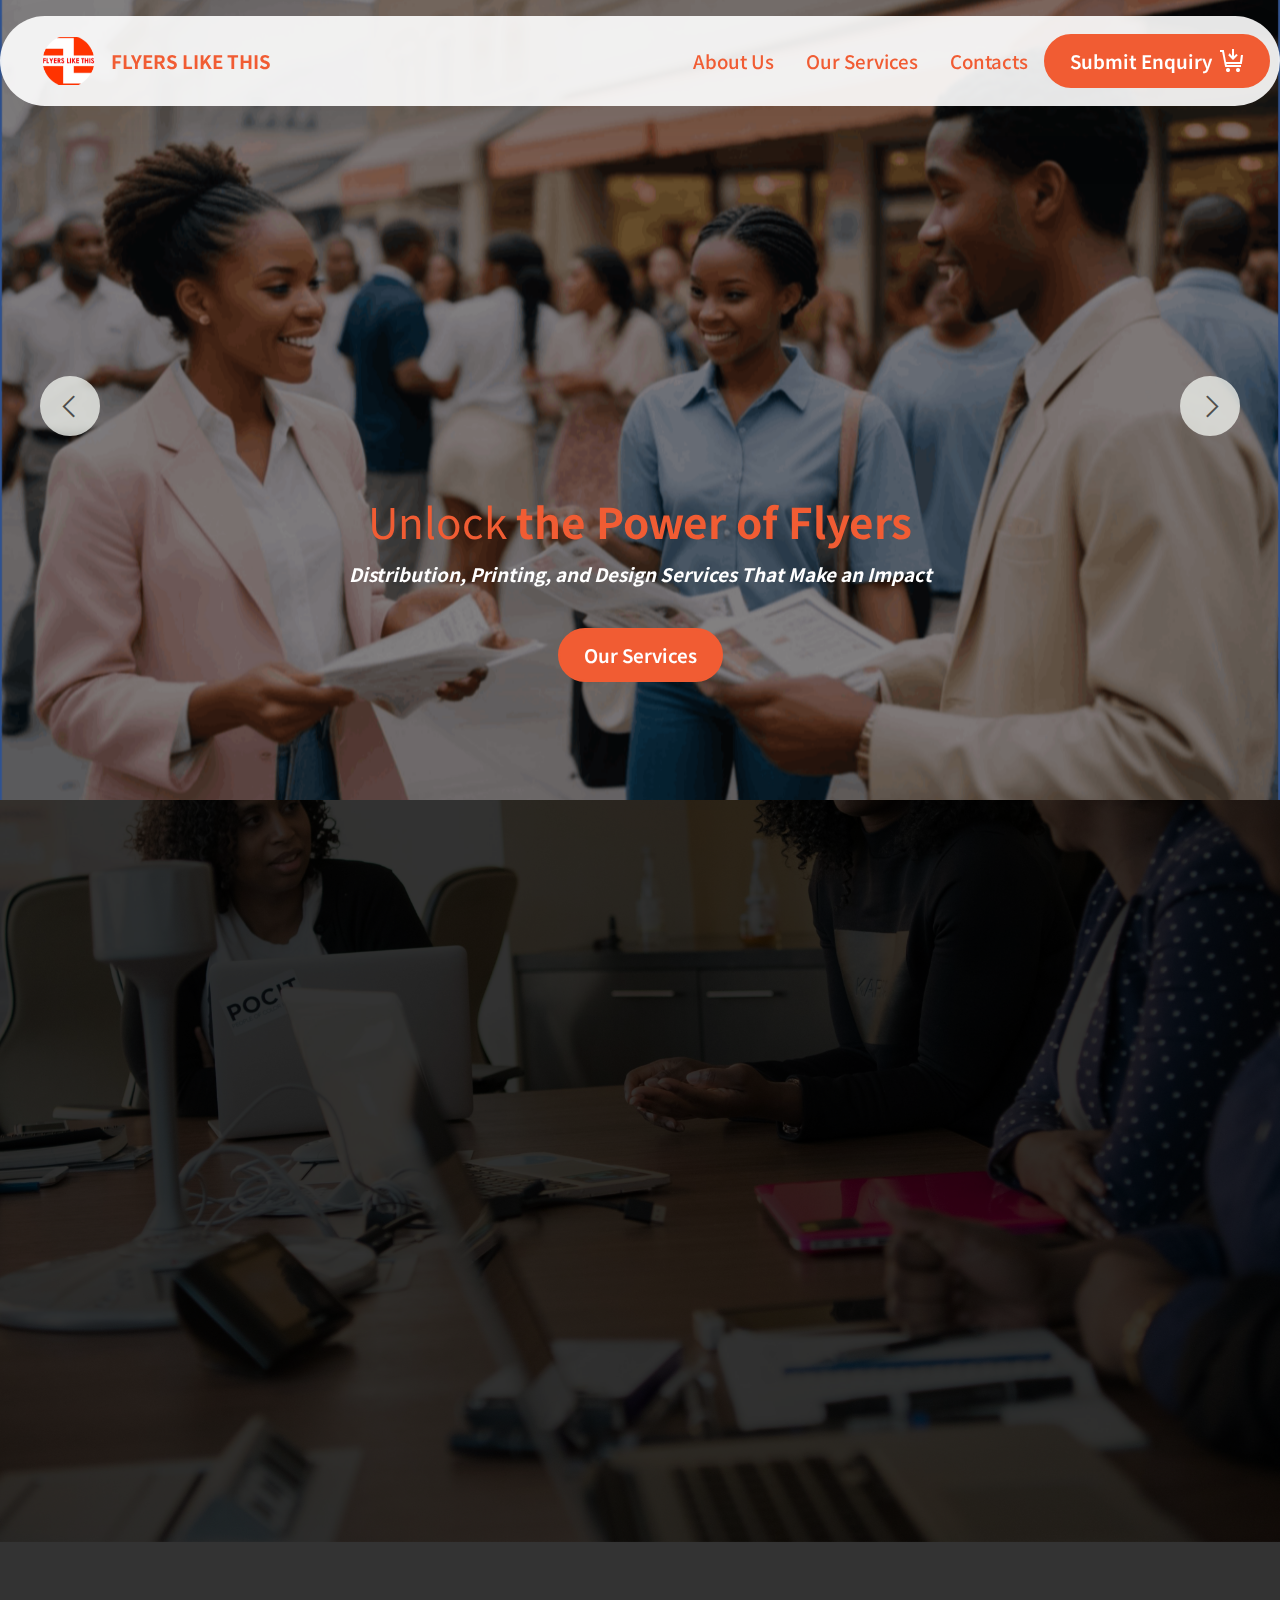
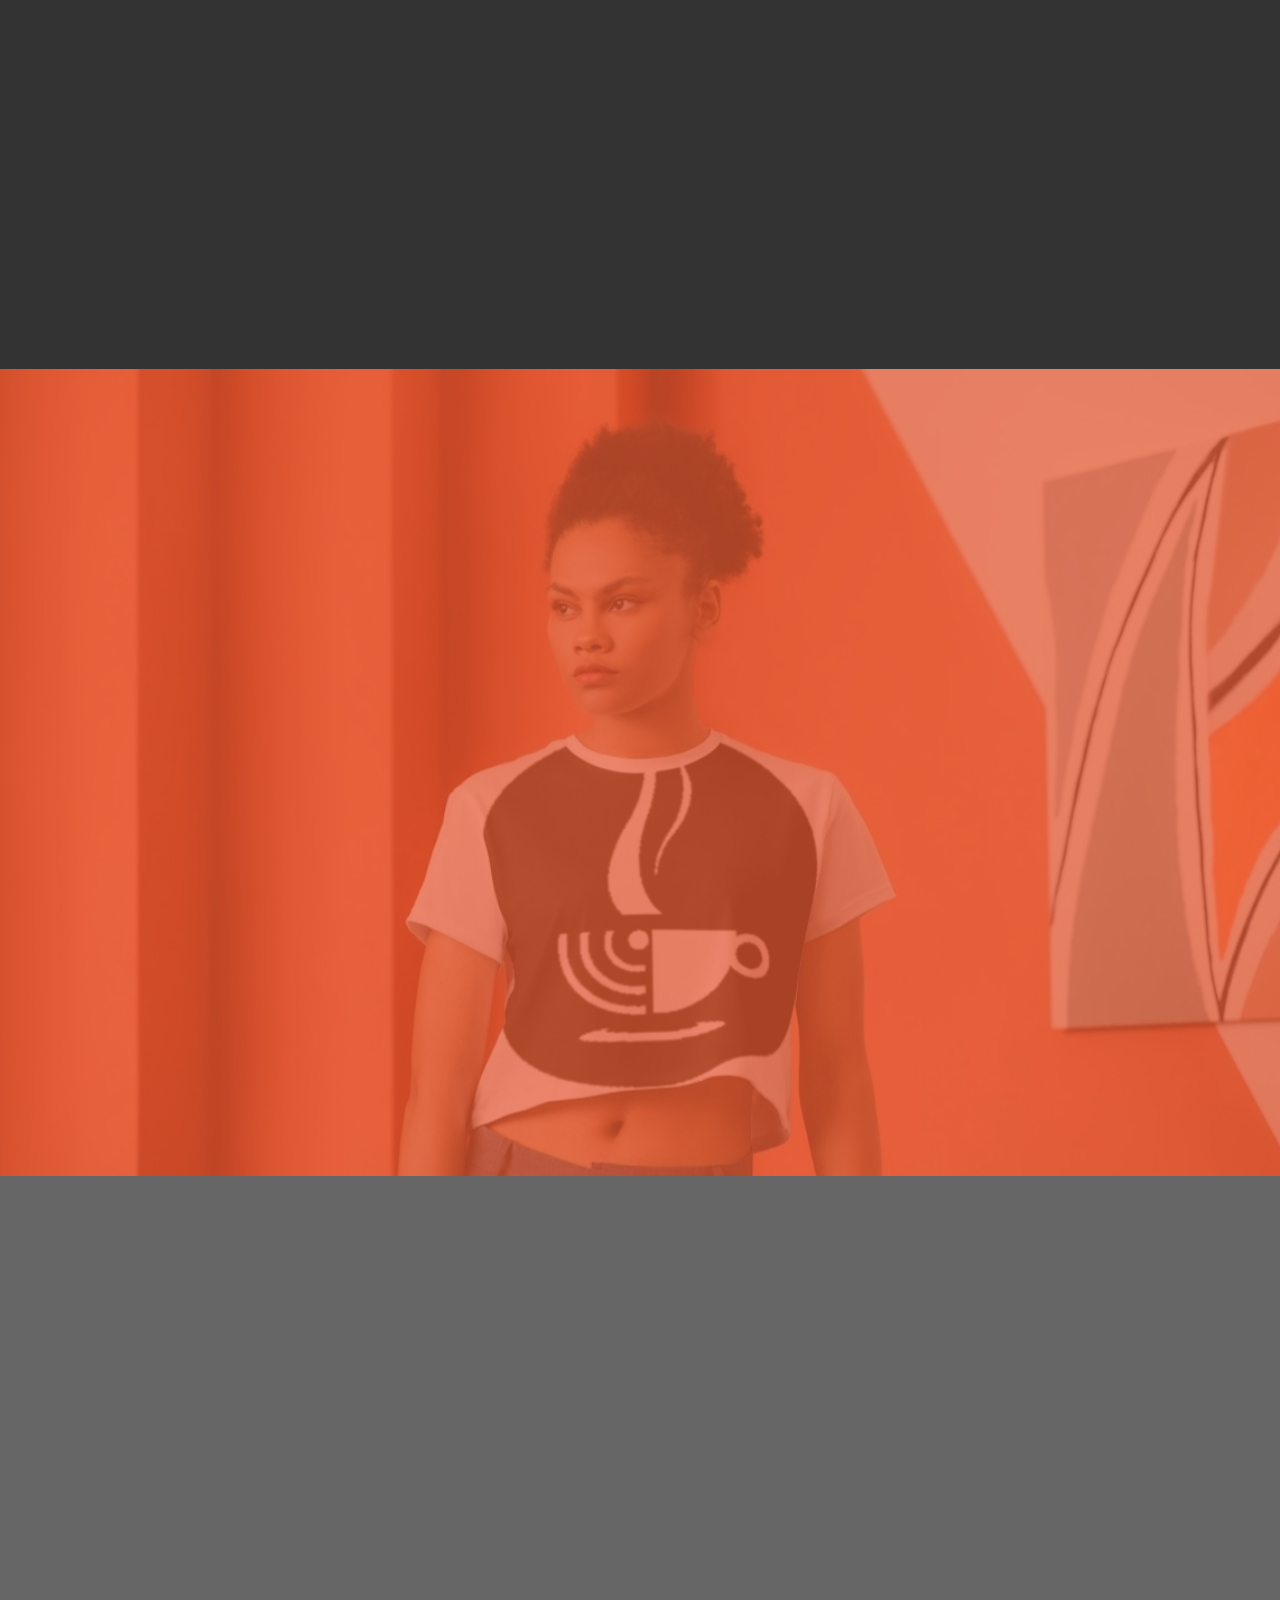
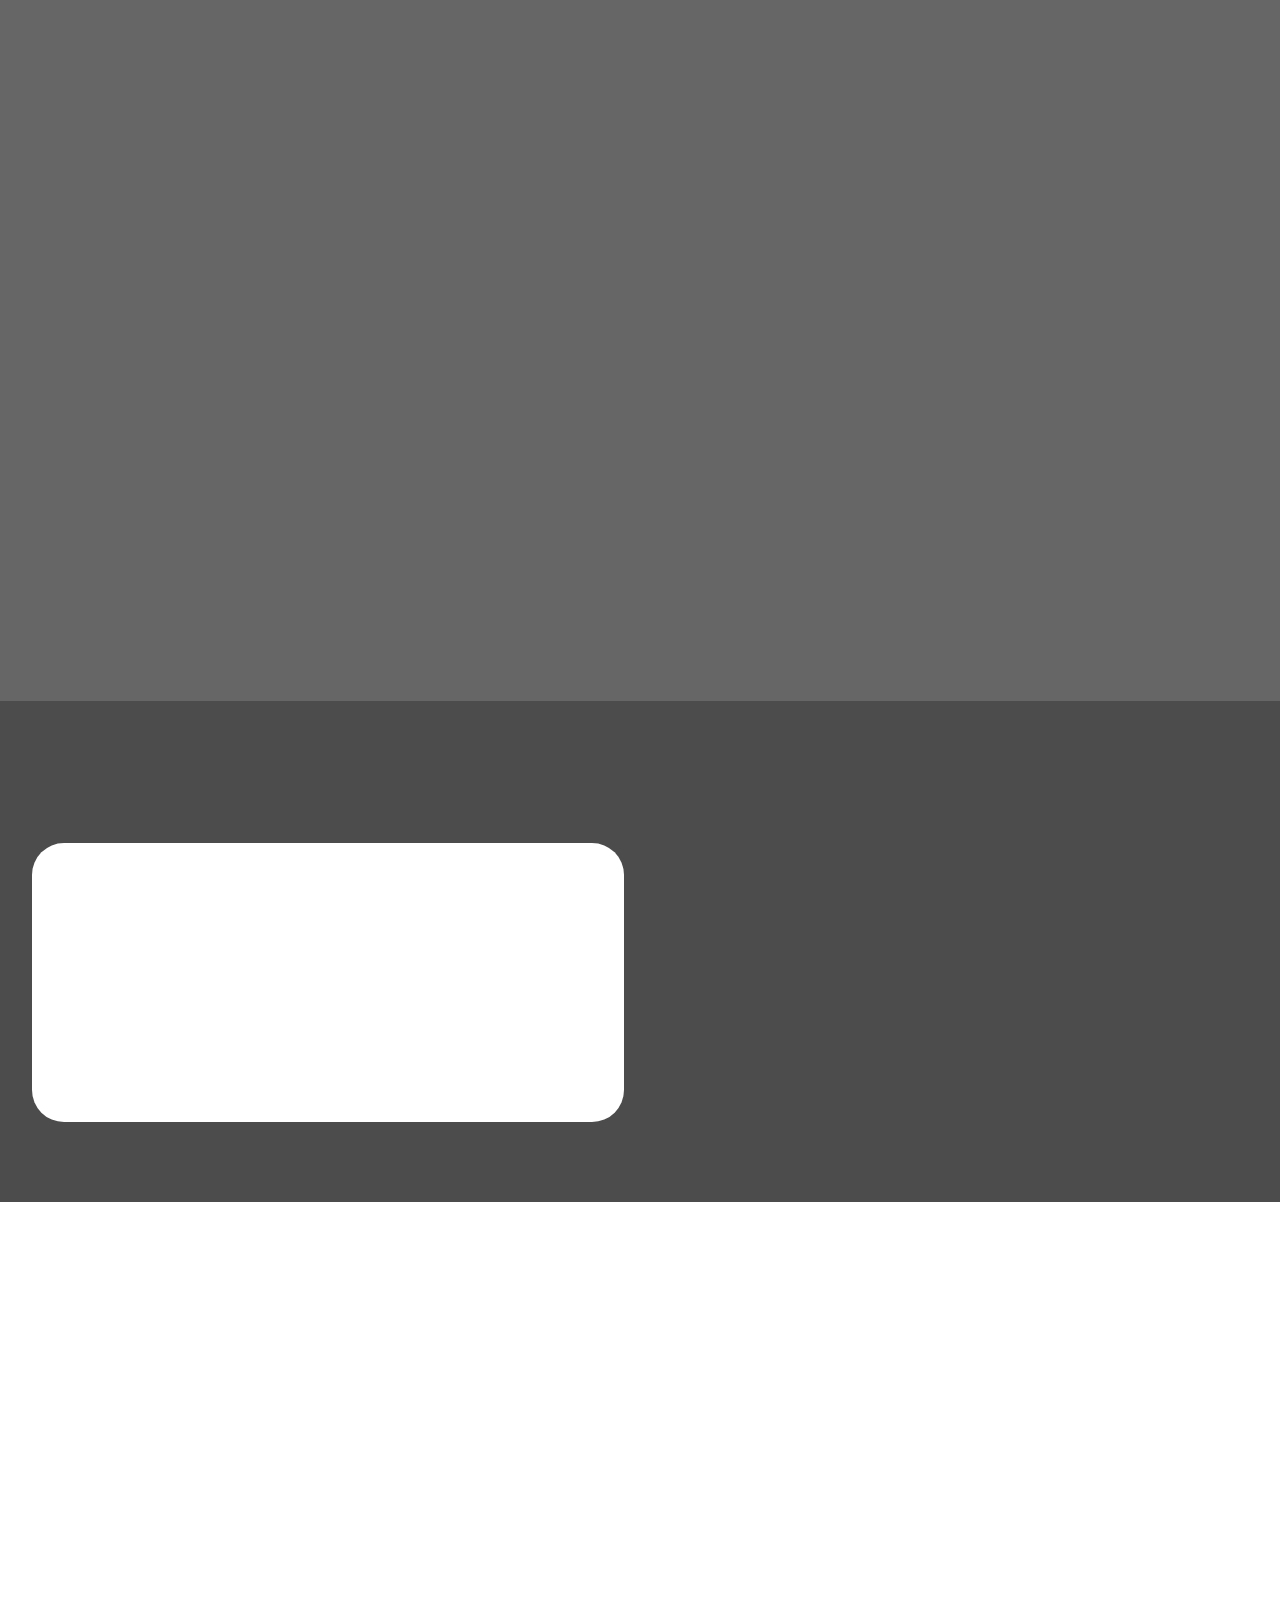
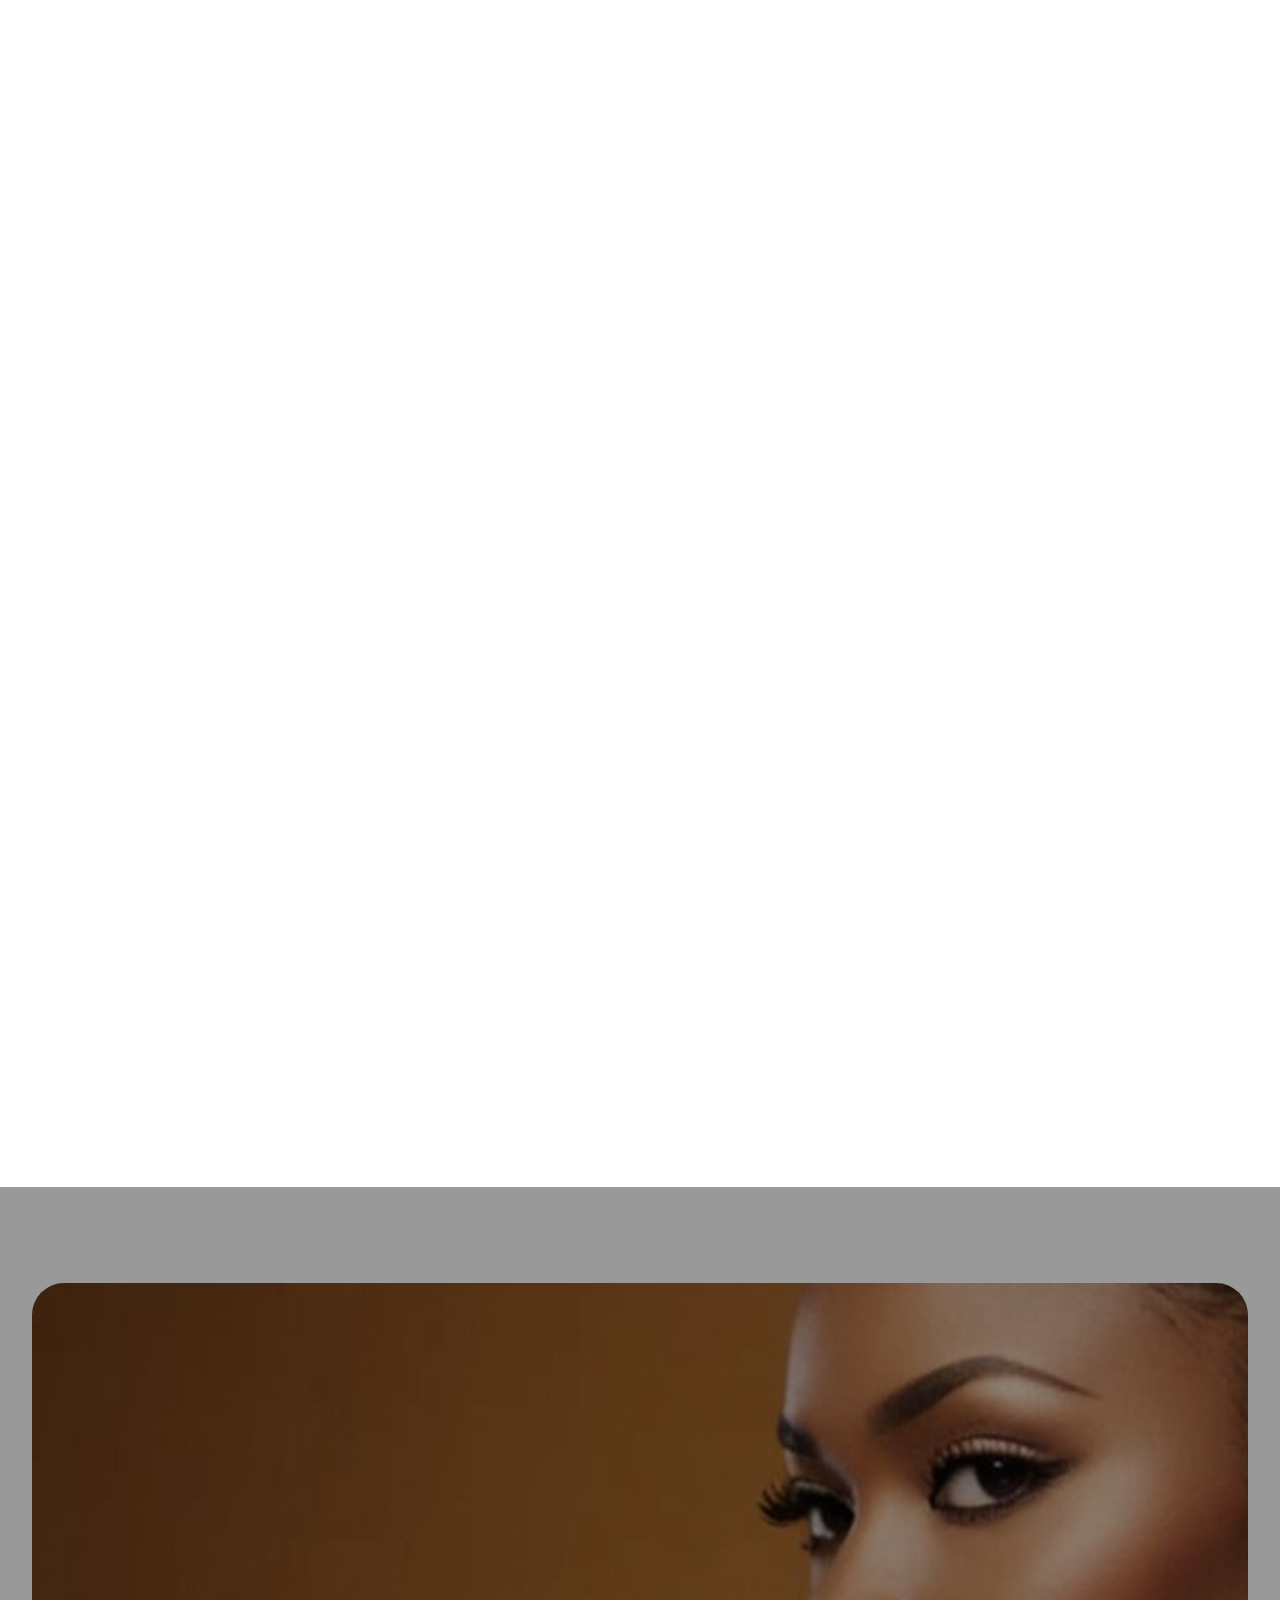
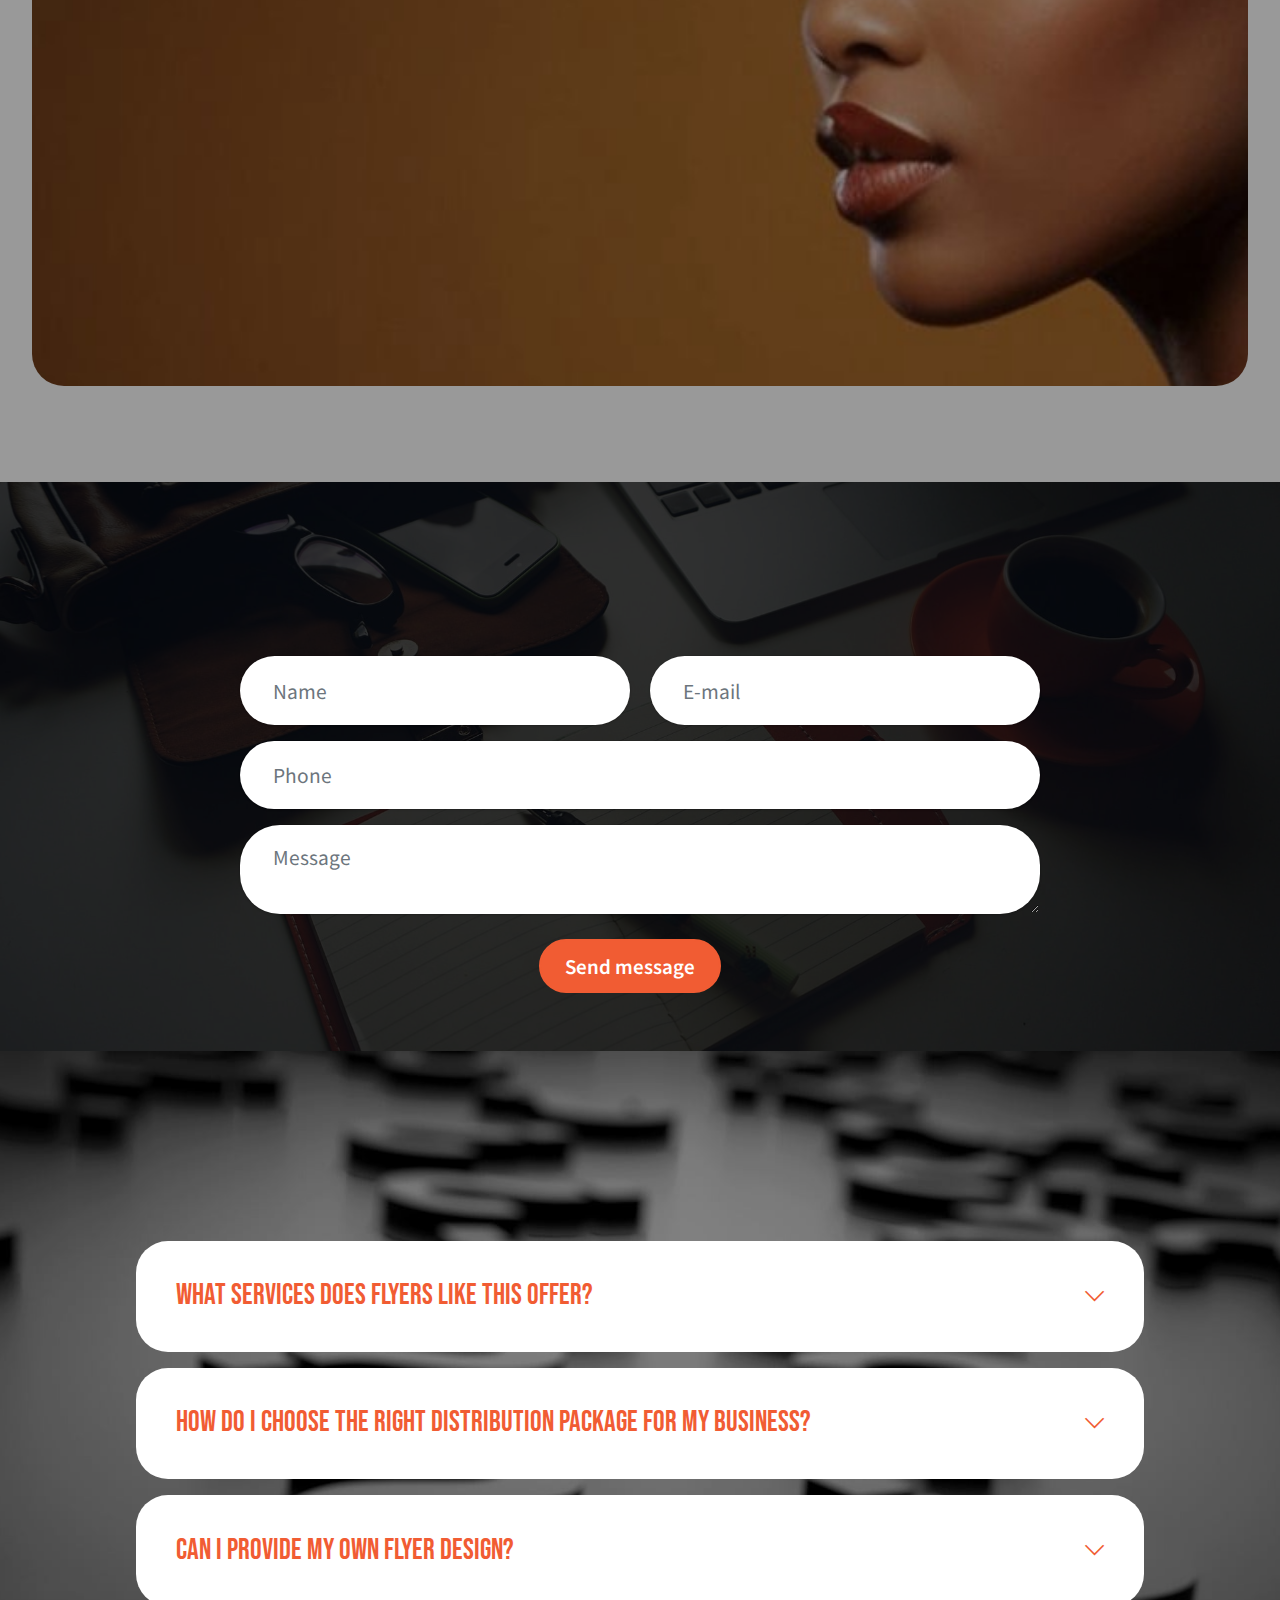
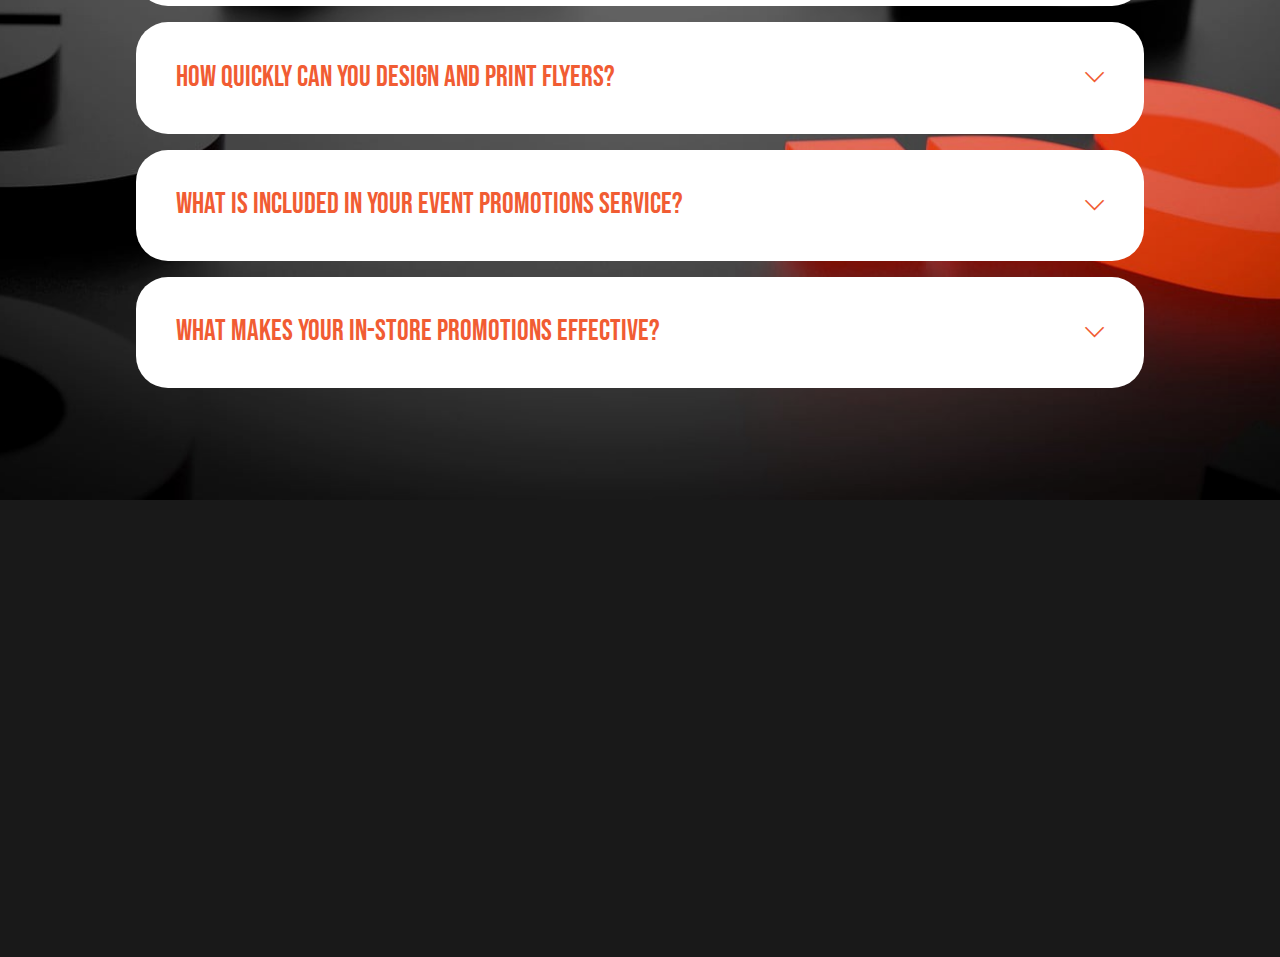
<file: index.html>
<!DOCTYPE html>
<html  >
<head>
  
  <meta charset="UTF-8">
  <meta http-equiv="X-UA-Compatible" content="IE=edge">
  
  <meta name="twitter:card" content="summary_large_image"/>
  <meta name="twitter:image:src" content="assets/images/index-meta.webp">
  <meta property="og:image" content="assets/images/index-meta.webp">
  <meta name="twitter:title" content="Home">
  <meta name="viewport" content="width=device-width, initial-scale=1, minimum-scale=1">
  <link rel="shortcut icon" href="assets/images/flt-official-logo-transparent0.5x0.25x-96x96.png" type="image/x-icon">
  <meta name="description" content="Flyers Like This (FLT) is not just about distributing flyers—it's about creating buzz, driving engagement, and leaving a lasting impression. Founded by Siyabonga Sokhela, the mastermind behind ILIFENET (Pty) Ltd, FLT blends street smarts with business savvy to revolutionize flyer distribution and promotional marketing. We started in our university days, juggling textbooks and epic event planning, and we've grown into a powerhouse team that's ready to kick your promotions into high gear.">
  
  
  <title>Home</title>
  <link rel="stylesheet" href="assets/web/assets/mobirise-icons2/mobirise2.css">
  <link rel="stylesheet" href="assets/bootstrap/css/bootstrap.min.css">
  <link rel="stylesheet" href="assets/bootstrap/css/bootstrap-grid.min.css">
  <link rel="stylesheet" href="assets/bootstrap/css/bootstrap-reboot.min.css">
  <link rel="stylesheet" href="assets/parallax/jarallax.css">
  <link rel="stylesheet" href="assets/animatecss/animate.css">
  <link rel="stylesheet" href="assets/dropdown/css/style.css">
  <link rel="stylesheet" href="assets/socicon/css/styles.css">
  <link rel="stylesheet" href="assets/theme/css/style.css">
  <link rel="preload" href="https://fonts.googleapis.com/css?family=Noto+Sans+JP:100,200,300,400,500,600,700,800,900&display=swap" as="style" onload="this.onload=null;this.rel='stylesheet'">
  <noscript><link rel="stylesheet" href="https://fonts.googleapis.com/css?family=Noto+Sans+JP:100,200,300,400,500,600,700,800,900&display=swap"></noscript>
  <link rel="preload" href="https://fonts.googleapis.com/css?family=Bebas+Neue:400&display=swap" as="style" onload="this.onload=null;this.rel='stylesheet'">
  <noscript><link rel="stylesheet" href="https://fonts.googleapis.com/css?family=Bebas+Neue:400&display=swap"></noscript>
  <link rel="preload" as="style" href="assets/mobirise/css/mbr-additional.css?v=mITgS7"><link rel="stylesheet" href="assets/mobirise/css/mbr-additional.css?v=mITgS7" type="text/css">

  
  
  
</head>
<body>
  
  <section data-bs-version="5.1" class="menu menu2 cid-ugH9cRsatq" once="menu" id="menu">
	

	<nav class="navbar navbar-dropdown navbar-fixed-top navbar-expand-lg">
		<div class="container">
			<div class="navbar-brand">
				<span class="navbar-logo">
					<a href="index.html">
						<img src="assets/images/flt-official-logo-transparent0.5x0.25x-96x96.png" alt="" style="height: 3rem;">
					</a>
				</span>
				<span class="navbar-caption-wrap"><a class="navbar-caption text-primary display-4" href="index.html">FLYERS LIKE THIS</a></span>
			</div>
			<button class="navbar-toggler" type="button" data-toggle="collapse" data-bs-toggle="collapse" data-target="#navbarSupportedContent" data-bs-target="#navbarSupportedContent" aria-controls="navbarNavAltMarkup" aria-expanded="false" aria-label="Toggle navigation">
				<div class="hamburger">
					<span></span>
					<span></span>
					<span></span>
					<span></span>
				</div>
			</button>
			<div class="collapse navbar-collapse" id="navbarSupportedContent">
				<ul class="navbar-nav nav-dropdown" data-app-modern-menu="true"><li class="nav-item">
						<a class="nav-link link text-primary display-4" href="index.html#header15-o">About Us</a>
					</li>
					<li class="nav-item">
						<a class="nav-link link text-primary display-4" href="index.html#our-services" aria-expanded="false">Our Services</a>
					</li>
					<li class="nav-item">
						<a class="nav-link link text-primary display-4" href="index.html#contacts02-5">Contacts</a>
					</li></ul>
				
				<div class="navbar-buttons mbr-section-btn"><a class="btn btn-primary display-4" href="contact_us.html"><span class="mobi-mbri mobi-mbri-cart-add mbr-iconfont mbr-iconfont-btn"></span> Submit Enquiry</a></div>
			</div>
		</div>
	</nav>
</section>

<section data-bs-version="5.1" class="slider3 cid-ugHanuMVpg" id="slider03-2">
    
    <div class="carousel slide carousel-fade" id="ujrG5izPrE" data-ride="carousel" data-bs-ride="carousel" data-interval="7000" data-bs-interval="7000">
        
        <div class="carousel-inner">
            <div class="carousel-item slider-image item active">
                <div class="item-wrapper">
                    <img class="d-block w-100" src="assets/images/slide2-1-1216x833.png" alt="" data-slide-to="0" data-bs-slide-to="0">
                    
                    <div class="carousel-caption">
                        <h5 class="mbr-section-subtitle mbr-fonts-style mb-3 display-1">Unlock <strong>the Power of Flyers</strong></h5>
                        <p class="mbr-section-text mbr-fonts-style mb-4 display-7"><strong><em>Distribution, Printing, and Design Services That Make an Impact</em></strong></p>
                        <div class="mbr-section-btn mb-5"><a class="btn btn-primary display-7" href="index.html#our-services">Our Services</a></div>     
                    </div>
                </div>
            </div>
            
            <div class="carousel-item slider-image item">
                <div class="item-wrapper">
                    <img class="d-block w-100" src="assets/images/slide-3-1216x684.png" alt="" data-slide-to="1" data-bs-slide-to="1">
                    
                    <div class="carousel-caption">
                        <h5 class="mbr-section-subtitle mbr-fonts-style mb-3 display-1">Add Life to Your <strong><em>Distribution Campaigns</em></strong></h5>
                        <p class="mbr-section-text mbr-fonts-style mb-4 display-4"><strong>With FLT Value Added Services</strong><br></p>
                        <div class="mbr-section-btn mb-5"><a class="btn btn-primary display-7" href="index.html#features017-13">Value Added Services</a></div>     
                    </div>
                </div>
            </div><div class="carousel-item slider-image item">
                <div class="item-wrapper">
                    <img class="d-block w-100" src="assets/images/slide1-1-1216x685.png" alt="" data-slide-to="2" data-bs-slide-to="2">
                    
                    <div class="carousel-caption">
                        <h5 class="mbr-section-subtitle mbr-fonts-style mb-3 display-1">Kickstart your <strong>Distribution Campaign&nbsp;</strong></h5>
                        <p class="mbr-section-text mbr-fonts-style mb-4 display-4"><strong>with Our Off-The-Ground Offers.</strong></p>
                        <div class="mbr-section-btn mb-5"><a class="btn btn-primary display-7" href="index.html#value_packages">Special Offers</a></div>     
                    </div>
                </div>
            </div>
        </div>
        <a class="carousel-control carousel-control-prev" role="button" data-slide="prev" data-bs-slide="prev" href="#ujrG5izPrE">
            <span class="mobi-mbri mobi-mbri-arrow-prev" aria-hidden="true"></span>
            <span class="sr-only visually-hidden">Previous</span>
        </a>
        <a class="carousel-control carousel-control-next" role="button" data-slide="next" data-bs-slide="next" href="#ujrG5izPrE">
            <span class="mobi-mbri mobi-mbri-arrow-next" aria-hidden="true"></span>
            <span class="sr-only visually-hidden">Next</span>
        </a>
    </div>
</section>

<section data-bs-version="5.1" class="pricing03 cid-ugHdO5L8RA mbr-parallax-background" id="value_packages">
  

  <div class="mbr-overlay"></div>
  <div class="container">
    <div class="row justify-content-center">
      <div class="col-12 content-head">
        <div class="mbr-section-head mb-5">
          <h4 class="mbr-section-title mbr-fonts-style align-center mb-0 display-1">Off-The-Ground Distribution Packages</h4>
          <h5 class="mbr-section-subtitle mbr-fonts-style align-center mt-4 mb-0 display-4">We've got the know-how and the experience to back it up. Getting your business up and running and making it something you’re proud of? That's no cakewalk. And leveling up? That's a whole new game. But fear not, because we've engineered some slick distribution packages that will streamline your process and elevate your business.<br>Think about your target zones, the number of locations you’re aiming for, and how long you want your distribution campaign to run. Then, pick the perfect package from the options below. Let’s get your business off the ground and blasting off to new heights!<div><br></div></h5>
        </div>
      </div>
    </div>
    <div class="row">
      <div class="item features-without-image col-12 col-md-6 col-lg-4 item-mb active">
        <div class="item-wrapper">
          <div class="item-head">
            <h5 class="item-title mbr-fonts-style mb-0 display-2"><strong>Quick Start</strong></h5>
            <h6 class="item-subtitle mbr-fonts-style mb-0 display-7">R2200 *Once Off</h6>
          </div>
          <div class="item-content">
            <p class="mbr-text mbr-fonts-style display-7">
              The perfect plan for small businesses and startups.
            </p>
            <div class="mb-4">
            </div>
            <div class="counter-container mbr-text mbr-fonts-style display-7">
              <ul>
                <li>2000 Flyer-Distribution</li>
                <li>Up to 4 Promoters</li>
                <li>1 Day</li><li>1 Location</li>
              </ul>
            </div>
          </div>
          <div class="mbr-section-btn item-footer"><a href="contact_us.html#form03-j" class="btn item-btn btn-info-outline display-7">Get this offer</a></div>
        </div>
      </div>
      
      <div class="item features-without-image col-12 col-md-6 col-lg-4 item-mb">
        <div class="item-wrapper">
          <div class="item-head">
            <h5 class="item-title mbr-fonts-style mb-0 display-2"><strong>Ground Force</strong></h5>
            <h6 class="item-subtitle mbr-fonts-style mt-0 mb-0 display-7">R3200 *Once Off</h6>
          </div>
          <div class="item-content">
            <p class="mbr-text mbr-fonts-style display-7">
              The best plan for growing businesses.
            </p>
            <div class="mb-4">
            </div>
            <div class="counter-container mbr-text mbr-fonts-style display-7">
              <ul>
                <li>5000 Flyer-Distribution &amp; Placement</li>
                <li>Up to 5 Promoters</li>
                <li>1 Day</li><li>Up to 2 Locations</li>
              </ul>
            </div>
          </div>
          <div class="mbr-section-btn item-footer"><a href="contact_us.html#form03-j" class="btn item-btn btn-white-outline display-7">Get this offer</a></div>
        </div>
      </div><div class="item features-without-image col-12 col-md-6 col-lg-4 item-mb">
        <div class="item-wrapper">
          <div class="item-head">
            <h5 class="item-title mbr-fonts-style mb-0 display-2"><strong>Takeover</strong></h5>
            <h6 class="item-subtitle mbr-fonts-style mt-0 mb-0 display-7">R5200 *Once Off</h6>
          </div>
          <div class="item-content">
            <p class="mbr-text mbr-fonts-style display-7">
              The most powerful plan for enterprise businesses.
            </p>
            <div class="mb-4"></div>
            <div class="counter-container mbr-text mbr-fonts-style display-7">
              <ul>
                <li>10 000 Flyer Distribution</li>
                <li>Up to 5 Promoters</li>
                <li>Up to 2 Days</li><li>Up to 3 Locations</li>
              </ul>
            </div>
          </div>
          <div class="mbr-section-btn item-footer"><a href="contact_us.html#form03-j" class="btn item-btn btn-white-outline display-7">Get this offer</a></div>
        </div>
      </div>
    </div>
  </div>
</section>

<section data-bs-version="5.1" class="features4 cid-uhRtNuNxLV" id="our-services">
	
	<div class="mbr-overlay"></div>
	<div class="container-fluid">
		<div class="row justify-content-center">
			<div class="col-12 content-head">
				<div class="mbr-section-head mb-5">
					<h4 class="mbr-section-title mbr-fonts-style align-center mb-0 display-1">
						<strong>Our Services</strong></h4>
					
					
				</div>
			</div>
		</div>
		<div class="row">
			<div class="item features-image col-12 col-md-6 col-lg-4">
				<div class="item-wrapper">
					<div class="item-img">
						<img src="assets/images/gulfpicasso-12f45f3-815x458.png" alt="">
					</div>
					<div class="item-content">
						<h5 class="item-title mbr-fonts-style display-5">
							<strong>Flyer Design</strong></h5>
						<p class="mbr-text mbr-fonts-style display-7">DOMINATE YOUR LOCAL MARKET
<br>With Geographic-Targeted Distribution Campaigns.&nbsp;</p>
						<div class="mbr-section-btn item-footer"><a href="our-services.html#design" class="btn item-btn btn-primary display-7">Learn More</a></div>
					</div>

				</div>
			</div>
			<div class="item features-image col-12 col-md-6 col-lg-4">
				<div class="item-wrapper">
					<div class="item-img">
						<img src="assets/images/pikaso-texttoimage-in-store-flyer-distribution-campaign-african-model-2-815x815.jpeg" alt="">
					</div>
					<div class="item-content">
						<h5 class="item-title mbr-fonts-style display-5">
							<strong>Flyer Printing</strong></h5>
						<p class="mbr-text mbr-fonts-style display-7">CAPTIVATE YOUR CUSTOMER BASE
<br>with top-notch printing
<br>services.</p>
						<div class="mbr-section-btn item-footer"><a href="our-services.html#Printing" class="btn item-btn btn-primary display-7">Learn More</a></div>
					</div>
				</div>
			</div>
			<div class="item features-image col-12 col-md-6 col-lg-4">
				<div class="item-wrapper">
					<div class="item-img">
						<img src="assets/images/pikaso-texttoimage-20-25-year-black-adolescents-wearing-cool-yellow-o-1-815x815.jpeg" alt="">
					</div>
					<div class="item-content">
						<h5 class="item-title mbr-fonts-style display-5">
							<strong>Flyer Distribution</strong></h5>
						<p class="mbr-text mbr-fonts-style display-7">MAXIMISE YOUR CAMPAIGN IMPACT
<br>Combine our printing and distribution services.<br>
						</p>
						<div class="mbr-section-btn item-footer"><a href="our-services.html#distribution" class="btn item-btn btn-primary display-7">Learn More</a></div>
					</div>
				</div>
			</div>
		</div>
	</div>
</section>

<section data-bs-version="5.1" class="features017 mbr-embla cid-ujg4sdeDDc mbr-parallax-background" id="features017-13">
	
	<div class="mbr-overlay"></div>
	<div class="position-relative">
		<div class="container-fluid">
			<div class="row justify-content-center">
				<div class="col-12 content-head">
					<div class="mbr-section-head mb-5">
						<h4 class="mbr-section-title mbr-fonts-style align-center mb-0 display-1">
							<strong>Value Added Services</strong>
						</h4>
						
					</div>
				</div>
			</div>
		</div>

		<div class="embla" data-skip-snaps="true" data-align="center" data-contain-scroll="trimSnaps" data-loop="true" data-auto-play="true" data-auto-play-interval="5" data-draggable="true">
			<div class="embla__viewport container-fluid">
				<div class="embla__container">
					
					<div class="embla__slide slider-image item active" style="margin-left: 1rem; margin-right: 1rem;">
						<div class="slide-content">
							<div class="item-img">
								<div class="item-wrapper">
									<img src="assets/images/pikaso-texttoimage-in-store-flyer-distribution-campaign-african-model-4-815x815.jpeg" alt="" title="" data-slide-to="2" data-bs-slide-to="2">
								</div>
							</div>
							<div class="item-content">
								<h5 class="item-title mbr-fonts-style display-5"><strong>In-Store Promotions</strong></h5>
								<h6 class="item-subtitle mbr-fonts-style mt-1 display-7">Where Shopping Meets Excitement</h6>
								<p class="mbr-text mbr-fonts-style mt-3 display-7">
									While you're hitting the streets with flyers, why not seal the deal with an in-store promoter nearby? Our In-Store Promotions are where the magic happens, transforming casual shoppers into die-hard fans.
								</p>
							</div>
							<div class="mbr-section-btn item-footer mt-2"><a href="index.html#news01-l" class="btn item-btn btn-primary display-7" target="_blank">Read more</a></div>
						</div>
					</div>
					<div class="embla__slide slider-image item" style="margin-left: 1rem; margin-right: 1rem;">
						<div class="slide-content">
							<div class="item-img">
								<div class="item-wrapper">
									<img src="assets/images/pikaso-texttoimage-activation-flyer-distribution-campaign-african-mod-6-1024x1024.jpeg" alt="" title="" data-slide-to="3" data-bs-slide-to="3">
								</div>
							</div>
							<div class="item-content">
								<h5 class="item-title mbr-fonts-style display-5"><strong>Epic Event Promotions</strong></h5>
								<h6 class="item-subtitle mbr-fonts-style mt-1 display-7">Making Your Brand Shine</h6>
								<p class="mbr-text mbr-fonts-style mt-3 display-7">
									Looking to get your product in the spotlight, pronto? Our Event Promotions have got you covered. We’ll amp up your product or service at social, corporate, and entertainment gatherings hosted by others.
								</p>
							</div>
							<div class="mbr-section-btn item-footer mt-2"><a href="index.html#news01-l" class="btn item-btn btn-primary display-7" target="_blank">Read more</a></div>
						</div>
					</div>
					<div class="embla__slide slider-image item" style="margin-left: 1rem; margin-right: 1rem;">
						<div class="slide-content">
							<div class="item-img">
								<div class="item-wrapper">
									<img src="assets/images/pikaso-reimagine-a-young-asian-woman-with-long-dark-hair-wearing-a-2-1200x821.jpeg" alt="" title="" data-slide-to="4" data-bs-slide-to="4">
								</div>
							</div>
							<div class="item-content">
								<h5 class="item-title mbr-fonts-style display-5">
									<strong>SOCIAL MEDIA PROMOTION</strong></h5>
								<h6 class="item-subtitle mbr-fonts-style mt-1 display-7">Broaden your Reach with Analytic s &amp; Reporting</h6>
								<p class="mbr-text mbr-fonts-style mt-3 display-7">
									Amplify your message with targeted social media promotion. We create engaging posts and run ads on platforms like Facebook, Instagram, and Twitter to reach a wider audience and drive more engagement.
								</p>
							</div>
							<div class="mbr-section-btn item-footer mt-2"><a href="index.html#news01-l" class="btn item-btn btn-primary display-7" target="_blank">Read more</a></div>
						</div>
					</div><div class="embla__slide slider-image item" style="margin-left: 1rem; margin-right: 1rem;">
						<div class="slide-content">
							<div class="item-img">
								<div class="item-wrapper">
									<img src="assets/images/gulfpicasso-08172b4-1-1024x1024.png" alt="" title="" data-slide-to="3" data-bs-slide-to="4">
								</div>
							</div>
							<div class="item-content">
								<h5 class="item-title mbr-fonts-style display-5"><strong>Loyalty Program Enrollment</strong></h5>
								<h6 class="item-subtitle mbr-fonts-style mt-1 display-7">
									Customer Retention and Promotional Support</h6>
								<p class="mbr-text mbr-fonts-style mt-3 display-7">Build customer loyalty and encourage repeat business with our loyalty program enrollment service. We design and implement effective loyalty programs that reward customers and drive engagement.<br><br></p>
							</div>
							<div class="mbr-section-btn item-footer mt-2"><a href="index.html#news01-l" class="btn item-btn btn-primary display-7" target="_blank">Read more</a></div>
						</div>
					</div>
					
					
					
					
				</div>
			</div>
			<button class="embla__button embla__button--prev">
				<span class="mobi-mbri mobi-mbri-arrow-prev mbr-iconfont" aria-hidden="true"></span>
				<span class="sr-only visually-hidden visually-hidden visually-hidden">Previous</span>
			</button>
			<button class="embla__button embla__button--next">
				<span class="mobi-mbri mobi-mbri-arrow-next mbr-iconfont" aria-hidden="true"></span>
				<span class="sr-only visually-hidden visually-hidden visually-hidden">Next</span>
			</button>
		</div>
	</div>
</section>

<section data-bs-version="5.1" class="contacts02 map1 cid-ugHmNbO9V8 mbr-parallax-background" id="contacts02-5">

    

    <div class="mbr-overlay" style="opacity: 0.7; background-color: rgb(0, 0, 0);"></div>
    <div class="container">
        <div class="row justify-content-center">
            <div class="col-12 content-head">
                <div class="mbr-section-head mb-5">
                    <h3 class="mbr-section-title mbr-fonts-style align-center mb-0 display-1">
                        <strong>Contacts</strong>
                    </h3>
                    
                </div>
            </div>
        </div>
        <div class="row justify-content-center">
            <div class="card col-12 col-md-12 col-lg-6">
                <div class="card-wrapper">
                    <div class="text-wrapper">
                        <h5 class="cardTitle mbr-fonts-style mb-2 display-5">
                            <strong>Contact Us</strong>
                        </h5>
                        <ul class="list mbr-fonts-style display-7">
                            <li class="mbr-text item-wrap"><strong>Phone</strong>: <a href="tel:+12345678910" class="text-primary">0 (+27) 67 317 3929</a></li>
                            <li class="mbr-text item-wrap"><strong>WhatsApp</strong>:&nbsp; <a href="https://wa.me/+27673173929" class="text-primary">(+27) 67 317 3929</a></li>
                            <li class="mbr-text item-wrap"><strong>Email</strong>: <a href="mailto:flyerslikethis@gmail.com" class="text-primary">flyerslikethis@gmail.com</a></li>
                            <li class="mbr-text item-wrap"><strong>Address</strong>: 97 Meyiwa Main Rd, Hammarsdale, Durban, 4000</li>
                            <li class="mbr-text item-wrap"><strong>Working hours</strong>: 9:00AM - 5:00PM</li>
                        </ul>
                    </div>
                </div>
            </div>
            <div class="map-wrapper col-md-12 col-lg-6">
                <div class="google-map"><iframe frameborder="0" style="border:0" src="https://www.google.com/maps/embed?pb=!1m18!1m12!1m3!1d3462.032503650837!2d30.615269376427936!3d-29.805605320243746!2m3!1f0!2f0!3f0!3m2!1i1024!2i768!4f13.1!3m3!1m2!1s0x1ef6f227ba9e2703%3A0xf8b895982de4310!2s97%20Meyiwa%20Main%20Rd%2C%20Hammarsdale%2C%20Durban%2C%204000!5e0!3m2!1sen!2sza!4v1719315205806!5m2!1sen!2sza" allowfullscreen=""></iframe></div>
            </div>
        </div>
    </div>
</section>

<section data-bs-version="5.1" class="news01 cid-uhyhMui9lL" id="news01-l">
  
  <div class="container-fluid">
    <div class="row justify-content-center">
      <div class="col-12 mb-5 content-head">
        <h3 class="mbr-section-title mbr-fonts-style align-center mb-0 display-1"><strong>Value Added Services</strong></h3>
        <h5 class="mbr-section-subtitle mbr-fonts-style align-center mb-0 mt-4 display-7">Maximize the impact of your flyer-distribution campaigns with our versatile add-on services. These enhancements are designed to extend your reach, boost engagement, and drive customer loyalty.</h5>
      </div>
    </div>
    
    <div class="row justify-content-left item features-without-image mb-5 active">
      <div class="col-12 col-lg-4">
        <h5 class="mbr-card-title mbr-fonts-style mt-0 mb-3 display-5"><strong>Promotional Events</strong></h5>
        <h6 class="mbr-card-subtitle mbr-fonts-style mt-0 mb-3 display-7">Making Your Brand Shine</h6>
      </div>
      <div class="col-12 col-lg-8 item-wrapper">
        <p class="mbr-text mbr-fonts-style mt-0 mb-4 display-7">Our event promotions put your product in the spotlight. We handle all aspects of promotional event planning, creating innovative and engaging experiences that captivate audiences and leave a lasting impression.<br><br><strong>-</strong>&nbsp;<strong>Event Planning and Management: </strong>Comprehensive planning and execution of promotional events.<br><strong>-</strong>&nbsp;<strong>Creative Concepts:</strong> Innovative event ideas that engage and excite your audience.</p>
        <div class="mbr-section-btn"><a class="btn btn-primary-outline display-7" href="contact_us.html#form03-j">
            Submit Inquiry
          </a></div>
      </div>

    </div><div class="row justify-content-left item features-without-image mb-5">
      <div class="col-12 col-lg-4">
        <h5 class="mbr-card-title mbr-fonts-style mt-0 mb-3 display-5"><strong>Social Media Promotion</strong></h5>
        <h6 class="mbr-card-subtitle mbr-fonts-style mt-0 mb-3 display-7">Reach a wider audience and drive more engagement</h6>
      </div>
      <div class="col-12 col-lg-8 item-wrapper">
       <p class="mbr-text mbr-fonts-style mt-0 mb-4 display-7">Amplify your message with targeted social media promotion. We create engaging posts and run ads on platforms like Facebook, Instagram, and Twitter to reach a wider audience and drive more engagement.<br><br><strong>- Broaden Your Reach:</strong> Extend the impact of your flyers through social media channels.<br><strong>- Analytics and Reporting:</strong> Detailed performance tracking and insights for future campaigns.<br></p>
        <div class="mbr-section-btn"><a class="btn btn-primary-outline display-7" href="contact_us.html#form03-j">Submit Inquiry</a></div>
      </div>

    </div>
    <div class="row justify-content-left item features-without-image mb-5">
      <div class="col-12 col-lg-4">
        <h5 class="mbr-card-title mbr-fonts-style mt-0 mb-3 display-5"><strong>In-Store Promotions</strong></h5>
        <h6 class="mbr-card-subtitle mbr-fonts-style mt-0 mb-3 display-7">Where Shopping Meets Excitement</h6>
      </div>
      <div class="col-12 col-lg-8 item-wrapper">
        <p class="mbr-text mbr-fonts-style mt-0 mb-4 display-7">In-store promotions transform casual shoppers into die-hard fans. We create eye-catching, interactive displays in retail hotspots, combining strategic flyer drops with engaging in-store experiences that draw people in and get them buzzing about your brand.<br><br><strong>- Enhance Customer Engagement: </strong>Create interactive and engaging in-store experiences that make your product stand out.<br><strong>- Tailored Strategies:</strong> Customized promotional strategies that align with your brand and objectives.<br></p>
        <div class="mbr-section-btn"><a class="btn btn-primary-outline display-7" href="contact_us.html#form03-j">
            Submit Inquiry
          </a></div>
      </div>
    </div><div class="row justify-content-left item features-without-image mb-5">
      <div class="col-12 col-lg-4">
        <h5 class="mbr-card-title mbr-fonts-style mt-0 mb-3 display-5"><strong>Loyalty Program Enrollment</strong></h5>
        <h6 class="mbr-card-subtitle mbr-fonts-style mt-0 mb-3 display-7">Reward customers and drive engagement</h6>
      </div>
      <div class="col-12 col-lg-8 item-wrapper">
        <p class="mbr-text mbr-fonts-style mt-0 mb-4 display-7">Build customer loyalty and encourage repeat business with our loyalty program enrollment service. We design and implement effective loyalty programs that reward customers and drive engagement.<br><br><strong>- Customer Retention:</strong> Foster lasting relationships with effective loyalty programs.<br><strong>- Promotional Support: </strong>Use our flyers and in-store promotions to drive enrollments and increase engagement.<br></p>
        <div class="mbr-section-btn"><a class="btn btn-primary-outline display-7" href="contact_us.html#form03-j">
            Submit Inquiry
          </a></div>
      </div>
    </div>
  </div>
</section>

<section data-bs-version="5.1" class="header15 cid-uhyjrgd8wm mbr-parallax-background" id="header15-o">
	

	
	<div class="mbr-overlay" style="opacity: 0.4; background-color: rgb(0, 0, 0);"></div>
	<div class="container-fluid">
		<div class="row justify-content-center">
			<div class="card col-12 col-lg-12">
				<div class="card-wrapper wrap">
					<div class="card-box align-center">
						<h1 class="card-title mbr-fonts-style mb-4 display-1"><strong>About Us</strong></h1>
						<p class="mbr-text mbr-fonts-style mb-4 display-7">FLYERS LIKE THIS is the brainchild of Siyabonga Sokhela, the visionary behind ILIFENET (Pty) Ltd. It all started back in our campus days when Siya and his buddy Nkululeko Zondi sparked this whole thing while juggling textbooks and planning epic events. We saw the untapped power of youth in marketing and decided to turn that energy into something big. That’s when Ziphozonke ‘Ace’ Buthelezi, our sales and marketing whiz and numbers guru, jumped on board.
<br><br>From those early brainstorm sessions to now, we’ve grown into a team that blends street smarts with serious business chops to revolutionize the world of Flyer Distribution. We don’t just distribute flyers—we craft campaigns that stop people in their tracks, ignite curiosity, and amplify your message like never before.
<br><br>At FLYERS LIKE THIS, we’re all about kicking your promotions into high gear. Whether you need to hype up a major event, launch a hot new product, or boost awareness for your top-notch services, count on us to hit the streets and ensure your brand shines bright.
<br><br>Our mission? To bring a fresh, youthful edge to marketing strategies that leave a lasting impression. We’re not just another company—we’re your partners in making waves, breaking molds, and getting your brand noticed in all the right places.&nbsp;<br></p>
						<div class="mbr-section-btn mt-4"><a class="btn btn-primary display-7" href="index.html#form02-n">Contact Us</a></div>
					</div>
				</div>
			</div>
		</div>
	</div>
</section>

<section data-bs-version="5.1" class="form5 cid-uhyj35772l" id="form02-n">
  <div class="mbr-overlay"></div>
  <div class="container">
      <div class="row justify-content-center">
          <div class="col-12 content-head">
              <div class="mbr-section-head mb-5">
                  <h3 class="mbr-section-title mbr-fonts-style align-center mb-0 display-1">
                      <strong>Contacts</strong>
                  </h3>
                  
              </div>
          </div>
      </div>
      <div class="row justify-content-center mt-4">
        <div class="col-lg-8 mx-auto mbr-form">
          <form name="form" id="form">
              <div class="dragArea row">
                  <div class="col-md col-sm-12 form-group mb-3">
                      <input type="text" name="Name" placeholder="Name" class="form-control" value="" id="Name" required>
                  </div>
                  <div class="col-md col-sm-12 form-group mb-3">
                      <input type="email" name="Email" placeholder="E-mail" class="form-control" value="" id="Email" required>
                  </div>
                  <div class="col-12 form-group mb-3">
                      <input type="tel" name="Phone" placeholder="Phone" class="form-control" value="" id="Phone" required>
                  </div>
                  <div class="col-12 form-group mb-3">
                      <textarea name="Message" placeholder="Message"  class="form-control" id="Message" required></textarea>
                  </div>
                  <div class="col-lg-12 col-md-12 col-sm-12 align-center mbr-section-btn">
                      <button type="submit" id="submit" class="btn btn-primary display-7">Send message</button>
                  </div>
              </div>
          </form>
      </div>
      </div>
  </div>
</section>

<section data-bs-version="5.1" class="list1 cid-uiuv5x4vo8" id="list01-r">
	
	<div class="mbr-overlay" style="opacity: 0.1; background-color: rgb(0, 0, 0);"></div>
	<div class="container">
		<div class="row justify-content-center">
			<div class="col-12 col-md-12 col-lg-10 m-auto">
				<div class="content">
					<div class="mbr-section-head align-left mb-5">
						
						<h3 class="mbr-section-title mb-2 mbr-fonts-style display-1">
							<strong>Got questions?</strong>
						</h3>
					</div>
					<div id="bootstrap-accordion_10" class="panel-group accordionStyles accordion" role="tablist" aria-multiselectable="true">
						<div class="card mb-3">
							<div class="card-header" role="tab" id="headingOne">
								<a role="button" class="panel-title collapsed" data-toggle="collapse" data-bs-toggle="collapse" data-core="" href="#collapse1_10" aria-expanded="false" aria-controls="collapse1">
									<h6 class="panel-title-edit mbr-semibold mbr-fonts-style mb-0 display-5">What services does Flyers Like This offer?</h6>
									<span class="sign mbr-iconfont mobi-mbri-arrow-down"></span>
								</a>
							</div>
							<div id="collapse1_10" class="panel-collapse noScroll collapse" role="tabpanel" aria-labelledby="headingOne" data-parent="#accordion" data-bs-parent="#bootstrap-accordion_10">
								<div class="panel-body">
									<p class="mbr-fonts-style panel-text display-7">
										We offer comprehensive flyer-distribution services that include flyer design, event promotions, in-store promotions, and several distribution packages to suit your campaign needs. Our goal is to ensure your brand gets noticed and remembered.
									</p>
								</div>
							</div>
						</div>
						<div class="card mb-3">
							<div class="card-header" role="tab" id="headingOne">
								<a role="button" class="panel-title collapsed" data-toggle="collapse" data-bs-toggle="collapse" data-core="" href="#collapse2_10" aria-expanded="false" aria-controls="collapse2">
									<h6 class="panel-title-edit mbr-semibold mbr-fonts-style mb-0 display-5">How do I choose the right distribution package for my business?</h6>
									<span class="sign mbr-iconfont mobi-mbri-arrow-down"></span>
								</a>
							</div>
							<div id="collapse2_10" class="panel-collapse noScroll collapse" role="tabpanel" aria-labelledby="headingOne" data-parent="#accordion" data-bs-parent="#bootstrap-accordion_10">
								<div class="panel-body">
									<p class="mbr-fonts-style panel-text display-7">Choosing the right package depends on your target zones, the number of locations, and the duration of your campaign. Here are our options:
<br><br>•	Quick Start (R2200): 2000 flyer distribution, up to 4 promoters, 1 day, 1 location.
<br>•	Ground Force (R3200): 5000 flyer distribution &amp; placement, up to 5 promoters, 1 day, up to 2 locations.
<br>•	Takeover (R5200): 10,000 flyer distribution, up to 5 promoters, up to 2 days, up to 3 locations.&nbsp;<br></p>
								</div>
							</div>
						</div>
						<div class="card mb-3">
							<div class="card-header" role="tab" id="headingOne">
								<a role="button" class="panel-title collapsed" data-toggle="collapse" data-bs-toggle="collapse" data-core="" href="#collapse3_10" aria-expanded="false" aria-controls="collapse3">
									<h6 class="panel-title-edit mbr-semibold mbr-fonts-style mb-0 display-5">Can I provide my own flyer design?</h6>
									<span class="sign mbr-iconfont mobi-mbri-arrow-down"></span>
								</a>
							</div>
							<div id="collapse3_10" class="panel-collapse noScroll collapse" role="tabpanel" aria-labelledby="headingOne" data-parent="#accordion" data-bs-parent="#bootstrap-accordion_10">
								<div class="panel-body">
									<p class="mbr-fonts-style panel-text display-7">
										Absolutely! You can bring your own artwork for printing, or you can let our team handle both the design and distribution. If you choose to provide your own design, just make sure it’s print-ready for our printers.
									</p>
								</div>
							</div>
						</div>
						<div class="card mb-3">
							<div class="card-header" role="tab" id="headingOne">
								<a role="button" class="panel-title collapsed" data-toggle="collapse" data-bs-toggle="collapse" data-core="" href="#collapse4_10" aria-expanded="false" aria-controls="collapse4">
									<h6 class="panel-title-edit mbr-semibold mbr-fonts-style mb-0 display-5">How quickly can you design and print flyers?</h6>
									<span class="sign mbr-iconfont mobi-mbri-arrow-down"></span>
								</a>
							</div>
							<div id="collapse4_10" class="panel-collapse noScroll collapse" role="tabpanel" aria-labelledby="headingOne" data-parent="#accordion" data-bs-parent="#bootstrap-accordion_10">
								<div class="panel-body">
									<p class="mbr-fonts-style panel-text display-7">
										Our team collaborates with freelance graphic designers to deliver top-notch graphics within 24 to 72 hours, depending on the complexity of your project.
									</p>
								</div>
							</div>
						</div>
						<div class="card mb-3">
							<div class="card-header" role="tab" id="headingOne">
								<a role="button" class="panel-title collapsed" data-toggle="collapse" data-bs-toggle="collapse" data-core="" href="#collapse5_10" aria-expanded="false" aria-controls="collapse5">
									<h6 class="panel-title-edit mbr-semibold mbr-fonts-style mb-0 display-5">What is included in your Event Promotions service?</h6>
									<span class="sign mbr-iconfont mobi-mbri-arrow-down"></span>
								</a>
							</div>
							<div id="collapse5_10" class="panel-collapse noScroll collapse" role="tabpanel" aria-labelledby="headingOne" data-parent="#accordion" data-bs-parent="#bootstrap-accordion_10">
								<div class="panel-body">
									<p class="mbr-fonts-style panel-text display-7">
										Our Event Promotions service amplifies your product or service at social, corporate, and entertainment gatherings. We create interactive settings tailored for your target audience, ensuring your brand connects with attendees and leaves a lasting impression.
									</p>
								</div>
							</div>
						</div>
						<div class="card mb-3">
							<div class="card-header" role="tab" id="headingOne">
								<a role="button" class="panel-title collapsed" data-toggle="collapse" data-bs-toggle="collapse" data-core="" href="#collapse6_10" aria-expanded="false" aria-controls="collapse6">
									<h6 class="panel-title-edit mbr-semibold mbr-fonts-style mb-0 display-5">What makes your In-Store Promotions effective?</h6>
									<span class="sign mbr-iconfont mobi-mbri-arrow-down"></span>
								</a>
							</div>
							<div id="collapse6_10" class="panel-collapse noScroll collapse" role="tabpanel" aria-labelledby="headingOne" data-parent="#accordion" data-bs-parent="#bootstrap-accordion_10">
								<div class="panel-body">
									<p class="mbr-fonts-style panel-text display-7">
										Our In-Store Promotions transform casual shoppers into loyal fans by crafting interactive displays in retail hotspots. Combined with strategic flyer drops, this creates a powerful promotional combo that draws people in and gets them buzzing about your brand.
									</p>
								</div>
							</div>
						</div>
					</div>
				</div>
			</div>
		</div>
	</div>
</section>

<section data-bs-version="5.1" class="footer3 cid-uhRo3Bnotn mbr-parallax-background" once="footers" id="footer03-p">
    <div class="mbr-overlay" style="opacity: 0.9; background-color: rgb(0, 0, 0);">
    </div>
    <div class="container">
        <div class="row">
            <div class="row-links">
                <ul class="header-menu">
                <li class="header-menu-item mbr-fonts-style display-5"><a href="index.html#value_packages" class="text-primary">Special Offers</a></li><li class="header-menu-item mbr-fonts-style display-5"><a href="index.html#our-services" class="text-primary">Our Services</a></li><li class="header-menu-item mbr-fonts-style display-5">
                    <a href="index.html#header15-o" class="text-primary">About Us</a></li><li class="header-menu-item mbr-fonts-style display-5"><a href="index.html#form02-n" class="text-primary">Contact Us</a></li></ul>
              </div>
            <div class="col-12 mt-4">
                <div class="social-row">
                    <div class="soc-item">
                        <a href="https://www.facebook.com/profile.php?id=61562513242866&mibextid=ZbWKwL" target="_blank">
                            <span class="mbr-iconfont display-7 socicon-facebook socicon" style="color: rgb(241, 92, 51); fill: rgb(241, 92, 51);"></span>
                        </a>
                    </div>
                    <div class="soc-item">
                        <a href="https://x.com/FlyersLikeThis?t=Fqq_Z5JYSnqQMMsWPmig4g&s=09" target="_blank">
                            <span class="mbr-iconfont socicon-twitter socicon" style="color: rgb(241, 92, 51); fill: rgb(241, 92, 51);"></span>
                        </a>
                    </div>
                    <div class="soc-item">
                        <a href="https://instagram/flyerslikethis" target="_blank">
                            <span class="mbr-iconfont socicon-instagram socicon" style="color: rgb(241, 92, 51); fill: rgb(241, 92, 51);"></span>
                        </a>
                    </div>
                    <div class="soc-item">
                        <a href="https://www.linkedin.com/company/flyerslikethis/" target="_blank">
                            <span class="mbr-iconfont socicon-linkedin socicon" style="color: rgb(241, 92, 51); fill: rgb(241, 92, 51);"></span>
                        </a>
                    </div>
                    <div class="soc-item">
                        <a href="https://wa.me/+27673173929" target="_blank">
                            <span class="mbr-iconfont socicon-whatsapp socicon" style="color: rgb(241, 92, 51); fill: rgb(241, 92, 51);"></span>
                        </a>
                    </div>
                </div>
            </div>
            <div class="col-12 mt-5">
                <p class="mbr-fonts-style copyright display-5">
                    © Copyright 2024/25 ILIFENET(PTY)LTD - All Rights Reserved
                </p>
            </div>
        </div>
    </div>
</section><section><a href="https://mobiri.se"></a><a href="https://mobiri.se"></a></section><script src="assets/bootstrap/js/bootstrap.bundle.min.js"></script>  <script src="assets/parallax/jarallax.js"></script>  <script src="assets/smoothscroll/smooth-scroll.js"></script>  <script src="assets/ytplayer/index.js"></script>  <script src="assets/dropdown/js/navbar-dropdown.js"></script>  <script src="assets/embla/embla.min.js"></script>  <script src="assets/embla/script.js"></script>  <script src="assets/mbr-switch-arrow/mbr-switch-arrow.js"></script>  <script src="assets/theme/js/script.js"></script>  <script src="assets/formoid/formoid.min.js"></script>  
  
  
 <div id="scrollToTop" class="scrollToTop mbr-arrow-up"><a style="text-align: center;"><i class="mbr-arrow-up-icon mbr-arrow-up-icon-cm cm-icon cm-icon-smallarrow-up"></i></a></div>
    <input name="animation" type="hidden">
  </body>
	<!-- Form Valiodation script -->
  <script>
    const scriptURL = 'https://script.google.com/macros/s/AKfycbytpsIxpFjPgvTTv-7MP1gPC_NlLnRnsrn0VkFnyhebJ2El66QFsRJ1gGMZluqlQHGW/exec'
    const form = document.querySelector('#form')
    const btn = document.querySelector('#submit')


    form.addEventListener('submit', e => {
      e.preventDefault()
      btn.disabled = true
      btn.innerHTML = "Loading..."

      console.log(form)
      fetch(scriptURL, { method: 'POST', body: new FormData(form) })
        .then(response => { 
              btn.disabled = false
      btn.innerHTML = "Submit"
            alert('Your information has been sent to us successfully, you may continue browsing our website.', response) })
        .catch(error => {
                     btn.disabled = false
      btn.innerHTML = "Submit"
            alert('Please ensure you complete all the information required in the form.', error.message)})
    })
</script>
</html>
</file>
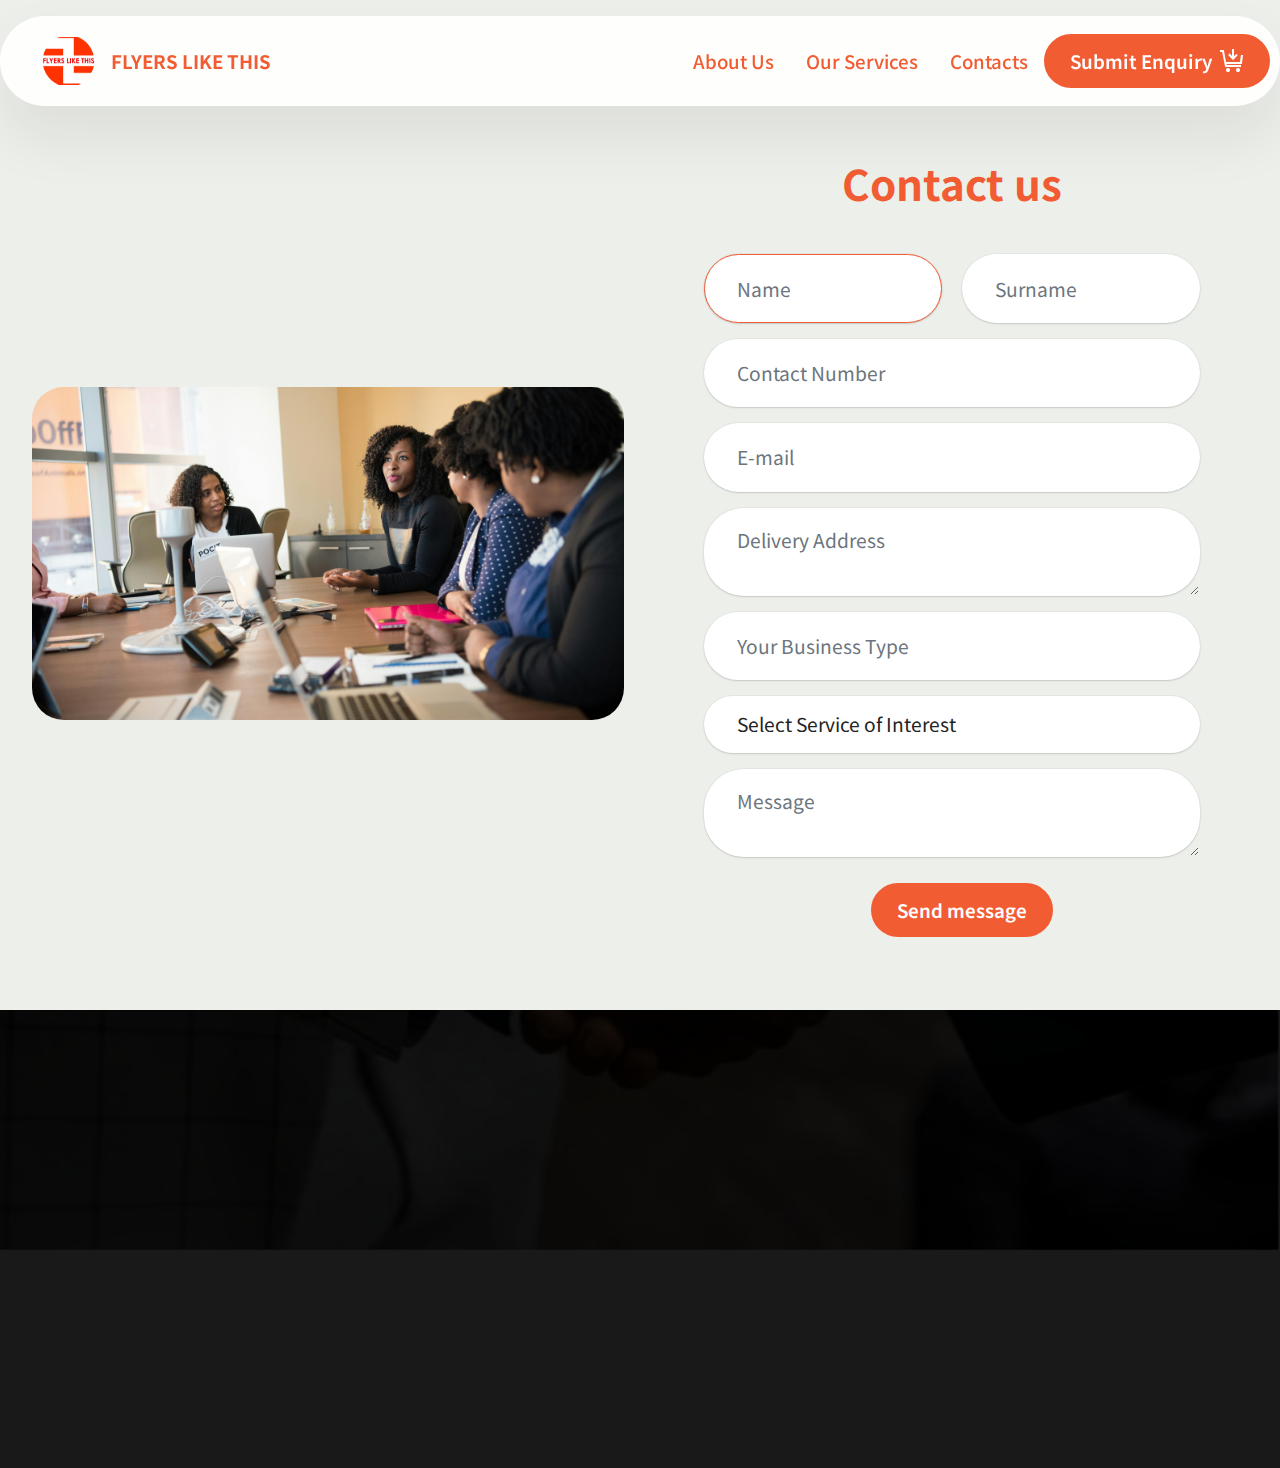
<file: contact_us.html>
<!DOCTYPE html>
<html  >
<head>
  
  <meta charset="UTF-8">
  <meta http-equiv="X-UA-Compatible" content="IE=edge">
  
  <meta name="twitter:card" content="summary_large_image"/>
  <meta name="twitter:image:src" content="assets/images/contact_us-meta.webp">
  <meta property="og:image" content="assets/images/contact_us-meta.webp">
  <meta name="twitter:title" content="Contact Us">
  <meta name="viewport" content="width=device-width, initial-scale=1, minimum-scale=1">
  <link rel="shortcut icon" href="assets/images/flt-official-logo-transparent0.5x0.25x-96x96.png" type="image/x-icon">
  <meta name="description" content="Flyers Like This (FLT) is not just about distributing flyers—it's about creating buzz, driving engagement, and leaving a lasting impression. Founded by Siyabonga Sokhela, the mastermind behind ILIFENET (Pty) Ltd, FLT blends street smarts with business savvy to revolutionize flyer distribution and promotional marketing. We started in our university days, juggling textbooks and epic event planning, and we've grown into a powerhouse team that's ready to kick your promotions into high gear.">
  
  
  <title>Contact Us</title>
  <link rel="stylesheet" href="assets/web/assets/mobirise-icons2/mobirise2.css">
  <link rel="stylesheet" href="assets/bootstrap/css/bootstrap.min.css">
  <link rel="stylesheet" href="assets/bootstrap/css/bootstrap-grid.min.css">
  <link rel="stylesheet" href="assets/bootstrap/css/bootstrap-reboot.min.css">
  <link rel="stylesheet" href="assets/parallax/jarallax.css">
  <link rel="stylesheet" href="assets/animatecss/animate.css">
  <link rel="stylesheet" href="assets/dropdown/css/style.css">
  <link rel="stylesheet" href="assets/socicon/css/styles.css">
  <link rel="stylesheet" href="assets/theme/css/style.css">
  <link rel="preload" href="https://fonts.googleapis.com/css?family=Noto+Sans+JP:100,200,300,400,500,600,700,800,900&display=swap" as="style" onload="this.onload=null;this.rel='stylesheet'">
  <noscript><link rel="stylesheet" href="https://fonts.googleapis.com/css?family=Noto+Sans+JP:100,200,300,400,500,600,700,800,900&display=swap"></noscript>
  <link rel="preload" href="https://fonts.googleapis.com/css?family=Bebas+Neue:400&display=swap" as="style" onload="this.onload=null;this.rel='stylesheet'">
  <noscript><link rel="stylesheet" href="https://fonts.googleapis.com/css?family=Bebas+Neue:400&display=swap"></noscript>
  <link rel="preload" as="style" href="assets/mobirise/css/mbr-additional.css?v=lqPr35"><link rel="stylesheet" href="assets/mobirise/css/mbr-additional.css?v=lqPr35" type="text/css">

  
  
  
</head>
<body>
  
  <section data-bs-version="5.1" class="menu menu2 cid-ugI2MtBhi8" once="menu" id="menu02-a">
	

	<nav class="navbar navbar-dropdown navbar-fixed-top navbar-expand-lg">
		<div class="container">
			<div class="navbar-brand">
				<span class="navbar-logo">
					<a href="index.html">
						<img src="assets/images/flt-official-logo-transparent0.5x0.25x-96x96.png" alt="" style="height: 3rem;">
					</a>
				</span>
				<span class="navbar-caption-wrap"><a class="navbar-caption text-primary display-4" href="index.html">FLYERS LIKE THIS</a></span>
			</div>
			<button class="navbar-toggler" type="button" data-toggle="collapse" data-bs-toggle="collapse" data-target="#navbarSupportedContent" data-bs-target="#navbarSupportedContent" aria-controls="navbarNavAltMarkup" aria-expanded="false" aria-label="Toggle navigation">
				<div class="hamburger">
					<span></span>
					<span></span>
					<span></span>
					<span></span>
				</div>
			</button>
			<div class="collapse navbar-collapse" id="navbarSupportedContent">
				<ul class="navbar-nav nav-dropdown" data-app-modern-menu="true"><li class="nav-item">
						<a class="nav-link link text-primary display-4" href="index.html#header15-o">About Us</a>
					</li>
					<li class="nav-item">
						<a class="nav-link link text-primary display-4" href="index.html#our-services" aria-expanded="false">Our Services</a>
					</li>
					<li class="nav-item">
						<a class="nav-link link text-primary display-4" href="index.html#contacts02-5">Contacts</a>
					</li></ul>
				<div class="navbar-buttons mbr-section-btn"><a class="btn btn-primary display-4" href="contact_us.html"><span class="mobi-mbri mobi-mbri-cart-add mbr-iconfont mbr-iconfont-btn"></span> Submit Enquiry</a></div>
			</div>
		</div>
	</nav>
</section>

<section data-bs-version="5.1" class="form03 cid-ugIrWs4yK8" id="form03-j">
    

    

    <div class="container-fluid">
        <div class="row justify-content-center">
            <div class="col-12 col-lg item-wrapper">
                <div class="mbr-section-head mb-5">
                    <h3 class="mbr-section-title mbr-fonts-style align-center mb-0 display-1">
                        <strong>Contact us</strong>
                    </h3>
                    
                </div>
                <div class="col-lg-12 mx-auto mbr-form" >
                    <form name="form" id="form">
                        <div class="dragArea row">
                            <!--Surname form field-->
                            <div class="col-md col-sm-12 form-group mb-3 mb-3">
                                <input type="text" name="Surname" placeholder="Surname" class="form-control" value="" id="Surname"  required>
                            </div> 
                             <!--Name form field-->
                            <div class="col-md col-sm-12 form-group mb-3 mb-3">
                                <input type="text" name="Name" placeholder="Name" class="form-control" value="" id="Name" required autofocus>
                            </div>
                             <!--Phone form field-->
                            <div class="col-12 form-group mb-3 mb-3">
                                <input type="tel" name="Contact" placeholder="Contact Number" class="form-control" value="" id="Contact" required>
                            </div>
                             <!--Email form field-->
                            <div class="col-md col-sm-12 form-group mb-3 mb-3">
                                <input type="email" name="Email" placeholder="E-mail" class="form-control" value="" id="Email" required>
                            </div>
                            <!--Delivery Address-->
                            <div class="col-12 form-group mb-3 mb-3" data-for="textarea">
                                <textarea name="DeliveryAddress" placeholder="Delivery Address" class="form-control" id="DeliveryAddress" required></textarea>
                            </div>
                            <!--Type of bussiness form field-->
                             <div class="col-md col-sm-12 form-group mb-3 mb-3" >
                                <input type="text" name="typeOfBusiness" placeholder="Your Business Type" class="form-control" value="" id="typeOfBusiness" required>
                            </div>
                             <!--Service of ineterest form field-->
                             <div class="col-12 form-group mb-3 mb-3" >
                             <select name="Service" id="Service" class="form-control" value="" required>
                                <option value="" disabled selected >Select Service of Interest </option>
                                <option value="Distribution">Distribution</option>
                                <option value="Print Only">Print Only</option>
                                <option value="Print & Distribution">Print & Distrubution</option>
                                <option value="Design">Design</option>
                                <option value="Design & Print">Design & Print</option>
                                </select>
                            </div>
                            <div class="col-12 form-group mb-3 mb-3" data-for="textarea">
                                <textarea name="Message" placeholder="Message" class="form-control" id="Message" required></textarea>
                            </div>
                            <div class="col-lg-12 col-md-12 col-sm-12 align-center mbr-section-btn">
                                <button type="submit" id="submit" class="btn btn-primary display-7">
                                    Send message
                                </button>
                            </div>
                        </div>
                    </form>
                </div>


            </div>
            <div class="col-12 col-lg-6">
                <div class="image-wrapper">
                    <img class="w-100" src="assets/images/pexels-divinetechygirl-1181421.jpeg" alt="">
                </div>
            </div>

        </div>
    </div>
</section>

<section data-bs-version="5.1" class="footer3 cid-uhRo3Bnotn mbr-parallax-background" once="footers" id="footer03-p">

        

    <div class="mbr-overlay" style="opacity: 0.9; background-color: rgb(0, 0, 0);">
    </div>

    <div class="container">
        <div class="row">
            <div class="row-links">
                <ul class="header-menu">
                  
                  
                  
                  
                <li class="header-menu-item mbr-fonts-style display-5"><a href="index.html#value_packages" class="text-primary">Special Offers</a></li><li class="header-menu-item mbr-fonts-style display-5"><a href="index.html#our-services" class="text-primary">Our Services</a></li><li class="header-menu-item mbr-fonts-style display-5">
                    <a href="index.html#header15-o" class="text-primary">About Us</a></li><li class="header-menu-item mbr-fonts-style display-5"><a href="index.html#form02-n" class="text-primary">Contact Us</a></li></ul>
              </div>

            <div class="col-12 mt-4">
                <div class="social-row">
                    <div class="soc-item">
                        <a href="https://www.facebook.com/profile.php?id=61562513242866&mibextid=ZbWKwL" target="_blank">
                            <span class="mbr-iconfont display-7 socicon-facebook socicon" style="color: rgb(241, 92, 51); fill: rgb(241, 92, 51);"></span>
                        </a>
                    </div>
                    <div class="soc-item">
                        <a href="https://x.com/FlyersLikeThis?t=Fqq_Z5JYSnqQMMsWPmig4g&s=09" target="_blank">
                            <span class="mbr-iconfont socicon-twitter socicon" style="color: rgb(241, 92, 51); fill: rgb(241, 92, 51);"></span>
                        </a>
                    </div>
                    <div class="soc-item">
                        <a href="https://instagram.com/flyerslikethis" target="_blank">
                            <span class="mbr-iconfont socicon-instagram socicon" style="color: rgb(241, 92, 51); fill: rgb(241, 92, 51);"></span>
                        </a>
                    </div>
                    <div class="soc-item">
                        <a href="https://www.linkedin.com/company/flyerslikethis/" target="_blank">
                            <span class="mbr-iconfont socicon-linkedin socicon" style="color: rgb(241, 92, 51); fill: rgb(241, 92, 51);"></span>
                        </a>
                    </div>
                    <div class="soc-item">
                        <a href="https://wa.me/+27673173929" target="_blank">
                            <span class="mbr-iconfont socicon-whatsapp socicon" style="color: rgb(241, 92, 51); fill: rgb(241, 92, 51);"></span>
                        </a>
                    </div>
                </div>
            </div>
            <div class="col-12 mt-5">
                <p class="mbr-fonts-style copyright display-5">
                    © Copyright 2024/25 ILIFENET(PTY)LTD - All Rights Reserved
                </p>
            </div>
        </div>
    </div>
</section><section><a href="https://mobiri.se"></a><a href="https://mobiri.se"></a></section><script src="assets/bootstrap/js/bootstrap.bundle.min.js"></script>  <script src="assets/parallax/jarallax.js"></script>  <script src="assets/smoothscroll/smooth-scroll.js"></script>  <script src="assets/ytplayer/index.js"></script>  <script src="assets/dropdown/js/navbar-dropdown.js"></script>  <script src="assets/theme/js/script.js"></script>  <script src="assets/formoid/formoid.min.js"></script>  
  
  
 <div id="scrollToTop" class="scrollToTop mbr-arrow-up"><a style="text-align: center;"><i class="mbr-arrow-up-icon mbr-arrow-up-icon-cm cm-icon cm-icon-smallarrow-up"></i></a></div>
    <input name="animation" type="hidden">
  </body>
  <!-- Form Valiodation script -->
  <script>
    const scriptURL = 'https://script.google.com/macros/s/AKfycby-xyjrr8nW0uUifwICNze-UhMzV0M8OsWX1gUj7Kd3gw4_cbSBT1tnkMR8jEciWHxfAw/exec'
    const form = document.querySelector('#form')
    const btn = document.querySelector('#submit')


    form.addEventListener('submit', e => {
      e.preventDefault()
      btn.disabled = true
      btn.innerHTML = "Loading..."

      console.log(form)
      fetch(scriptURL, { method: 'POST', body: new FormData(form) })
        .then(response => { 
              btn.disabled = false
      btn.innerHTML = "Submit"
            alert('Your information has been sent to us successfully, you may continue browsing our website.', response) })
        .catch(error => {
                     btn.disabled = false
      btn.innerHTML = "Submit"
            alert('Please ensure you complete all the information required in the form.', error.message)})
    })
</script>
</html>
</file>
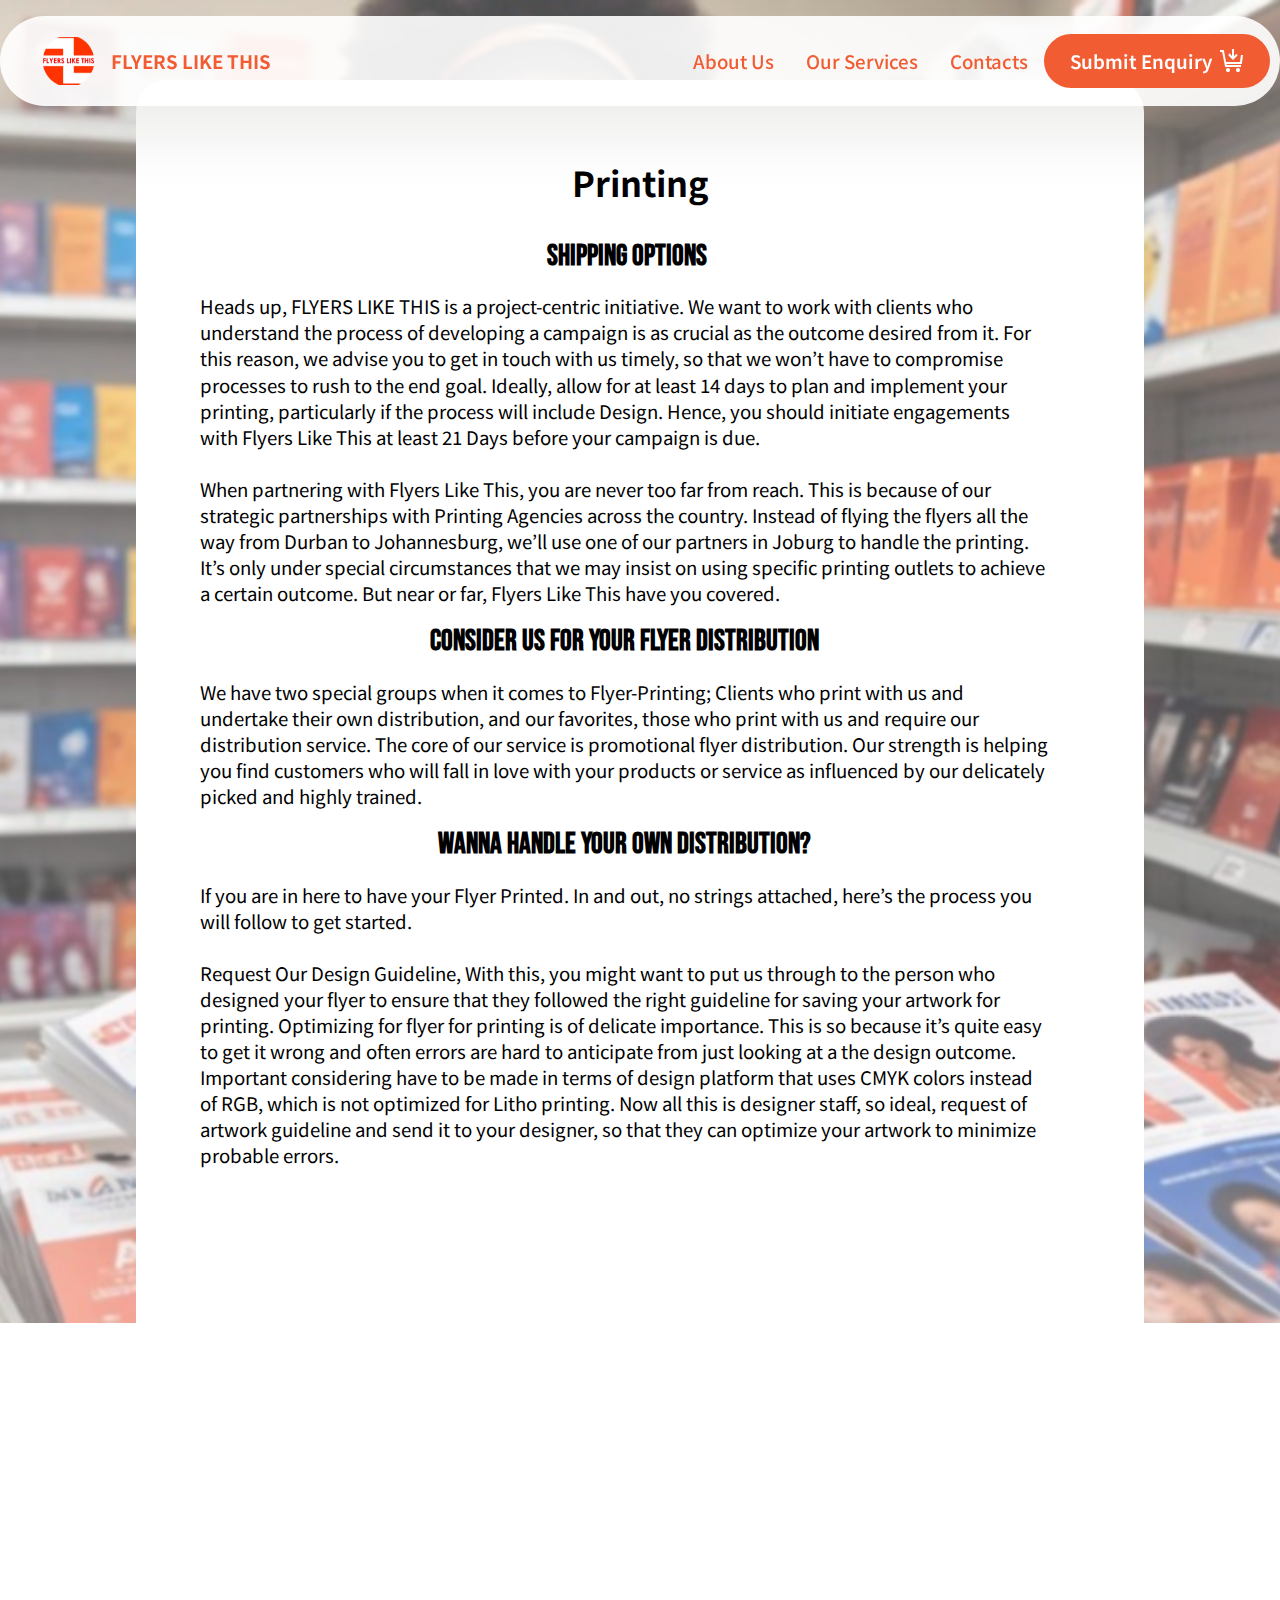
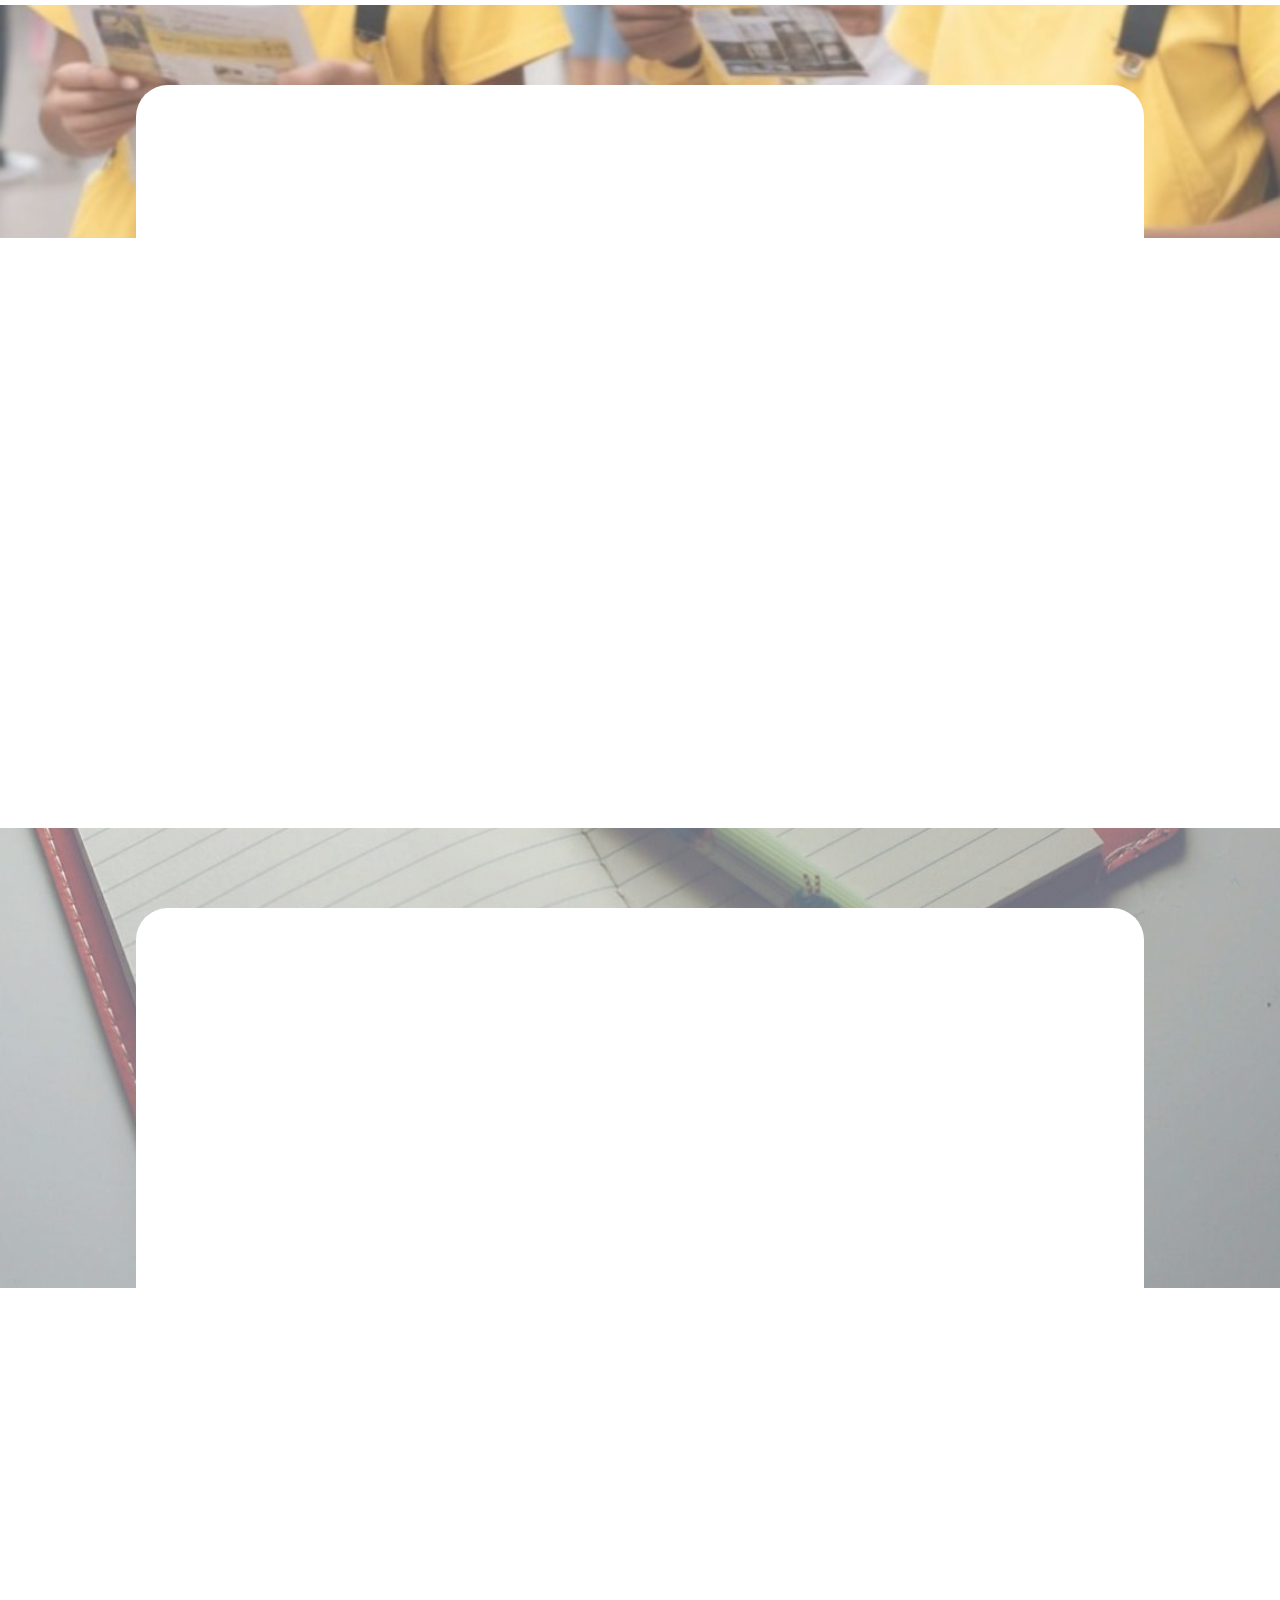
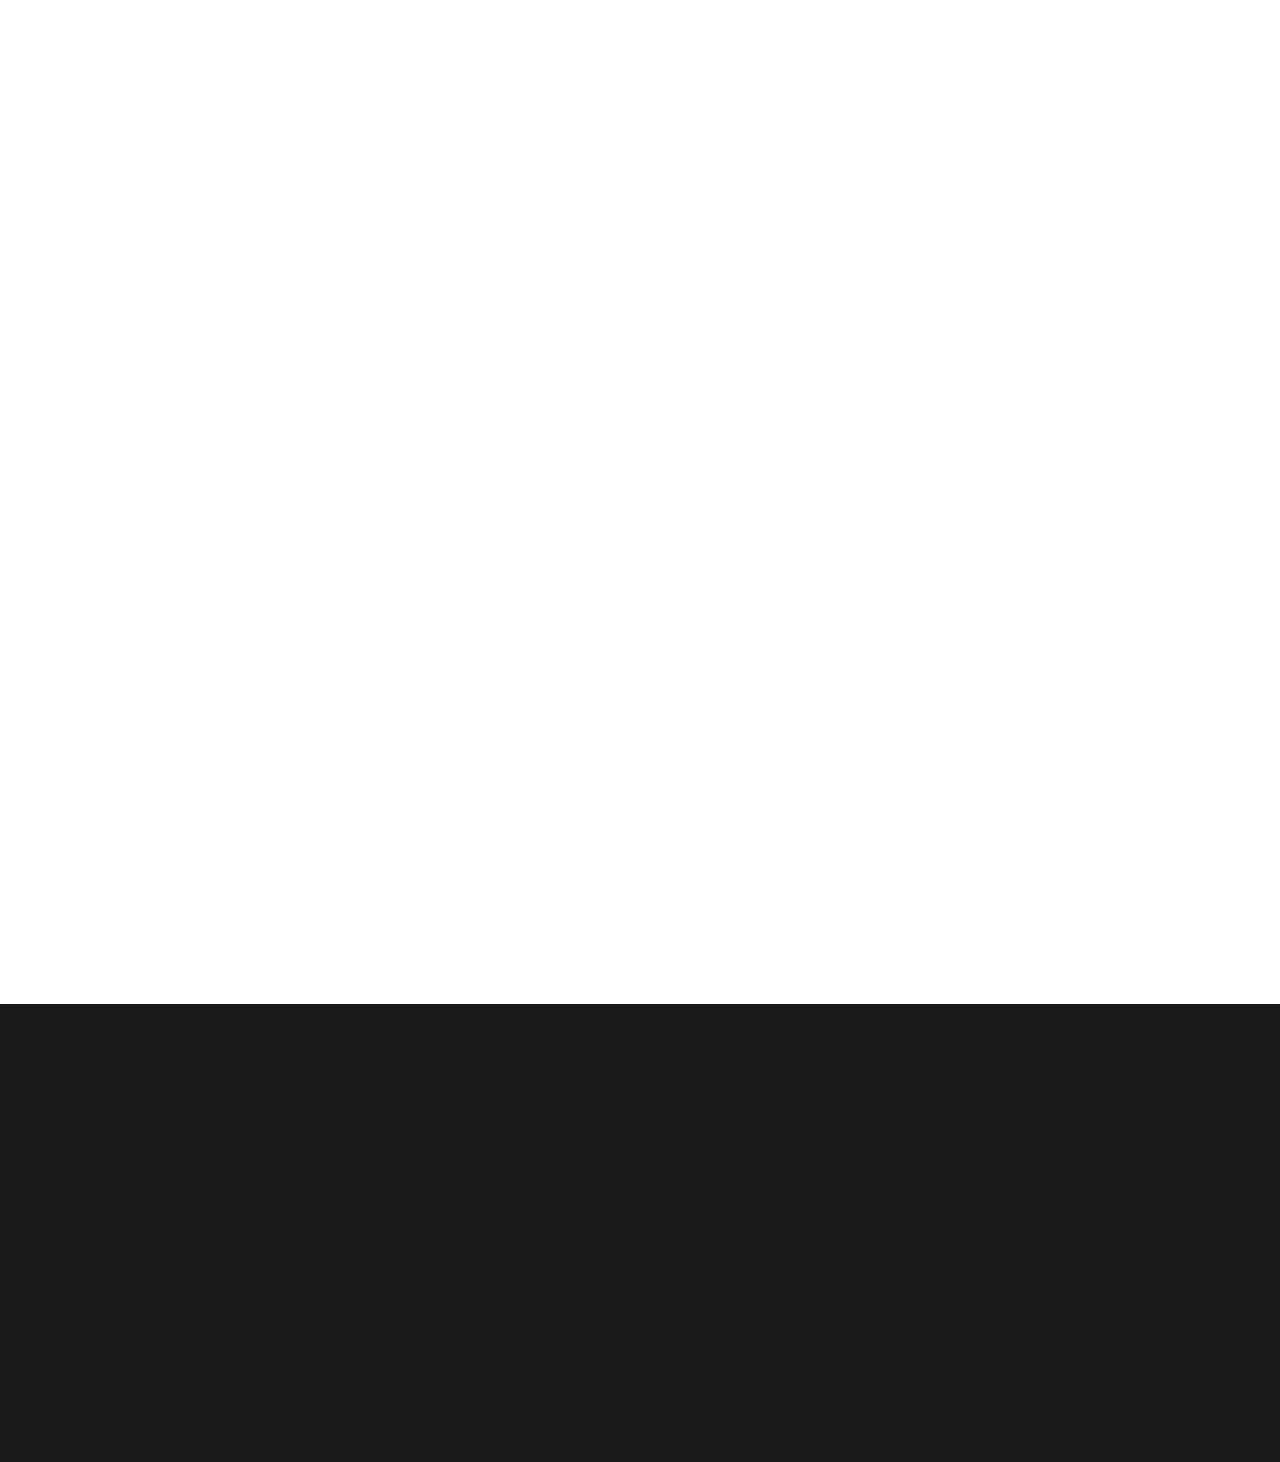
<file: our-services.html>
<!DOCTYPE html>
<html  >
<head>
  
  <meta charset="UTF-8">
  <meta http-equiv="X-UA-Compatible" content="IE=edge">
  
  <meta name="viewport" content="width=device-width, initial-scale=1, minimum-scale=1">
  <link rel="shortcut icon" href="assets/images/flt-official-logo-transparent0.5x0.25x-96x96.png" type="image/x-icon">
  <meta name="description" content="Flyers Like This (FLT) is not just about distributing flyers—it's about creating buzz, driving engagement, and leaving a lasting impression. Founded by Siyabonga Sokhela, the mastermind behind ILIFENET (Pty) Ltd, FLT blends street smarts with business savvy to revolutionize flyer distribution and promotional marketing. We started in our university days, juggling textbooks and epic event planning, and we've grown into a powerhouse team that's ready to kick your promotions into high gear.">
  
  
  <title>Our-services</title>
  <link rel="stylesheet" href="assets/web/assets/mobirise-icons2/mobirise2.css">
  <link rel="stylesheet" href="assets/bootstrap/css/bootstrap.min.css">
  <link rel="stylesheet" href="assets/bootstrap/css/bootstrap-grid.min.css">
  <link rel="stylesheet" href="assets/bootstrap/css/bootstrap-reboot.min.css">
  <link rel="stylesheet" href="assets/parallax/jarallax.css">
  <link rel="stylesheet" href="assets/animatecss/animate.css">
  <link rel="stylesheet" href="assets/dropdown/css/style.css">
  <link rel="stylesheet" href="assets/socicon/css/styles.css">
  <link rel="stylesheet" href="assets/theme/css/style.css">
  <link rel="preload" href="https://fonts.googleapis.com/css?family=Noto+Sans+JP:100,200,300,400,500,600,700,800,900&display=swap" as="style" onload="this.onload=null;this.rel='stylesheet'">
  <noscript><link rel="stylesheet" href="https://fonts.googleapis.com/css?family=Noto+Sans+JP:100,200,300,400,500,600,700,800,900&display=swap"></noscript>
  <link rel="preload" href="https://fonts.googleapis.com/css?family=Bebas+Neue:400&display=swap" as="style" onload="this.onload=null;this.rel='stylesheet'">
  <noscript><link rel="stylesheet" href="https://fonts.googleapis.com/css?family=Bebas+Neue:400&display=swap"></noscript>
  <link rel="preload" as="style" href="assets/mobirise/css/mbr-additional.css?v=qT0ERS"><link rel="stylesheet" href="assets/mobirise/css/mbr-additional.css?v=qT0ERS" type="text/css">

  
  
  
</head>
<body>
  
  <section data-bs-version="5.1" class="menu menu2 cid-ugH9cRsatq" once="menu" id="menu02-t">
	

	<nav class="navbar navbar-dropdown navbar-fixed-top navbar-expand-lg">
		<div class="container">
			<div class="navbar-brand">
				<span class="navbar-logo">
					<a href="index.html">
						<img src="assets/images/flt-official-logo-transparent0.5x0.25x-96x96.png" alt="" style="height: 3rem;">
					</a>
				</span>
				<span class="navbar-caption-wrap"><a class="navbar-caption text-primary display-4" href="index.html">FLYERS LIKE THIS</a></span>
			</div>
			<button class="navbar-toggler" type="button" data-toggle="collapse" data-bs-toggle="collapse" data-target="#navbarSupportedContent" data-bs-target="#navbarSupportedContent" aria-controls="navbarNavAltMarkup" aria-expanded="false" aria-label="Toggle navigation">
				<div class="hamburger">
					<span></span>
					<span></span>
					<span></span>
					<span></span>
				</div>
			</button>
			<div class="collapse navbar-collapse" id="navbarSupportedContent">
				<ul class="navbar-nav nav-dropdown" data-app-modern-menu="true"><li class="nav-item">
						<a class="nav-link link text-primary display-4" href="index.html#header15-o">About Us</a>
					</li>
					<li class="nav-item">
						<a class="nav-link link text-primary display-4" href="index.html#our-services" aria-expanded="false">Our Services</a>
					</li>
					<li class="nav-item">
						<a class="nav-link link text-primary display-4" href="index.html#contacts02-5">Contacts</a>
					</li></ul>
				
				<div class="navbar-buttons mbr-section-btn"><a class="btn btn-primary display-4" href="contact_us.html"><span class="mobi-mbri mobi-mbri-cart-add mbr-iconfont mbr-iconfont-btn"></span> Submit Enquiry</a></div>
			</div>
		</div>
	</nav>
</section>

<section data-bs-version="5.1" class="article07 cid-uiXUxG1CGA mbr-parallax-background" id="Printing">
  

  
  <div class="mbr-overlay" style="opacity: 0.3; background-color: rgb(255, 255, 255);"></div>
  <div class="container">
    <div class="row justify-content-center">
      <div class="card col-md-12 col-lg-10">
        <div class="card-wrapper">
          <h3 class="card-title mbr-fonts-style mbr-white mt-3 mb-4 display-2">
            <strong>Printing</strong>
          </h3>
          <div class="row card-box align-left">
            <div class="item features-without-image col-12">
              <div class="item-wrapper">
                <h4 class="mbr-section-subtitle mbr-fonts-style mb-3 display-5">
                  <strong>&nbsp;Shipping options</strong>
                </h4>
                <p class="mbr-text mbr-fonts-style display-7">Heads up, FLYERS LIKE THIS is a project-centric initiative. We want to work with clients who understand the process of developing a campaign is as crucial as the outcome desired from it. For this reason, we advise you to get in touch with us timely, so that we won’t have to compromise processes to rush to the end goal. Ideally, allow for at least 14 days to plan and implement your printing, particularly if the process will include Design. Hence, you should initiate engagements with Flyers Like This at least 21 Days before your campaign is due.
<br>
<br>When partnering with Flyers Like This, you are never too far from reach. This is because of our strategic partnerships with Printing Agencies across the country. Instead of flying the flyers all the way from Durban to Johannesburg, we’ll use one of our partners in Joburg to handle the printing. It’s only under special circumstances that we may insist on using specific printing outlets to achieve a certain outcome. But near or far, Flyers Like This have you covered.&nbsp;</p>
              </div>
            </div>
            <div class="item features-without-image col-12">
              <div class="item-wrapper">
                <h4 class="mbr-section-subtitle mbr-fonts-style mb-3 display-5"><strong>CONSIDER US FOR YOUR FLYER DISTRIBUTION</strong></h4>
                <p class="mbr-text mbr-fonts-style display-7">
                  We have two special groups when it comes to Flyer-Printing; Clients who print with us and undertake their own distribution, and our favorites, those who print with us and require our distribution service. The core of our service is promotional flyer distribution. Our strength is helping you find customers who will fall in love with your products or service as influenced by our delicately picked and highly trained.
                </p>
              </div>
            </div>
            <div class="item features-without-image col-12">
              <div class="item-wrapper">
                <h4 class="mbr-section-subtitle mbr-fonts-style mb-3 display-5"><strong>WANNA HANDLE YOUR OWN DISTRIBUTION?</strong></h4>
                <p class="mbr-text mbr-fonts-style display-7">If you are in here to have your Flyer Printed. In and out, no strings attached, here’s the process you will follow to get started.
<br>
<br>Request Our Design Guideline, With this, you might want to put us through to the person who designed your flyer to ensure that they followed the right guideline for saving your artwork for printing. Optimizing for flyer for printing is of delicate importance. This is so because it’s quite easy to get it wrong and often errors are hard to anticipate from just looking at a the design outcome. Important considering have to be made in terms of design platform that uses CMYK colors instead of RGB, which is not optimized for Litho printing. Now all this is designer staff, so ideal, request of artwork guideline and send it to your designer, so that they can optimize your artwork to minimize probable errors.</p>
              </div>
            </div>
            <div class="item features-without-image col-12">
              <div class="item-wrapper">
                <h4 class="mbr-section-subtitle mbr-fonts-style mb-3 display-5"><strong>Get a Quotation and Lead-time.</strong></h4>
                <p class="mbr-text mbr-fonts-style display-7">
                  Based on the complexity of your artwork, we can estimate both the price of your flyer design and the time it will take to produce it. But, it’s a no brainer; simple, yet attractive flyers get more attention from your potential clients and deliver your message efficiently. So, we always advise our clients to simplify their artwork to maximize effectivity. Thus far, we have been able to hook up best designers and cap their fee to R600 with a maximum 72-Hour turn around time.
                </p>
              </div>
            </div>
          </div>
          <div class="mbr-section-btn"><a class="btn btn-primary display-7" href="contact_us.html#form03-j"><span class="mobi-mbri mobi-mbri-cart-add mbr-iconfont mbr-iconfont-btn"></span>Submit Inquiry</a></div>
        </div>
      </div>
    </div>
  </div>
</section>

<section data-bs-version="5.1" class="article07 cid-uiXWkXrv5P mbr-parallax-background" id="distribution">
  

  
  <div class="mbr-overlay" style="opacity: 0.3; background-color: rgb(255, 255, 255);"></div>
  <div class="container-fluid">
    <div class="row justify-content-center">
      <div class="card col-md-12 col-lg-10">
        <div class="card-wrapper">
          
          <div class="row card-box align-left">
            <div class="item features-without-image col-12">
              <div class="item-wrapper">
                <h4 class="mbr-section-subtitle mbr-fonts-style mb-3 display-2"><strong>DISTRIBUTION</strong></h4>
                <p class="mbr-text mbr-fonts-style display-7">Flyer-Distribution is the heart and soul of our business. Wanna measure the effectiveness of our services? Judge us by how well (or not well) we undertake our distribution campaigns. All aspects of our business were designed to support this part of our business, where your customers come touch base with your product, service and brand. Fliers may be a simple and effective gesture to induce product sales or brand awareness in a business, but ill-executed flier-distribution campaign can cripple this well-meant gesture. Our approach to flyer-distribution incorporate the whole brand identity and message into the distribution campaign. We source and groom young, vibrant and likeable promoters and instill brand principles as part of their training. We seek to implement campaigns that make good impressions, build memories and yield results.&nbsp;<br></p>
              </div>
            </div>
            <div class="item features-without-image col-12">
              <div class="item-wrapper">
                <h4 class="mbr-section-subtitle mbr-fonts-style mb-3 display-5"><strong>HOW DOES THIS WORKs</strong></h4>
                <p class="mbr-text mbr-fonts-style display-7">
                  It all depends on the resources and marketing network your business already have. Many of our clients are handling their own design and printing of their fliers. Often these are part of larger franchises or retail chain who are trying to establish their own kingdom in the local market.
                </p>
              </div>
            </div>
          </div>
          <div class="mbr-section-btn"><a class="btn btn-primary display-7" href="contact_us.html#form03-j"><span class="mobi-mbri mobi-mbri-cart-add mbr-iconfont mbr-iconfont-btn"></span>Submit Inquiry</a></div>
        </div>
      </div>
    </div>
  </div>
</section>

<section data-bs-version="5.1" class="article07 cid-uiXXdgGvYF mbr-parallax-background" id="design">
  <div class="mbr-overlay" style="opacity: 0.3; background-color: rgb(255, 255, 255);"></div>
  <div class="container">
    <div class="row justify-content-center">
      <div class="card col-md-12 col-lg-10">
        <div class="card-wrapper">
          <h3 class="card-title mbr-fonts-style mbr-white mt-3 mb-4 display-2">
            <strong>Design</strong>
          </h3>
          <div class="row card-box align-left">
            <div class="item features-without-image col-12">
              <div class="item-wrapper">
                <h4 class="mbr-section-subtitle mbr-fonts-style mb-3 display-5"><strong>Elevate Your Brand with Flyers Like This.</strong></h4>
                <p class="mbr-text mbr-fonts-style display-7">At Flyers Like This, we offer a range of comprehensive services tailored to meet the unique needs of your business. Whether you're seeking exceptional flyer design, flawless printing, or strategic distribution, we've got you covered. Our services are designed to seamlessly stand alone (Design Only), or work together in a bundle (Design and Print, or Print and Distribute), depending on your specific circumstances and requirements.
<br>We understand that the world of graphic design can be complex. That's why we collaborate with a select group of freelance graphic designers, handpicked to suit your project's individual needs. Working from your brief, our designers can deliver stunning graphics within 24 to 72 hours.
<br>
<br>Every design project is unique, just like your brand. That's why we don't limit you to our in-house designers. Based on your brief, we'll find a freelance designer who is both cost-effective and time-sensitive, without ever compromising on quality.</p>
              </div>
            </div>
            <div class="item features-without-image col-12">
              <div class="item-wrapper">
                <h4 class="mbr-section-subtitle mbr-fonts-style mb-3 display-5"><strong>Our Service Process:</strong></h4>
                <p class="mbr-text mbr-fonts-style display-7">Here's a tip: keep it simple! At Flyers Like This, we believe in a collaborative approach. We'd love to sit down and discuss your promotional needs with you. With our design, printing, and distribution services, along with our ever-growing list of Value Added Services, the possibilities are endless for what we can achieve for your brand.
<br>
<br>If time is of the essence in your fast-paced business environment, here's a streamlined path to kickstart your Flyer-Distribution Project:</p>
              </div>
            </div>
            <div class="item features-without-image col-12">
              <div class="item-wrapper">
                <h4 class="mbr-section-subtitle mbr-fonts-style mb-3 display-5"><strong>1. Share Your Design Brief:&nbsp;</strong></h4>
                <p class="mbr-text mbr-fonts-style display-7">
                  our brief should revolve around your campaign objective - the specific goal you're aiming to accomplish with your distribution campaign. Whether it's boosting sales or increasing brand awareness, a clear objective not only guides the design process but also amplifies the effectiveness of your campaign.
                </p>
              </div>
            </div>
            <div class="item features-without-image col-12">
              <div class="item-wrapper">
                <h4 class="mbr-section-subtitle mbr-fonts-style mb-3 display-5"><strong>2. Select Your Ideal Designer:</strong></h4>
                <p class="mbr-text mbr-fonts-style display-7">
                  After gaining a deep understanding of your project, we'll recommend three outstanding graphic designers perfectly suited for your needs. Once you've reviewed their portfolios, select the one whose style resonates best with your brand and campaign objectives.
                </p>
              </div>
            </div><div class="item features-without-image col-12">
              <div class="item-wrapper">
                <h4 class="mbr-section-subtitle mbr-fonts-style mb-3 display-5"><strong>3. Provide Design Elements and Branding:</strong></h4>
                <p class="mbr-text mbr-fonts-style display-7">
                  It's time to send us your design elements, including logos and images if applicable. Don't worry about the technicalities - we'll provide you with specific format requirements as soon as we kick off your project. In cases where your elements may be of lower quality (except for the logo), our designer will skillfully incorporate license-free images from the internet to perfect your project.
                </p>
              </div>
            </div><div class="item features-without-image col-12">
              <div class="item-wrapper">
                <h4 class="mbr-section-subtitle mbr-fonts-style mb-3 display-5"><strong>Need Further Guidance?</strong></h4>
                <p class="mbr-text mbr-fonts-style display-7">
                  Our communication platforms are always open. Head over to our Contact form or reach out to us via Social Media to learn more about our services or to start planning your next promotion campaign. With Flyers Like This by your side, the sky's the limit. Let's color these streets with Flyers Like This.
                </p>
              </div>
            </div>
          </div>
          <div class="mbr-section-btn"><a class="btn btn-primary display-7" href="contact_us.html#form03-j"><span class="mobi-mbri mobi-mbri-cart-add mbr-iconfont mbr-iconfont-btn"></span>Submit Inquiry</a></div>
        </div>
      </div>
    </div>
  </div>
</section>

<section data-bs-version="5.1" class="footer3 cid-uhRo3Bnotn mbr-parallax-background" once="footers" id="footer03-u">
    <div class="mbr-overlay" style="opacity: 0.9; background-color: rgb(0, 0, 0);">
    </div>
    <div class="container">
        <div class="row">
            <div class="row-links">
                <ul class="header-menu">
                  <li class="header-menu-item mbr-fonts-style display-5"><a href="index.html#pricing03-4" class="text-primary">Special Offers</a></li><li class="header-menu-item mbr-fonts-style display-5"><a href="index.html#features06-s" class="text-primary">Our Services</a></li><li class="header-menu-item mbr-fonts-style display-5">
                    <a href="index.html#header15-o" class="text-primary">About Us</a></li><li class="header-menu-item mbr-fonts-style display-5"><a href="index.html#form02-n" class="text-primary">Contact Us</a></li></ul>
              </div>
            <div class="col-12 mt-4">
                <div class="social-row">
                    <div class="soc-item">
                        <a href="https://www.facebook.com/profile.php?id=61562513242866&mibextid=ZbWKwL" target="_blank">
                            <span class="mbr-iconfont display-7 socicon-facebook socicon" style="color: rgb(241, 92, 51); fill: rgb(241, 92, 51);"></span>
                        </a>
                    </div>
                    <div class="soc-item">
                        <a href="https://x.com/FlyersLikeThis?t=Fqq_Z5JYSnqQMMsWPmig4g&s=09" target="_blank">
                            <span class="mbr-iconfont socicon-twitter socicon" style="color: rgb(241, 92, 51); fill: rgb(241, 92, 51);"></span>
                        </a>
                    </div>
                    <div class="soc-item">
                        <a href="https://instagram.com/flyerslikethis" target="_blank">
                            <span class="mbr-iconfont socicon-instagram socicon" style="color: rgb(241, 92, 51); fill: rgb(241, 92, 51);"></span>
                        </a>
                    </div>
                    <div class="soc-item">
                        <a href="https://www.linkedin.com/company/flyerslikethis/" target="_blank">
                            <span class="mbr-iconfont socicon-linkedin socicon" style="color: rgb(241, 92, 51); fill: rgb(241, 92, 51);"></span>
                        </a>
                    </div>
                    <div class="soc-item">
                        <a href="https://wa.me/+27673173929" target="_blank">
                            <span class="mbr-iconfont socicon-whatsapp socicon" style="color: rgb(241, 92, 51); fill: rgb(241, 92, 51);"></span>
                        </a>
                    </div>
                </div>
            </div>
            <div class="col-12 mt-5">
                <p class="mbr-fonts-style copyright display-5">
                    © Copyright 2024/25 ILIFENET(PTY)LTD - All Rights Reserved
                </p>
            </div>
        </div>
    </div>
</section><section><a href="https://mobiri.se"></a><a href="https://mobiri.se"></a></section><script src="assets/bootstrap/js/bootstrap.bundle.min.js"></script>  <script src="assets/parallax/jarallax.js"></script>  <script src="assets/smoothscroll/smooth-scroll.js"></script>  <script src="assets/ytplayer/index.js"></script>  <script src="assets/dropdown/js/navbar-dropdown.js"></script>  <script src="assets/theme/js/script.js"></script>  
  
  
 <div id="scrollToTop" class="scrollToTop mbr-arrow-up"><a style="text-align: center;"><i class="mbr-arrow-up-icon mbr-arrow-up-icon-cm cm-icon cm-icon-smallarrow-up"></i></a></div>
    <input name="animation" type="hidden">
  </body>
</html>
</file>
<file: assets/web/assets/mobirise-icons2/mobirise2.css>
@font-face {
  font-family: 'Moririse2';
  font-display: swap;
  src:  url('mobirise2.eot?f2bix4');
  src:  url('mobirise2.eot?f2bix4#iefix') format('embedded-opentype'),
    url('mobirise2.ttf?f2bix4') format('truetype'),
    url('mobirise2.woff?f2bix4') format('woff'),
    url('mobirise2.svg?f2bix4#mobirise2') format('svg');
  font-weight: normal;
  font-style: normal;
}

[class^="mobi-"], [class*=" mobi-"] {
  /* use !important to prevent issues with browser extensions that change fonts */
  font-family: 'Moririse2' !important;
  speak: none;
  font-style: normal;
  font-weight: normal;
  font-variant: normal;
  text-transform: none;
  line-height: 1;

  /* Better Font Rendering =========== */
  -webkit-font-smoothing: antialiased;
  -moz-osx-font-smoothing: grayscale;
}

.mobi-mbri-add-submenu:before {
  content: "\e900";
}
.mobi-mbri-alert:before {
  content: "\e901";
}
.mobi-mbri-align-center:before {
  content: "\e902";
}
.mobi-mbri-align-justify:before {
  content: "\e903";
}
.mobi-mbri-align-left:before {
  content: "\e904";
}
.mobi-mbri-align-right:before {
  content: "\e905";
}
.mobi-mbri-android:before {
  content: "\e906";
}
.mobi-mbri-apple:before {
  content: "\e907";
}
.mobi-mbri-arrow-down:before {
  content: "\e908";
}
.mobi-mbri-arrow-next:before {
  content: "\e909";
}
.mobi-mbri-arrow-prev:before {
  content: "\e90a";
}
.mobi-mbri-arrow-up:before {
  content: "\e90b";
}
.mobi-mbri-bold:before {
  content: "\e90c";
}
.mobi-mbri-bookmark:before {
  content: "\e90d";
}
.mobi-mbri-bootstrap:before {
  content: "\e90e";
}
.mobi-mbri-briefcase:before {
  content: "\e90f";
}
.mobi-mbri-browse:before {
  content: "\e910";
}
.mobi-mbri-bulleted-list:before {
  content: "\e911";
}
.mobi-mbri-calendar:before {
  content: "\e912";
}
.mobi-mbri-camera:before {
  content: "\e913";
}
.mobi-mbri-cart-add:before {
  content: "\e914";
}
.mobi-mbri-cart-full:before {
  content: "\e915";
}
.mobi-mbri-cash:before {
  content: "\e916";
}
.mobi-mbri-change-style:before {
  content: "\e917";
}
.mobi-mbri-chat:before {
  content: "\e918";
}
.mobi-mbri-clock:before {
  content: "\e919";
}
.mobi-mbri-close:before {
  content: "\e91a";
}
.mobi-mbri-cloud:before {
  content: "\e91b";
}
.mobi-mbri-code:before {
  content: "\e91c";
}
.mobi-mbri-contact-form:before {
  content: "\e91d";
}
.mobi-mbri-credit-card:before {
  content: "\e91e";
}
.mobi-mbri-cursor-click:before {
  content: "\e91f";
}
.mobi-mbri-cust-feedback:before {
  content: "\e920";
}
.mobi-mbri-database:before {
  content: "\e921";
}
.mobi-mbri-delivery:before {
  content: "\e922";
}
.mobi-mbri-desktop:before {
  content: "\e923";
}
.mobi-mbri-devices:before {
  content: "\e924";
}
.mobi-mbri-down:before {
  content: "\e925";
}
.mobi-mbri-download-2:before {
  content: "\e926";
}
.mobi-mbri-download:before {
  content: "\e927";
}
.mobi-mbri-drag-n-drop-2:before {
  content: "\e928";
}
.mobi-mbri-drag-n-drop:before {
  content: "\e929";
}
.mobi-mbri-edit-2:before {
  content: "\e92a";
}
.mobi-mbri-edit:before {
  content: "\e92b";
}
.mobi-mbri-error:before {
  content: "\e92c";
}
.mobi-mbri-extension:before {
  content: "\e92d";
}
.mobi-mbri-features:before {
  content: "\e92e";
}
.mobi-mbri-file:before {
  content: "\e92f";
}
.mobi-mbri-flag:before {
  content: "\e930";
}
.mobi-mbri-folder:before {
  content: "\e931";
}
.mobi-mbri-gift:before {
  content: "\e932";
}
.mobi-mbri-github:before {
  content: "\e933";
}
.mobi-mbri-globe-2:before {
  content: "\e934";
}
.mobi-mbri-globe:before {
  content: "\e935";
}
.mobi-mbri-growing-chart:before {
  content: "\e936";
}
.mobi-mbri-hearth:before {
  content: "\e937";
}
.mobi-mbri-help:before {
  content: "\e938";
}
.mobi-mbri-home:before {
  content: "\e939";
}
.mobi-mbri-hot-cup:before {
  content: "\e93a";
}
.mobi-mbri-idea:before {
  content: "\e93b";
}
.mobi-mbri-image-gallery:before {
  content: "\e93c";
}
.mobi-mbri-image-slider:before {
  content: "\e93d";
}
.mobi-mbri-info:before {
  content: "\e93e";
}
.mobi-mbri-italic:before {
  content: "\e93f";
}
.mobi-mbri-key:before {
  content: "\e940";
}
.mobi-mbri-laptop:before {
  content: "\e941";
}
.mobi-mbri-layers:before {
  content: "\e942";
}
.mobi-mbri-left-right:before {
  content: "\e943";
}
.mobi-mbri-left:before {
  content: "\e944";
}
.mobi-mbri-letter:before {
  content: "\e945";
}
.mobi-mbri-like:before {
  content: "\e946";
}
.mobi-mbri-link:before {
  content: "\e947";
}
.mobi-mbri-lock:before {
  content: "\e948";
}
.mobi-mbri-login:before {
  content: "\e949";
}
.mobi-mbri-logout:before {
  content: "\e94a";
}
.mobi-mbri-magic-stick:before {
  content: "\e94b";
}
.mobi-mbri-map-pin:before {
  content: "\e94c";
}
.mobi-mbri-menu:before {
  content: "\e94d";
}
.mobi-mbri-mobile-2:before {
  content: "\e94e";
}
.mobi-mbri-mobile-horizontal:before {
  content: "\e94f";
}
.mobi-mbri-mobile:before {
  content: "\e950";
}
.mobi-mbri-mobirise:before {
  content: "\e951";
}
.mobi-mbri-more-horizontal:before {
  content: "\e952";
}
.mobi-mbri-more-vertical:before {
  content: "\e953";
}
.mobi-mbri-music:before {
  content: "\e954";
}
.mobi-mbri-new-file:before {
  content: "\e955";
}
.mobi-mbri-numbered-list:before {
  content: "\e956";
}
.mobi-mbri-opened-folder:before {
  content: "\e957";
}
.mobi-mbri-pages:before {
  content: "\e958";
}
.mobi-mbri-paper-plane:before {
  content: "\e959";
}
.mobi-mbri-paperclip:before {
  content: "\e95a";
}
.mobi-mbri-phone:before {
  content: "\e95b";
}
.mobi-mbri-photo:before {
  content: "\e95c";
}
.mobi-mbri-photos:before {
  content: "\e95d";
}
.mobi-mbri-pin:before {
  content: "\e95e";
}
.mobi-mbri-play:before {
  content: "\e95f";
}
.mobi-mbri-plus:before {
  content: "\e960";
}
.mobi-mbri-preview:before {
  content: "\e961";
}
.mobi-mbri-print:before {
  content: "\e962";
}
.mobi-mbri-protect:before {
  content: "\e963";
}
.mobi-mbri-question:before {
  content: "\e964";
}
.mobi-mbri-quote-left:before {
  content: "\e965";
}
.mobi-mbri-quote-right:before {
  content: "\e966";
}
.mobi-mbri-redo:before {
  content: "\e967";
}
.mobi-mbri-refresh:before {
  content: "\e968";
}
.mobi-mbri-responsive-2:before {
  content: "\e969";
}
.mobi-mbri-responsive:before {
  content: "\e96a";
}
.mobi-mbri-right:before {
  content: "\e96b";
}
.mobi-mbri-rocket:before {
  content: "\e96c";
}
.mobi-mbri-sad-face:before {
  content: "\e96d";
}
.mobi-mbri-sale:before {
  content: "\e96e";
}
.mobi-mbri-save:before {
  content: "\e96f";
}
.mobi-mbri-search:before {
  content: "\e970";
}
.mobi-mbri-setting-2:before {
  content: "\e971";
}
.mobi-mbri-setting-3:before {
  content: "\e972";
}
.mobi-mbri-setting:before {
  content: "\e973";
}
.mobi-mbri-share:before {
  content: "\e974";
}
.mobi-mbri-shopping-bag:before {
  content: "\e975";
}
.mobi-mbri-shopping-basket:before {
  content: "\e976";
}
.mobi-mbri-shopping-cart:before {
  content: "\e977";
}
.mobi-mbri-sites:before {
  content: "\e978";
}
.mobi-mbri-smile-face:before {
  content: "\e979";
}
.mobi-mbri-speed:before {
  content: "\e97a";
}
.mobi-mbri-star:before {
  content: "\e97b";
}
.mobi-mbri-success:before {
  content: "\e97c";
}
.mobi-mbri-sun:before {
  content: "\e97d";
}
.mobi-mbri-sun2:before {
  content: "\e97e";
}
.mobi-mbri-tablet-vertical:before {
  content: "\e97f";
}
.mobi-mbri-tablet:before {
  content: "\e980";
}
.mobi-mbri-target:before {
  content: "\e981";
}
.mobi-mbri-timer:before {
  content: "\e982";
}
.mobi-mbri-to-ftp:before {
  content: "\e983";
}
.mobi-mbri-to-local-drive:before {
  content: "\e984";
}
.mobi-mbri-touch-swipe:before {
  content: "\e985";
}
.mobi-mbri-touch:before {
  content: "\e986";
}
.mobi-mbri-trash:before {
  content: "\e987";
}
.mobi-mbri-underline:before {
  content: "\e988";
}
.mobi-mbri-undo:before {
  content: "\e989";
}
.mobi-mbri-unlink:before {
  content: "\e98a";
}
.mobi-mbri-unlock:before {
  content: "\e98b";
}
.mobi-mbri-up-down:before {
  content: "\e98c";
}
.mobi-mbri-up:before {
  content: "\e98d";
}
.mobi-mbri-update:before {
  content: "\e98e";
}
.mobi-mbri-upload-2:before {
  content: "\e98f";
}
.mobi-mbri-upload:before {
  content: "\e990";
}
.mobi-mbri-user-2:before {
  content: "\e991";
}
.mobi-mbri-user:before {
  content: "\e992";
}
.mobi-mbri-users:before {
  content: "\e993";
}
.mobi-mbri-video-play:before {
  content: "\e994";
}
.mobi-mbri-video:before {
  content: "\e995";
}
.mobi-mbri-watch:before {
  content: "\e996";
}
.mobi-mbri-website-theme-2:before {
  content: "\e997";
}
.mobi-mbri-website-theme:before {
  content: "\e998";
}
.mobi-mbri-wifi:before {
  content: "\e999";
}
.mobi-mbri-windows:before {
  content: "\e99a";
}
.mobi-mbri-zoom-in:before {
  content: "\e99b";
}
.mobi-mbri-zoom-out:before {
  content: "\e99c";
}
</file>
<file: assets/parallax/jarallax.css>
.jarallax {
    position: relative;
    z-index: 0;
}
.jarallax > .jarallax-img {
    position: absolute;
    object-fit: cover;
    /* support for plugin https://github.com/bfred-it/object-fit-images */
    font-family: 'object-fit: cover;';
    top: 0;
    left: 0;
    width: 100%;
    height: 100%;
    z-index: -1;
}
</file>
<file: assets/dropdown/css/style.css>
.navbar-dropdown {
  left: 0;
  padding: 0;
  position: absolute;
  right: 0;
  top: 0;
  transition: all 0.45s ease;
  z-index: 1030;
  background: #282828; }
  .navbar-dropdown .navbar-logo {
    margin-right: 0.8rem;
    transition: margin 0.3s ease-in-out;
    vertical-align: middle; }
    .navbar-dropdown .navbar-logo img {
      height: 3.125rem;
      transition: all 0.3s ease-in-out; }
    .navbar-dropdown .navbar-logo.mbr-iconfont {
      font-size: 3.125rem;
      line-height: 3.125rem; }
  .navbar-dropdown .navbar-caption {
    font-weight: 700;
    white-space: normal;
    vertical-align: -4px;
    line-height: 3.125rem !important; }
    .navbar-dropdown .navbar-caption, .navbar-dropdown .navbar-caption:hover {
      color: inherit;
      text-decoration: none; }
  .navbar-dropdown .mbr-iconfont + .navbar-caption {
    vertical-align: -1px; }
  .navbar-dropdown.navbar-fixed-top {
    position: fixed; }
  .navbar-dropdown .navbar-brand span {
    vertical-align: -4px; }
  .navbar-dropdown.bg-color.transparent {
    background: none; }
  .navbar-dropdown.navbar-short .navbar-brand {
    padding: 0.625rem 0; }
    .navbar-dropdown.navbar-short .navbar-brand span {
      vertical-align: -1px; }
  .navbar-dropdown.navbar-short .navbar-caption {
    line-height: 2.375rem !important;
    vertical-align: -2px; }
  .navbar-dropdown.navbar-short .navbar-logo {
    margin-right: 0.5rem; }
    .navbar-dropdown.navbar-short .navbar-logo img {
      height: 2.375rem; }
    .navbar-dropdown.navbar-short .navbar-logo.mbr-iconfont {
      font-size: 2.375rem;
      line-height: 2.375rem; }
  .navbar-dropdown.navbar-short .mbr-table-cell {
    height: 3.625rem; }
  .navbar-dropdown .navbar-close {
    left: 0.6875rem;
    position: fixed;
    top: 0.75rem;
    z-index: 1000; }
  .navbar-dropdown .hamburger-icon {
    content: "";
    display: inline-block;
    vertical-align: middle;
    width: 16px;
    -webkit-box-shadow: 0 -6px 0 1px #282828,0 0 0 1px #282828,0 6px 0 1px #282828;
    -moz-box-shadow: 0 -6px 0 1px #282828,0 0 0 1px #282828,0 6px 0 1px #282828;
    box-shadow: 0 -6px 0 1px #282828,0 0 0 1px #282828,0 6px 0 1px #282828; }

.dropdown-menu .dropdown-toggle[data-toggle="dropdown-submenu"]::after {
  border-bottom: 0.35em solid transparent;
  border-left: 0.35em solid;
  border-right: 0;
  border-top: 0.35em solid transparent;
  margin-left: 0.3rem; }

.dropdown-menu .dropdown-item:focus {
  outline: 0; }

.nav-dropdown {
  font-size: 0.75rem;
  font-weight: 500;
  height: auto !important; }
  .nav-dropdown .nav-btn {
    padding-left: 1rem; }
  .nav-dropdown .link {
    margin: .667em 1.667em;
    font-weight: 500;
    padding: 0;
    transition: color .2s ease-in-out; }
    .nav-dropdown .link.dropdown-toggle {
      margin-right: 2.583em; }
      .nav-dropdown .link.dropdown-toggle::after {
        margin-left: .25rem;
        border-top: 0.35em solid;
        border-right: 0.35em solid transparent;
        border-left: 0.35em solid transparent;
        border-bottom: 0; }
      .nav-dropdown .link.dropdown-toggle[aria-expanded="true"] {
        margin: 0;
        padding: 0.667em 3.263em  0.667em 1.667em; }
  .nav-dropdown .link::after,
  .nav-dropdown .dropdown-item::after {
    color: inherit; }
  .nav-dropdown .btn {
    font-size: 0.75rem;
    font-weight: 700;
    letter-spacing: 0;
    margin-bottom: 0;
    padding-left: 1.25rem;
    padding-right: 1.25rem; }
  .nav-dropdown .dropdown-menu {
    border-radius: 0;
    border: 0;
    left: 0;
    margin: 0;
    padding-bottom: 1.25rem;
    padding-top: 1.25rem;
    position: relative; }
  .nav-dropdown .dropdown-submenu {
    margin-left: 0.125rem;
    top: 0; }
  .nav-dropdown .dropdown-item {
    font-weight: 500;
    line-height: 2;
    padding: 0.3846em 4.615em 0.3846em 1.5385em;
    position: relative;
    transition: color .2s ease-in-out, background-color .2s ease-in-out; }
    .nav-dropdown .dropdown-item::after {
      margin-top: -0.3077em;
      position: absolute;
      right: 1.1538em;
      top: 50%; }
    .nav-dropdown .dropdown-item:focus, .nav-dropdown .dropdown-item:hover {
      background: none; }

@media (max-width: 767px) {
  .nav-dropdown.navbar-toggleable-sm {
    bottom: 0;
    display: none;
    left: 0;
    overflow-x: hidden;
    position: fixed;
    top: 0;
    transform: translateX(-100%);
    -ms-transform: translateX(-100%);
    -webkit-transform: translateX(-100%);
    width: 18.75rem;
    z-index: 999; } }
.nav-dropdown.navbar-toggleable-xl {
  bottom: 0;
  display: none;
  left: 0;
  overflow-x: hidden;
  position: fixed;
  top: 0;
  transform: translateX(-100%);
  -ms-transform: translateX(-100%);
  -webkit-transform: translateX(-100%);
  width: 18.75rem;
  z-index: 999; }

.nav-dropdown-sm {
  display: block !important;
  overflow-x: hidden;
  overflow: auto;
  padding-top: 3.875rem; }
  .nav-dropdown-sm::after {
    content: "";
    display: block;
    height: 3rem;
    width: 100%; }
  .nav-dropdown-sm.collapse.in ~ .navbar-close {
    display: block !important; }
  .nav-dropdown-sm.collapsing, .nav-dropdown-sm.collapse.in {
    transform: translateX(0);
    -ms-transform: translateX(0);
    -webkit-transform: translateX(0);
    transition: all 0.25s ease-out;
    -webkit-transition: all 0.25s ease-out;
    background: #282828; }
  .nav-dropdown-sm.collapsing[aria-expanded="false"] {
    transform: translateX(-100%);
    -ms-transform: translateX(-100%);
    -webkit-transform: translateX(-100%); }
  .nav-dropdown-sm .nav-item {
    display: block;
    margin-left: 0 !important;
    padding-left: 0; }
  .nav-dropdown-sm .link,
  .nav-dropdown-sm .dropdown-item {
    border-top: 1px dotted rgba(255, 255, 255, 0.1);
    font-size: 0.8125rem;
    line-height: 1.6;
    margin: 0 !important;
    padding: 0.875rem 2.4rem 0.875rem 1.5625rem !important;
    position: relative;
    white-space: normal; }
    .nav-dropdown-sm .link:focus, .nav-dropdown-sm .link:hover,
    .nav-dropdown-sm .dropdown-item:focus,
    .nav-dropdown-sm .dropdown-item:hover {
      background: rgba(0, 0, 0, 0.2) !important;
      color: #c0a375; }
  .nav-dropdown-sm .nav-btn {
    position: relative;
    padding: 1.5625rem 1.5625rem 0 1.5625rem; }
    .nav-dropdown-sm .nav-btn::before {
      border-top: 1px dotted rgba(255, 255, 255, 0.1);
      content: "";
      left: 0;
      position: absolute;
      top: 0;
      width: 100%; }
    .nav-dropdown-sm .nav-btn + .nav-btn {
      padding-top: 0.625rem; }
      .nav-dropdown-sm .nav-btn + .nav-btn::before {
        display: none; }
  .nav-dropdown-sm .btn {
    padding: 0.625rem 0; }
  .nav-dropdown-sm .dropdown-toggle[data-toggle="dropdown-submenu"]::after {
    margin-left: .25rem;
    border-top: 0.35em solid;
    border-right: 0.35em solid transparent;
    border-left: 0.35em solid transparent;
    border-bottom: 0; }
  .nav-dropdown-sm .dropdown-toggle[data-toggle="dropdown-submenu"][aria-expanded="true"]::after {
    border-top: 0;
    border-right: 0.35em solid transparent;
    border-left: 0.35em solid transparent;
    border-bottom: 0.35em solid; }
  .nav-dropdown-sm .dropdown-menu {
    margin: 0;
    padding: 0;
    position: relative;
    top: 0;
    left: 0;
    width: 100%;
    border: 0;
    float: none;
    border-radius: 0;
    background: none; }
  .nav-dropdown-sm .dropdown-submenu {
    left: 100%;
    margin-left: 0.125rem;
    margin-top: -1.25rem;
    top: 0; }

.navbar-toggleable-sm .nav-dropdown .dropdown-menu {
  position: absolute; }

.navbar-toggleable-sm .nav-dropdown .dropdown-submenu {
  left: 100%;
  margin-left: 0.125rem;
  margin-top: -1.25rem;
  top: 0; }

.navbar-toggleable-sm.opened .nav-dropdown .dropdown-menu {
  position: relative; }

.navbar-toggleable-sm.opened .nav-dropdown .dropdown-submenu {
  left: 0;
  margin-left: 00rem;
  margin-top: 0rem;
  top: 0; }

.is-builder .nav-dropdown.collapsing {
  transition: none !important; }
</file>
<file: assets/socicon/css/styles.css>
@charset "UTF-8";

@font-face {
  font-family: 'Socicon';
  src:  url('../fonts/socicon.eot');
  src:  url('../fonts/socicon.eot?#iefix') format('embedded-opentype'),
    url('../fonts/socicon.woff2') format('woff2'),
    url('../fonts/socicon.ttf') format('truetype'),
    url('../fonts/socicon.woff') format('woff'),
    url('../fonts/socicon.svg#socicon') format('svg');
  font-weight: normal;
  font-style: normal;
  font-display: swap;
}

[data-icon]:before {
  font-family: "socicon" !important;
  content: attr(data-icon);
  font-style: normal !important;
  font-weight: normal !important;
  font-variant: normal !important;
  text-transform: none !important;
  speak: none;
  line-height: 1;
  -webkit-font-smoothing: antialiased;
  -moz-osx-font-smoothing: grayscale;
}

[class^="socicon-"], [class*=" socicon-"] {
  /* use !important to prevent issues with browser extensions that change fonts */
  font-family: 'Socicon' !important;
  speak: none;
  font-style: normal;
  font-weight: normal;
  font-variant: normal;
  text-transform: none;
  line-height: 1;

  /* Better Font Rendering =========== */
  -webkit-font-smoothing: antialiased;
  -moz-osx-font-smoothing: grayscale;
}

.socicon-500px:before {
  content: "\e000";
}
.socicon-8tracks:before {
  content: "\e001";
}
.socicon-airbnb:before {
  content: "\e002";
}
.socicon-alliance:before {
  content: "\e003";
}
.socicon-amazon:before {
  content: "\e004";
}
.socicon-amplement:before {
  content: "\e005";
}
.socicon-android:before {
  content: "\e006";
}
.socicon-angellist:before {
  content: "\e007";
}
.socicon-apple:before {
  content: "\e008";
}
.socicon-appnet:before {
  content: "\e009";
}
.socicon-baidu:before {
  content: "\e00a";
}
.socicon-bandcamp:before {
  content: "\e00b";
}
.socicon-battlenet:before {
  content: "\e00c";
}
.socicon-mixer:before {
  content: "\e00d";
}
.socicon-bebee:before {
  content: "\e00e";
}
.socicon-bebo:before {
  content: "\e00f";
}
.socicon-behance:before {
  content: "\e010";
}
.socicon-blizzard:before {
  content: "\e011";
}
.socicon-blogger:before {
  content: "\e012";
}
.socicon-buffer:before {
  content: "\e013";
}
.socicon-chrome:before {
  content: "\e014";
}
.socicon-coderwall:before {
  content: "\e015";
}
.socicon-curse:before {
  content: "\e016";
}
.socicon-dailymotion:before {
  content: "\e017";
}
.socicon-deezer:before {
  content: "\e018";
}
.socicon-delicious:before {
  content: "\e019";
}
.socicon-deviantart:before {
  content: "\e01a";
}
.socicon-diablo:before {
  content: "\e01b";
}
.socicon-digg:before {
  content: "\e01c";
}
.socicon-discord:before {
  content: "\e01d";
}
.socicon-disqus:before {
  content: "\e01e";
}
.socicon-douban:before {
  content: "\e01f";
}
.socicon-draugiem:before {
  content: "\e020";
}
.socicon-dribbble:before {
  content: "\e021";
}
.socicon-drupal:before {
  content: "\e022";
}
.socicon-ebay:before {
  content: "\e023";
}
.socicon-ello:before {
  content: "\e024";
}
.socicon-endomodo:before {
  content: "\e025";
}
.socicon-envato:before {
  content: "\e026";
}
.socicon-etsy:before {
  content: "\e027";
}
.socicon-facebook:before {
  content: "\e028";
}
.socicon-feedburner:before {
  content: "\e029";
}
.socicon-filmweb:before {
  content: "\e02a";
}
.socicon-firefox:before {
  content: "\e02b";
}
.socicon-flattr:before {
  content: "\e02c";
}
.socicon-flickr:before {
  content: "\e02d";
}
.socicon-formulr:before {
  content: "\e02e";
}
.socicon-forrst:before {
  content: "\e02f";
}
.socicon-foursquare:before {
  content: "\e030";
}
.socicon-friendfeed:before {
  content: "\e031";
}
.socicon-github:before {
  content: "\e032";
}
.socicon-goodreads:before {
  content: "\e033";
}
.socicon-google:before {
  content: "\e034";
}
.socicon-googlescholar:before {
  content: "\e035";
}
.socicon-googlegroups:before {
  content: "\e036";
}
.socicon-googlephotos:before {
  content: "\e037";
}
.socicon-googleplus:before {
  content: "\e038";
}
.socicon-grooveshark:before {
  content: "\e039";
}
.socicon-hackerrank:before {
  content: "\e03a";
}
.socicon-hearthstone:before {
  content: "\e03b";
}
.socicon-hellocoton:before {
  content: "\e03c";
}
.socicon-heroes:before {
  content: "\e03d";
}
.socicon-smashcast:before {
  content: "\e03e";
}
.socicon-horde:before {
  content: "\e03f";
}
.socicon-houzz:before {
  content: "\e040";
}
.socicon-icq:before {
  content: "\e041";
}
.socicon-identica:before {
  content: "\e042";
}
.socicon-imdb:before {
  content: "\e043";
}
.socicon-instagram:before {
  content: "\e044";
}
.socicon-issuu:before {
  content: "\e045";
}
.socicon-istock:before {
  content: "\e046";
}
.socicon-itunes:before {
  content: "\e047";
}
.socicon-keybase:before {
  content: "\e048";
}
.socicon-lanyrd:before {
  content: "\e049";
}
.socicon-lastfm:before {
  content: "\e04a";
}
.socicon-line:before {
  content: "\e04b";
}
.socicon-linkedin:before {
  content: "\e04c";
}
.socicon-livejournal:before {
  content: "\e04d";
}
.socicon-lyft:before {
  content: "\e04e";
}
.socicon-macos:before {
  content: "\e04f";
}
.socicon-mail:before {
  content: "\e050";
}
.socicon-medium:before {
  content: "\e051";
}
.socicon-meetup:before {
  content: "\e052";
}
.socicon-mixcloud:before {
  content: "\e053";
}
.socicon-modelmayhem:before {
  content: "\e054";
}
.socicon-mumble:before {
  content: "\e055";
}
.socicon-myspace:before {
  content: "\e056";
}
.socicon-newsvine:before {
  content: "\e057";
}
.socicon-nintendo:before {
  content: "\e058";
}
.socicon-npm:before {
  content: "\e059";
}
.socicon-odnoklassniki:before {
  content: "\e05a";
}
.socicon-openid:before {
  content: "\e05b";
}
.socicon-opera:before {
  content: "\e05c";
}
.socicon-outlook:before {
  content: "\e05d";
}
.socicon-overwatch:before {
  content: "\e05e";
}
.socicon-patreon:before {
  content: "\e05f";
}
.socicon-paypal:before {
  content: "\e060";
}
.socicon-periscope:before {
  content: "\e061";
}
.socicon-persona:before {
  content: "\e062";
}
.socicon-pinterest:before {
  content: "\e063";
}
.socicon-play:before {
  content: "\e064";
}
.socicon-player:before {
  content: "\e065";
}
.socicon-playstation:before {
  content: "\e066";
}
.socicon-pocket:before {
  content: "\e067";
}
.socicon-qq:before {
  content: "\e068";
}
.socicon-quora:before {
  content: "\e069";
}
.socicon-raidcall:before {
  content: "\e06a";
}
.socicon-ravelry:before {
  content: "\e06b";
}
.socicon-reddit:before {
  content: "\e06c";
}
.socicon-renren:before {
  content: "\e06d";
}
.socicon-researchgate:before {
  content: "\e06e";
}
.socicon-residentadvisor:before {
  content: "\e06f";
}
.socicon-reverbnation:before {
  content: "\e070";
}
.socicon-rss:before {
  content: "\e071";
}
.socicon-sharethis:before {
  content: "\e072";
}
.socicon-skype:before {
  content: "\e073";
}
.socicon-slideshare:before {
  content: "\e074";
}
.socicon-smugmug:before {
  content: "\e075";
}
.socicon-snapchat:before {
  content: "\e076";
}
.socicon-songkick:before {
  content: "\e077";
}
.socicon-soundcloud:before {
  content: "\e078";
}
.socicon-spotify:before {
  content: "\e079";
}
.socicon-stackexchange:before {
  content: "\e07a";
}
.socicon-stackoverflow:before {
  content: "\e07b";
}
.socicon-starcraft:before {
  content: "\e07c";
}
.socicon-stayfriends:before {
  content: "\e07d";
}
.socicon-steam:before {
  content: "\e07e";
}
.socicon-storehouse:before {
  content: "\e07f";
}
.socicon-strava:before {
  content: "\e080";
}
.socicon-streamjar:before {
  content: "\e081";
}
.socicon-stumbleupon:before {
  content: "\e082";
}
.socicon-swarm:before {
  content: "\e083";
}
.socicon-teamspeak:before {
  content: "\e084";
}
.socicon-teamviewer:before {
  content: "\e085";
}
.socicon-technorati:before {
  content: "\e086";
}
.socicon-telegram:before {
  content: "\e087";
}
.socicon-tripadvisor:before {
  content: "\e088";
}
.socicon-tripit:before {
  content: "\e089";
}
.socicon-triplej:before {
  content: "\e08a";
}
.socicon-tumblr:before {
  content: "\e08b";
}
.socicon-twitch:before {
  content: "\e08c";
}
.socicon-twitter:before {
  content: "\e08d";
}
.socicon-uber:before {
  content: "\e08e";
}
.socicon-ventrilo:before {
  content: "\e08f";
}
.socicon-viadeo:before {
  content: "\e090";
}
.socicon-viber:before {
  content: "\e091";
}
.socicon-viewbug:before {
  content: "\e092";
}
.socicon-vimeo:before {
  content: "\e093";
}
.socicon-vine:before {
  content: "\e094";
}
.socicon-vkontakte:before {
  content: "\e095";
}
.socicon-warcraft:before {
  content: "\e096";
}
.socicon-wechat:before {
  content: "\e097";
}
.socicon-weibo:before {
  content: "\e098";
}
.socicon-whatsapp:before {
  content: "\e099";
}
.socicon-wikipedia:before {
  content: "\e09a";
}
.socicon-windows:before {
  content: "\e09b";
}
.socicon-wordpress:before {
  content: "\e09c";
}
.socicon-wykop:before {
  content: "\e09d";
}
.socicon-xbox:before {
  content: "\e09e";
}
.socicon-xing:before {
  content: "\e09f";
}
.socicon-yahoo:before {
  content: "\e0a0";
}
.socicon-yammer:before {
  content: "\e0a1";
}
.socicon-yandex:before {
  content: "\e0a2";
}
.socicon-yelp:before {
  content: "\e0a3";
}
.socicon-younow:before {
  content: "\e0a4";
}
.socicon-youtube:before {
  content: "\e0a5";
}
.socicon-zapier:before {
  content: "\e0a6";
}
.socicon-zerply:before {
  content: "\e0a7";
}
.socicon-zomato:before {
  content: "\e0a8";
}
.socicon-zynga:before {
  content: "\e0a9";
}
.socicon-spreadshirt:before {
  content: "\e901";
}
.socicon-gamejolt:before {
  content: "\e902";
}
.socicon-trello:before {
  content: "\e903";
}
.socicon-tunein:before {
  content: "\e904";
}
.socicon-bloglovin:before {
  content: "\e905";
}
.socicon-gamewisp:before {
  content: "\e906";
}
.socicon-messenger:before {
  content: "\e907";
}
.socicon-pandora:before {
  content: "\e908";
}
.socicon-augment:before {
  content: "\e909";
}
.socicon-bitbucket:before {
  content: "\e90a";
}
.socicon-fyuse:before {
  content: "\e90b";
}
.socicon-yt-gaming:before {
  content: "\e90c";
}
.socicon-sketchfab:before {
  content: "\e90d";
}
.socicon-mobcrush:before {
  content: "\e90e";
}
.socicon-microsoft:before {
  content: "\e90f";
}
.socicon-realtor:before {
  content: "\e910";
}
.socicon-tidal:before {
  content: "\e911";
}
.socicon-qobuz:before {
  content: "\e912";
}
.socicon-natgeo:before {
  content: "\e913";
}
.socicon-mastodon:before {
  content: "\e914";
}
.socicon-unsplash:before {
  content: "\e915";
}
.socicon-homeadvisor:before {
  content: "\e916";
}
.socicon-angieslist:before {
  content: "\e917";
}
.socicon-codepen:before {
  content: "\e918";
}
.socicon-slack:before {
  content: "\e919";
}
.socicon-openaigym:before {
  content: "\e91a";
}
.socicon-logmein:before {
  content: "\e91b";
}
.socicon-fiverr:before {
  content: "\e91c";
}
.socicon-gotomeeting:before {
  content: "\e91d";
}
.socicon-aliexpress:before {
  content: "\e91e";
}
.socicon-guru:before {
  content: "\e91f";
}
.socicon-appstore:before {
  content: "\e920";
}
.socicon-homes:before {
  content: "\e921";
}
.socicon-zoom:before {
  content: "\e922";
}
.socicon-alibaba:before {
  content: "\e923";
}
.socicon-craigslist:before {
  content: "\e924";
}
.socicon-wix:before {
  content: "\e925";
}
.socicon-redfin:before {
  content: "\e926";
}
.socicon-googlecalendar:before {
  content: "\e927";
}
.socicon-shopify:before {
  content: "\e928";
}
.socicon-freelancer:before {
  content: "\e929";
}
.socicon-seedrs:before {
  content: "\e92a";
}
.socicon-bing:before {
  content: "\e92b";
}
.socicon-doodle:before {
  content: "\e92c";
}
.socicon-bonanza:before {
  content: "\e92d";
}
.socicon-squarespace:before {
  content: "\e92e";
}
.socicon-toptal:before {
  content: "\e92f";
}
.socicon-gust:before {
  content: "\e930";
}
.socicon-ask:before {
  content: "\e931";
}
.socicon-trulia:before {
  content: "\e932";
}
.socicon-loomly:before {
  content: "\e933";
}
.socicon-ghost:before {
  content: "\e934";
}
.socicon-upwork:before {
  content: "\e935";
}
.socicon-fundable:before {
  content: "\e936";
}
.socicon-booking:before {
  content: "\e937";
}
.socicon-googlemaps:before {
  content: "\e938";
}
.socicon-zillow:before {
  content: "\e939";
}
.socicon-niconico:before {
  content: "\e93a";
}
.socicon-toneden:before {
  content: "\e93b";
}
.socicon-crunchbase:before {
  content: "\e93c";
}
.socicon-homefy:before {
  content: "\e93d";
}
.socicon-calendly:before {
  content: "\e93e";
}
.socicon-livemaster:before {
  content: "\e93f";
}
.socicon-udemy:before {
  content: "\e940";
}
.socicon-codered:before {
  content: "\e941";
}
.socicon-origin:before {
  content: "\e942";
}
.socicon-nextdoor:before {
  content: "\e943";
}
.socicon-portfolio:before {
  content: "\e944";
}
.socicon-instructables:before {
  content: "\e945";
}
.socicon-gitlab:before {
  content: "\e946";
}
.socicon-hackernews:before {
  content: "\e947";
}
.socicon-smashwords:before {
  content: "\e948";
}
.socicon-kobo:before {
  content: "\e949";
}
.socicon-bookbub:before {
  content: "\e94a";
}
.socicon-mailru:before {
  content: "\e94b";
}
.socicon-moddb:before {
  content: "\e94c";
}
.socicon-indiedb:before {
  content: "\e94d";
}
.socicon-traxsource:before {
  content: "\e94e";
}
.socicon-gamefor:before {
  content: "\e94f";
}
.socicon-pixiv:before {
  content: "\e950";
}
.socicon-myanimelist:before {
  content: "\e951";
}
.socicon-blackberry:before {
  content: "\e952";
}
.socicon-wickr:before {
  content: "\e953";
}
.socicon-spip:before {
  content: "\e954";
}
.socicon-napster:before {
  content: "\e955";
}
.socicon-beatport:before {
  content: "\e956";
}
.socicon-hackerone:before {
  content: "\e957";
}
.socicon-internet:before {
  content: "\e958";
}
.socicon-ubuntu:before {
  content: "\e959";
}
.socicon-artstation:before {
  content: "\e95a";
}
.socicon-invision:before {
  content: "\e95b";
}
.socicon-torial:before {
  content: "\e95c";
}
.socicon-collectorz:before {
  content: "\e95d";
}
.socicon-seenthis:before {
  content: "\e95e";
}
.socicon-googleplaymusic:before {
  content: "\e95f";
}
.socicon-debian:before {
  content: "\e960";
}
.socicon-filmfreeway:before {
  content: "\e961";
}
.socicon-gnome:before {
  content: "\e962";
}
.socicon-itchio:before {
  content: "\e963";
}
.socicon-jamendo:before {
  content: "\e964";
}
.socicon-mix:before {
  content: "\e965";
}
.socicon-sharepoint:before {
  content: "\e966";
}
.socicon-tinder:before {
  content: "\e967";
}
.socicon-windguru:before {
  content: "\e968";
}
.socicon-cdbaby:before {
  content: "\e969";
}
.socicon-elementaryos:before {
  content: "\e96a";
}
.socicon-stage32:before {
  content: "\e96b";
}
.socicon-tiktok:before {
  content: "\e96c";
}
.socicon-gitter:before {
  content: "\e96d";
}
.socicon-letterboxd:before {
  content: "\e96e";
}
.socicon-threema:before {
  content: "\e96f";
}
.socicon-splice:before {
  content: "\e970";
}
.socicon-metapop:before {
  content: "\e971";
}
.socicon-naver:before {
  content: "\e972";
}
.socicon-remote:before {
  content: "\e973";
}
.socicon-flipboard:before {
  content: "\e974";
}
.socicon-googlehangouts:before {
  content: "\e975";
}
.socicon-dlive:before {
  content: "\e976";
}
.socicon-vsco:before {
  content: "\e977";
}
.socicon-stitcher:before {
  content: "\e978";
}
.socicon-avvo:before {
  content: "\e979";
}
.socicon-redbubble:before {
  content: "\e97a";
}
.socicon-society6:before {
  content: "\e97b";
}
.socicon-zazzle:before {
  content: "\e97c";
}
.socicon-eitaa:before {
  content: "\e97d";
}
.socicon-soroush:before {
  content: "\e97e";
}
.socicon-bale:before {
  content: "\e97f";
}
</file>
<file: assets/theme/css/style.css>
@charset "UTF-8";
section {
  background-color: #ffffff;
}

body {
  font-style: normal;
  line-height: 1.5;
  font-weight: 400;
  color: #232323;
  position: relative;
}

button {
  background-color: transparent;
  border-color: transparent;
}

.embla__button,
.carousel-control {
  background-color: #edefea !important;
  opacity: 0.8 !important;
  color: #464845 !important;
  border-color: #edefea !important;
}

.carousel .close,
.modalWindow .close {
  background-color: #edefea !important;
  color: #464845 !important;
  border-color: #edefea !important;
  opacity: 0.8 !important;
}

.carousel .close:hover,
.modalWindow .close:hover {
  opacity: 1 !important;
}

.carousel-indicators li {
  background-color: #edefea !important;
  border: 2px solid #464845 !important;
}

.carousel-indicators li:hover,
.carousel-indicators li:active {
  opacity: 0.8 !important;
}

.embla__button:hover,
.carousel-control:hover {
  background-color: #edefea !important;
  opacity: 1 !important;
}

.modalWindow-video-container {
  height: 80%;
}

section,
.container,
.container-fluid {
  position: relative;
  word-wrap: break-word;
}

a.mbr-iconfont:hover {
  text-decoration: none;
}

.article .lead p,
.article .lead ul,
.article .lead ol,
.article .lead pre,
.article .lead blockquote {
  margin-bottom: 0;
}

a {
  font-style: normal;
  font-weight: 400;
  cursor: pointer;
}
a, a:hover {
  text-decoration: none;
}

.mbr-section-title {
  font-style: normal;
  line-height: 1.3;
}

.mbr-section-subtitle {
  line-height: 1.3;
}

.mbr-text {
  font-style: normal;
  line-height: 1.7;
}

h1,
h2,
h3,
h4,
h5,
h6,
.display-1,
.display-2,
.display-4,
.display-5,
.display-7,
span,
p,
a {
  line-height: 1;
  word-break: break-word;
  word-wrap: break-word;
  font-weight: 400;
}

b,
strong {
  font-weight: bold;
}

input:-webkit-autofill, input:-webkit-autofill:hover, input:-webkit-autofill:focus, input:-webkit-autofill:active {
  transition-delay: 9999s;
  -webkit-transition-property: background-color, color;
  transition-property: background-color, color;
}

textarea[type=hidden] {
  display: none;
}

section {
  background-position: 50% 50%;
  background-repeat: no-repeat;
  background-size: cover;
}
section .mbr-background-video,
section .mbr-background-video-preview {
  position: absolute;
  bottom: 0;
  left: 0;
  right: 0;
  top: 0;
}

.hidden {
  visibility: hidden;
}

.mbr-z-index20 {
  z-index: 20;
}

/*! Base colors */
.mbr-white {
  color: #ffffff;
}

.mbr-black {
  color: #111111;
}

.mbr-bg-white {
  background-color: #ffffff;
}

.mbr-bg-black {
  background-color: #000000;
}

/*! Text-aligns */
.align-left {
  text-align: left;
}

.align-center {
  text-align: center;
}

.align-right {
  text-align: right;
}

/*! Font-weight  */
.mbr-light {
  font-weight: 300;
}

.mbr-regular {
  font-weight: 400;
}

.mbr-semibold {
  font-weight: 500;
}

.mbr-bold {
  font-weight: 700;
}

/*! Media  */
.media-content {
  flex-basis: 100%;
}

.media-container-row {
  display: flex;
  flex-direction: row;
  flex-wrap: wrap;
  justify-content: center;
  align-content: center;
  align-items: start;
}
.media-container-row .media-size-item {
  width: 400px;
}

.media-container-column {
  display: flex;
  flex-direction: column;
  flex-wrap: wrap;
  justify-content: center;
  align-content: center;
  align-items: stretch;
}
.media-container-column > * {
  width: 100%;
}

@media (min-width: 992px) {
  .media-container-row {
    flex-wrap: nowrap;
  }
}
figure {
  margin-bottom: 0;
  overflow: hidden;
}

figure[mbr-media-size] {
  transition: width 0.1s;
}

img,
iframe {
  display: block;
  width: 100%;
}

.card {
  background-color: transparent;
  border: none;
}

.card-box {
  width: 100%;
}

.card-img {
  text-align: center;
  flex-shrink: 0;
  -webkit-flex-shrink: 0;
}

.media {
  max-width: 100%;
  margin: 0 auto;
}

.mbr-figure {
  align-self: center;
}

.media-container > div {
  max-width: 100%;
}

.mbr-figure img,
.card-img img {
  width: 100%;
}

@media (max-width: 991px) {
  .media-size-item {
    width: auto !important;
  }
  .media {
    width: auto;
  }
  .mbr-figure {
    width: 100% !important;
  }
}
/*! Buttons */
.mbr-section-btn {
  margin-left: -0.6rem;
  margin-right: -0.6rem;
  font-size: 0;
}

.btn {
  font-weight: 600;
  border-width: 1px;
  font-style: normal;
  margin: 0.6rem 0.6rem;
  white-space: normal;
  transition: all 0.2s ease-in-out;
  display: inline-flex;
  align-items: center;
  justify-content: center;
  word-break: break-word;
}

.btn-sm {
  font-weight: 600;
  letter-spacing: 0px;
  transition: all 0.3s ease-in-out;
}

.btn-md {
  font-weight: 600;
  letter-spacing: 0px;
  transition: all 0.3s ease-in-out;
}

.btn-lg {
  font-weight: 600;
  letter-spacing: 0px;
  transition: all 0.3s ease-in-out;
}

.btn-form {
  margin: 0;
}
.btn-form:hover {
  cursor: pointer;
}

nav .mbr-section-btn {
  margin-left: 0rem;
  margin-right: 0rem;
}

/*! Btn icon margin */
.btn .mbr-iconfont,
.btn.btn-sm .mbr-iconfont {
  order: 1;
  cursor: pointer;
  margin-left: 0.5rem;
  vertical-align: sub;
}

.btn.btn-md .mbr-iconfont,
.btn.btn-md .mbr-iconfont {
  margin-left: 0.8rem;
}

.mbr-regular {
  font-weight: 400;
}

.mbr-semibold {
  font-weight: 500;
}

.mbr-bold {
  font-weight: 700;
}

[type=submit] {
  -webkit-appearance: none;
}

/*! Full-screen */
.mbr-fullscreen .mbr-overlay {
  min-height: 100vh;
}

.mbr-fullscreen {
  display: flex;
  display: -moz-flex;
  display: -ms-flex;
  display: -o-flex;
  align-items: center;
  min-height: 100vh;
  padding-top: 3rem;
  padding-bottom: 3rem;
}

/*! Map */
.map {
  height: 25rem;
  position: relative;
}
.map iframe {
  width: 100%;
  height: 100%;
}

/*! Scroll to top arrow */
.mbr-arrow-up {
  bottom: 25px;
  right: 90px;
  position: fixed;
  text-align: right;
  z-index: 5000;
  color: #ffffff;
  font-size: 22px;
}

.mbr-arrow-up a {
  background: rgba(0, 0, 0, 0.2);
  border-radius: 50%;
  color: #fff;
  display: inline-block;
  height: 60px;
  width: 60px;
  border: 2px solid #fff;
  outline-style: none !important;
  position: relative;
  text-decoration: none;
  transition: all 0.3s ease-in-out;
  cursor: pointer;
  text-align: center;
}
.mbr-arrow-up a:hover {
  background-color: rgba(0, 0, 0, 0.4);
}
.mbr-arrow-up a i {
  line-height: 60px;
}

.mbr-arrow-up-icon {
  display: block;
  color: #fff;
}

.mbr-arrow-up-icon::before {
  content: "›";
  display: inline-block;
  font-family: serif;
  font-size: 22px;
  line-height: 1;
  font-style: normal;
  position: relative;
  top: 6px;
  left: -4px;
  transform: rotate(-90deg);
}

/*! Arrow Down */
.mbr-arrow {
  position: absolute;
  bottom: 45px;
  left: 50%;
  width: 60px;
  height: 60px;
  cursor: pointer;
  background-color: rgba(80, 80, 80, 0.5);
  border-radius: 50%;
  transform: translateX(-50%);
}
@media (max-width: 767px) {
  .mbr-arrow {
    display: none;
  }
}
.mbr-arrow > a {
  display: inline-block;
  text-decoration: none;
  outline-style: none;
  animation: arrowdown 1.7s ease-in-out infinite;
  color: #ffffff;
}
.mbr-arrow > a > i {
  position: absolute;
  top: -2px;
  left: 15px;
  font-size: 2rem;
}

#scrollToTop a i::before {
  content: "";
  position: absolute;
  display: block;
  border-bottom: 2.5px solid #fff;
  border-left: 2.5px solid #fff;
  width: 27.8%;
  height: 27.8%;
  left: 50%;
  top: 51%;
  transform: translateY(-30%) translateX(-50%) rotate(135deg);
}

@keyframes arrowdown {
  0% {
    transform: translateY(0px);
  }
  50% {
    transform: translateY(-5px);
  }
  100% {
    transform: translateY(0px);
  }
}
@media (max-width: 500px) {
  .mbr-arrow-up {
    left: 0;
    right: 0;
    text-align: center;
  }
}
/*Gradients animation*/
@keyframes gradient-animation {
  from {
    background-position: 0% 100%;
    animation-timing-function: ease-in-out;
  }
  to {
    background-position: 100% 0%;
    animation-timing-function: ease-in-out;
  }
}
.bg-gradient {
  background-size: 200% 200%;
  animation: gradient-animation 5s infinite alternate;
  -webkit-animation: gradient-animation 5s infinite alternate;
}

.menu .navbar-brand {
  display: -webkit-flex;
}
.menu .navbar-brand span {
  display: flex;
  display: -webkit-flex;
}
.menu .navbar-brand .navbar-caption-wrap {
  display: -webkit-flex;
}
.menu .navbar-brand .navbar-logo img {
  display: -webkit-flex;
  width: auto;
}
@media (min-width: 768px) and (max-width: 991px) {
  .menu .navbar-toggleable-sm .navbar-nav {
    display: -ms-flexbox;
  }
}
@media (max-width: 991px) {
  .menu .navbar-collapse {
    max-height: 93.5vh;
  }
  .menu .navbar-collapse.show {
    overflow: auto;
  }
}
@media (min-width: 992px) {
  .menu .navbar-nav.nav-dropdown {
    display: -webkit-flex;
  }
  .menu .navbar-toggleable-sm .navbar-collapse {
    display: -webkit-flex !important;
  }
  .menu .collapsed .navbar-collapse {
    max-height: 93.5vh;
  }
  .menu .collapsed .navbar-collapse.show {
    overflow: auto;
  }
}
@media (max-width: 767px) {
  .menu .navbar-collapse {
    max-height: 80vh;
  }
}

.nav-link .mbr-iconfont {
  margin-right: 0.5rem;
}

.navbar {
  display: -webkit-flex;
  -webkit-flex-wrap: wrap;
  -webkit-align-items: center;
  -webkit-justify-content: space-between;
}

.navbar-collapse {
  -webkit-flex-basis: 100%;
  -webkit-flex-grow: 1;
  -webkit-align-items: center;
}

.nav-dropdown .link {
  padding: 0.667em 1.667em !important;
  margin: 0 !important;
}

.nav {
  display: -webkit-flex;
  -webkit-flex-wrap: wrap;
}

.row {
  display: -webkit-flex;
  -webkit-flex-wrap: wrap;
}

.justify-content-center {
  -webkit-justify-content: center;
}

.form-inline {
  display: -webkit-flex;
}

.card-wrapper {
  -webkit-flex: 1;
}

.carousel-control {
  z-index: 10;
  display: -webkit-flex;
}

.carousel-controls {
  display: -webkit-flex;
}

.media {
  display: -webkit-flex;
}

.form-group:focus {
  outline: none;
}

.jq-selectbox__select {
  padding: 7px 0;
  position: relative;
}

.jq-selectbox__dropdown {
  overflow: hidden;
  border-radius: 10px;
  position: absolute;
  top: 100%;
  left: 0 !important;
  width: 100% !important;
}

.jq-selectbox__trigger-arrow {
  right: 0;
  transform: translateY(-50%);
}

.jq-selectbox li {
  padding: 1.07em 0.5em;
}

input[type=range] {
  padding-left: 0 !important;
  padding-right: 0 !important;
}

.modal-dialog,
.modal-content {
  height: 100%;
}

.modal-dialog .carousel-inner {
  height: calc(100vh - 1.75rem);
}
@media (max-width: 575px) {
  .modal-dialog .carousel-inner {
    height: calc(100vh - 1rem);
  }
}

.carousel-item {
  text-align: center;
}

.carousel-item img {
  margin: auto;
}

.navbar-toggler {
  align-self: flex-start;
  padding: 0.25rem 0.75rem;
  font-size: 1.25rem;
  line-height: 1;
  background: transparent;
  border: 1px solid transparent;
  border-radius: 0.25rem;
}

.navbar-toggler:focus,
.navbar-toggler:hover {
  text-decoration: none;
  box-shadow: none;
}

.navbar-toggler-icon {
  display: inline-block;
  width: 1.5em;
  height: 1.5em;
  vertical-align: middle;
  content: "";
  background: no-repeat center center;
  background-size: 100% 100%;
}

.navbar-toggler-left {
  position: absolute;
  left: 1rem;
}

.navbar-toggler-right {
  position: absolute;
  right: 1rem;
}

.card-img {
  width: auto;
}

.menu .navbar.collapsed:not(.beta-menu) {
  flex-direction: column;
}

.carousel-item.active,
.carousel-item-next,
.carousel-item-prev {
  display: flex;
}

.note-air-layout .dropup .dropdown-menu,
.note-air-layout .navbar-fixed-bottom .dropdown .dropdown-menu {
  bottom: initial !important;
}

html,
body {
  height: auto;
  min-height: 100vh;
}

.dropup .dropdown-toggle::after {
  display: none;
}

.form-asterisk {
  font-family: initial;
  position: absolute;
  top: -2px;
  font-weight: normal;
}

.form-control-label {
  position: relative;
  cursor: pointer;
  margin-bottom: 0.357em;
  padding: 0;
}

.alert {
  color: #ffffff;
  border-radius: 0;
  border: 0;
  font-size: 1.1rem;
  line-height: 1.5;
  margin-bottom: 1.875rem;
  padding: 1.25rem;
  position: relative;
  text-align: center;
}
.alert.alert-form::after {
  background-color: inherit;
  bottom: -7px;
  content: "";
  display: block;
  height: 14px;
  left: 50%;
  margin-left: -7px;
  position: absolute;
  transform: rotate(45deg);
  width: 14px;
}

.form-control {
  background-color: #ffffff;
  background-clip: border-box;
  color: #232323;
  line-height: 1rem !important;
  height: auto;
  padding: 1.2rem 2rem;
  transition: border-color 0.25s ease 0s;
  border: 1px solid transparent !important;
  border-radius: 4px;
  box-shadow: rgba(0, 0, 0, 0.07) 0px 1px 1px 0px, rgba(0, 0, 0, 0.07) 0px 1px 3px 0px, rgba(0, 0, 0, 0.03) 0px 0px 0px 1px;
}
.form-active .form-control:invalid {
  border-color: red;
}

.row > * {
  padding-right: 1rem;
  padding-left: 1rem;
}

form .row {
  margin-left: -0.6rem;
  margin-right: -0.6rem;
}
form .row [class*=col] {
  padding-left: 0.6rem;
  padding-right: 0.6rem;
}

form .mbr-section-btn {
  padding-left: 0.6rem;
  padding-right: 0.6rem;
}

form .form-check-input {
  margin-top: 0.5;
}

textarea.form-control {
  line-height: 1.5rem !important;
}

.form-group {
  margin-bottom: 1.2rem;
}

.form-control,
form .btn {
  min-height: 48px;
}

.gdpr-block label span.textGDPR input[name=gdpr] {
  top: 7px;
}

.form-control:focus {
  box-shadow: none;
}

:focus {
  outline: none;
}

.mbr-overlay {
  background-color: #000;
  bottom: 0;
  left: 0;
  opacity: 0.5;
  position: absolute;
  right: 0;
  top: 0;
  z-index: 0;
  pointer-events: none;
}

blockquote {
  font-style: italic;
  padding: 3rem;
  font-size: 1.09rem;
  position: relative;
  border-left: 3px solid;
}

ul,
ol,
pre,
blockquote {
  margin-bottom: 2.3125rem;
}

.mt-4 {
  margin-top: 2rem !important;
}

.mb-4 {
  margin-bottom: 2rem !important;
}

.container,
.container-fluid {
  padding-left: 16px;
  padding-right: 16px;
}

.row {
  margin-left: -16px;
  margin-right: -16px;
}
.row > [class*=col] {
  padding-left: 16px;
  padding-right: 16px;
}

@media (min-width: 992px) {
  .container-fluid {
    padding-left: 32px;
    padding-right: 32px;
  }
}
@media (max-width: 991px) {
  .mbr-container {
    padding-left: 16px;
    padding-right: 16px;
  }
}
.app-video-wrapper > img {
  opacity: 1;
}

.app-video-wrapper {
  background: transparent;
}

.item {
  position: relative;
}

.dropdown-menu .dropdown-menu {
  left: 100%;
}

.dropdown-item + .dropdown-menu {
  display: none;
}

.dropdown-item:hover + .dropdown-menu,
.dropdown-menu:hover {
  display: block;
}

@media (min-aspect-ratio: 16/9) {
  .mbr-video-foreground {
    height: 300% !important;
    top: -100% !important;
  }
}
@media (max-aspect-ratio: 16/9) {
  .mbr-video-foreground {
    width: 300% !important;
    left: -100% !important;
  }
}.engine {
	position: absolute;
	text-indent: -2400px;
	text-align: center;
	padding: 0;
	top: 0;
	left: -2400px;
}
</file>
<file: assets/mobirise/css/mbr-additional.css>
.btn {
  border-width: 2px;
}
img,
.card-wrap,
.card-wrapper,
.video-wrapper,
.mbr-figure iframe,
.google-map iframe,
.slide-content,
.plan,
.card,
.item-wrapper {
  border-radius: 2rem !important;
}
.video-wrapper {
  overflow: hidden;
}
body {
  font-family: Inter Tight;
}
.display-1 {
  font-family: 'Noto Sans JP', sans-serif;
  font-size: 3rem;
  line-height: 1;
}
.display-1 > .mbr-iconfont {
  font-size: 3.75rem;
}
.display-2 {
  font-family: 'Noto Sans JP', sans-serif;
  font-size: 2.4rem;
  line-height: 1;
}
.display-2 > .mbr-iconfont {
  font-size: 3rem;
}
.display-4 {
  font-family: 'Noto Sans JP', sans-serif;
  font-size: 1.2rem;
  line-height: 1.5;
}
.display-4 > .mbr-iconfont {
  font-size: 1.5rem;
}
.display-5 {
  font-family: 'Bebas Neue', sans-serif;
  font-size: 2rem;
  line-height: 1.5;
}
.display-5 > .mbr-iconfont {
  font-size: 2.5rem;
}
.display-7 {
  font-family: 'Noto Sans JP', sans-serif;
  font-size: 1.2rem;
  line-height: 1.3;
}
.display-7 > .mbr-iconfont {
  font-size: 1.5rem;
}
/* ---- Fluid typography for mobile devices ---- */
/* 1.4 - font scale ratio ( bootstrap == 1.42857 ) */
/* 100vw - current viewport width */
/* (48 - 20)  48 == 48rem == 768px, 20 == 20rem == 320px(minimal supported viewport) */
/* 0.65 - min scale variable, may vary */
@media (max-width: 992px) {
  .display-1 {
    font-size: 2.4rem;
  }
}
@media (max-width: 768px) {
  .display-1 {
    font-size: 2.1rem;
    font-size: calc( 1.7rem + (3 - 1.7) * ((100vw - 20rem) / (48 - 20)));
    line-height: calc( 1.1 * (1.7rem + (3 - 1.7) * ((100vw - 20rem) / (48 - 20))));
  }
  .display-2 {
    font-size: 1.92rem;
    font-size: calc( 1.49rem + (2.4 - 1.49) * ((100vw - 20rem) / (48 - 20)));
    line-height: calc( 1.3 * (1.49rem + (2.4 - 1.49) * ((100vw - 20rem) / (48 - 20))));
  }
  .display-4 {
    font-size: 0.96rem;
    font-size: calc( 1.07rem + (1.2 - 1.07) * ((100vw - 20rem) / (48 - 20)));
    line-height: calc( 1.4 * (1.07rem + (1.2 - 1.07) * ((100vw - 20rem) / (48 - 20))));
  }
  .display-5 {
    font-size: 1.6rem;
    font-size: calc( 1.35rem + (2 - 1.35) * ((100vw - 20rem) / (48 - 20)));
    line-height: calc( 1.4 * (1.35rem + (2 - 1.35) * ((100vw - 20rem) / (48 - 20))));
  }
  .display-7 {
    font-size: 0.96rem;
    font-size: calc( 1.07rem + (1.2 - 1.07) * ((100vw - 20rem) / (48 - 20)));
    line-height: calc( 1.4 * (1.07rem + (1.2 - 1.07) * ((100vw - 20rem) / (48 - 20))));
  }
}
@media (min-width: 992px) and (max-width: 1400px) {
  .display-1 {
    font-size: 2.1rem;
    font-size: calc( 1.7rem + (3 - 1.7) * ((100vw - 62rem) / (87 - 62)));
    line-height: calc( 1.1 * (1.7rem + (3 - 1.7) * ((100vw - 62rem) / (87 - 62))));
  }
  .display-2 {
    font-size: 1.92rem;
    font-size: calc( 1.49rem + (2.4 - 1.49) * ((100vw - 62rem) / (87 - 62)));
    line-height: calc( 1.3 * (1.49rem + (2.4 - 1.49) * ((100vw - 62rem) / (87 - 62))));
  }
  .display-4 {
    font-size: 0.96rem;
    font-size: calc( 1.07rem + (1.2 - 1.07) * ((100vw - 62rem) / (87 - 62)));
    line-height: calc( 1.4 * (1.07rem + (1.2 - 1.07) * ((100vw - 62rem) / (87 - 62))));
  }
  .display-5 {
    font-size: 1.6rem;
    font-size: calc( 1.35rem + (2 - 1.35) * ((100vw - 62rem) / (87 - 62)));
    line-height: calc( 1.4 * (1.35rem + (2 - 1.35) * ((100vw - 62rem) / (87 - 62))));
  }
  .display-7 {
    font-size: 0.96rem;
    font-size: calc( 1.07rem + (1.2 - 1.07) * ((100vw - 62rem) / (87 - 62)));
    line-height: calc( 1.4 * (1.07rem + (1.2 - 1.07) * ((100vw - 62rem) / (87 - 62))));
  }
}
/* Buttons */
.btn {
  padding: 1.25rem 2rem;
  border-radius: 4px;
  padding: 0.75rem 1.5rem;
}
.btn-sm {
  padding: 0.6rem 1.2rem;
  border-radius: 4px;
}
.btn-md {
  padding: 0.6rem 1.2rem;
  border-radius: 4px;
}
.btn-lg {
  padding: 1.25rem 2rem;
  border-radius: 4px;
}
.bg-primary {
  background-color: #f15c33 !important;
}
.bg-success {
  background-color: #edefeb !important;
}
.bg-info {
  background-color: #ffffff !important;
}
.bg-warning {
  background-color: #000000 !important;
}
.bg-danger {
  background-color: #ffea64 !important;
}
.btn-primary,
.btn-primary:active {
  background-color: #f15c33 !important;
  border-color: #f15c33 !important;
  color: #ffffff !important;
  box-shadow: none;
}
.btn-primary:hover,
.btn-primary:focus,
.btn-primary.focus,
.btn-primary.active {
  color: inherit;
  background-color: #f48263 !important;
  border-color: #f48263 !important;
  box-shadow: none;
}
.btn-primary.disabled,
.btn-primary:disabled {
  color: #ffffff !important;
  background-color: #f48263 !important;
  border-color: #f48263 !important;
}
.btn-secondary,
.btn-secondary:active {
  background-color: #f15c33 !important;
  border-color: #f15c33 !important;
  color: #ffffff !important;
  box-shadow: none;
}
.btn-secondary:hover,
.btn-secondary:focus,
.btn-secondary.focus,
.btn-secondary.active {
  color: inherit;
  background-color: #f48263 !important;
  border-color: #f48263 !important;
  box-shadow: none;
}
.btn-secondary.disabled,
.btn-secondary:disabled {
  color: #ffffff !important;
  background-color: #f48263 !important;
  border-color: #f48263 !important;
}
.btn-info,
.btn-info:active {
  background-color: #ffffff !important;
  border-color: #ffffff !important;
  color: #808080 !important;
  box-shadow: none;
}
.btn-info:hover,
.btn-info:focus,
.btn-info.focus,
.btn-info.active {
  color: inherit;
  background-color: #ffffff !important;
  border-color: #ffffff !important;
  box-shadow: none;
}
.btn-info.disabled,
.btn-info:disabled {
  color: #808080 !important;
  background-color: #ffffff !important;
  border-color: #ffffff !important;
}
.btn-success,
.btn-success:active {
  background-color: #edefeb !important;
  border-color: #edefeb !important;
  color: #6e7a61 !important;
  box-shadow: none;
}
.btn-success:hover,
.btn-success:focus,
.btn-success.focus,
.btn-success.active {
  color: inherit;
  background-color: #ffffff !important;
  border-color: #ffffff !important;
  box-shadow: none;
}
.btn-success.disabled,
.btn-success:disabled {
  color: #6e7a61 !important;
  background-color: #ffffff !important;
  border-color: #ffffff !important;
}
.btn-warning,
.btn-warning:active {
  background-color: #000000 !important;
  border-color: #000000 !important;
  color: #ffffff !important;
  box-shadow: none;
}
.btn-warning:hover,
.btn-warning:focus,
.btn-warning.focus,
.btn-warning.active {
  color: inherit;
  background-color: #1a1a1a !important;
  border-color: #1a1a1a !important;
  box-shadow: none;
}
.btn-warning.disabled,
.btn-warning:disabled {
  color: #ffffff !important;
  background-color: #1a1a1a !important;
  border-color: #1a1a1a !important;
}
.btn-danger,
.btn-danger:active {
  background-color: #ffea64 !important;
  border-color: #ffea64 !important;
  color: #645600 !important;
  box-shadow: none;
}
.btn-danger:hover,
.btn-danger:focus,
.btn-danger.focus,
.btn-danger.active {
  color: inherit;
  background-color: #fff197 !important;
  border-color: #fff197 !important;
  box-shadow: none;
}
.btn-danger.disabled,
.btn-danger:disabled {
  color: #645600 !important;
  background-color: #fff197 !important;
  border-color: #fff197 !important;
}
.btn-white,
.btn-white:active {
  background-color: #eff0ec !important;
  border-color: #eff0ec !important;
  color: #757b62 !important;
  box-shadow: none;
}
.btn-white:hover,
.btn-white:focus,
.btn-white.focus,
.btn-white.active {
  color: inherit;
  background-color: #ffffff !important;
  border-color: #ffffff !important;
  box-shadow: none;
}
.btn-white.disabled,
.btn-white:disabled {
  color: #757b62 !important;
  background-color: #ffffff !important;
  border-color: #ffffff !important;
}
.btn-black,
.btn-black:active {
  background-color: #232323 !important;
  border-color: #232323 !important;
  color: #ffffff !important;
  box-shadow: none;
}
.btn-black:hover,
.btn-black:focus,
.btn-black.focus,
.btn-black.active {
  color: inherit;
  background-color: #3d3d3d !important;
  border-color: #3d3d3d !important;
  box-shadow: none;
}
.btn-black.disabled,
.btn-black:disabled {
  color: #ffffff !important;
  background-color: #3d3d3d !important;
  border-color: #3d3d3d !important;
}
.btn-primary-outline,
.btn-primary-outline:active {
  background-color: transparent !important;
  border-color: #f15c33;
  color: #f15c33;
}
.btn-primary-outline:hover,
.btn-primary-outline:focus,
.btn-primary-outline.focus,
.btn-primary-outline.active {
  color: #c0340d !important;
  background-color: transparent !important;
  border-color: #c0340d !important;
  box-shadow: none !important;
}
.btn-primary-outline.disabled,
.btn-primary-outline:disabled {
  color: #ffffff !important;
  background-color: #f15c33 !important;
  border-color: #f15c33 !important;
}
.btn-secondary-outline,
.btn-secondary-outline:active {
  background-color: transparent !important;
  border-color: #f15c33;
  color: #f15c33;
}
.btn-secondary-outline:hover,
.btn-secondary-outline:focus,
.btn-secondary-outline.focus,
.btn-secondary-outline.active {
  color: #c0340d !important;
  background-color: transparent !important;
  border-color: #c0340d !important;
  box-shadow: none !important;
}
.btn-secondary-outline.disabled,
.btn-secondary-outline:disabled {
  color: #ffffff !important;
  background-color: #f15c33 !important;
  border-color: #f15c33 !important;
}
.btn-info-outline,
.btn-info-outline:active {
  background-color: transparent !important;
  border-color: #ffffff;
  color: #ffffff;
}
.btn-info-outline:hover,
.btn-info-outline:focus,
.btn-info-outline.focus,
.btn-info-outline.active {
  color: #d4d4d4 !important;
  background-color: transparent !important;
  border-color: #d4d4d4 !important;
  box-shadow: none !important;
}
.btn-info-outline.disabled,
.btn-info-outline:disabled {
  color: #808080 !important;
  background-color: #ffffff !important;
  border-color: #ffffff !important;
}
.btn-success-outline,
.btn-success-outline:active {
  background-color: transparent !important;
  border-color: #edefeb;
  color: #edefeb;
}
.btn-success-outline:hover,
.btn-success-outline:focus,
.btn-success-outline.focus,
.btn-success-outline.active {
  color: #c2c8bb !important;
  background-color: transparent !important;
  border-color: #c2c8bb !important;
  box-shadow: none !important;
}
.btn-success-outline.disabled,
.btn-success-outline:disabled {
  color: #6e7a61 !important;
  background-color: #edefeb !important;
  border-color: #edefeb !important;
}
.btn-warning-outline,
.btn-warning-outline:active {
  background-color: transparent !important;
  border-color: #000000;
  color: #000000;
}
.btn-warning-outline:hover,
.btn-warning-outline:focus,
.btn-warning-outline.focus,
.btn-warning-outline.active {
  color: #000000 !important;
  background-color: transparent !important;
  border-color: #000000 !important;
  box-shadow: none !important;
}
.btn-warning-outline.disabled,
.btn-warning-outline:disabled {
  color: #ffffff !important;
  background-color: #000000 !important;
  border-color: #000000 !important;
}
.btn-danger-outline,
.btn-danger-outline:active {
  background-color: transparent !important;
  border-color: #ffea64;
  color: #ffea64;
}
.btn-danger-outline:hover,
.btn-danger-outline:focus,
.btn-danger-outline.focus,
.btn-danger-outline.active {
  color: #ffde0d !important;
  background-color: transparent !important;
  border-color: #ffde0d !important;
  box-shadow: none !important;
}
.btn-danger-outline.disabled,
.btn-danger-outline:disabled {
  color: #645600 !important;
  background-color: #ffea64 !important;
  border-color: #ffea64 !important;
}
.btn-black-outline,
.btn-black-outline:active {
  background-color: transparent !important;
  border-color: #232323;
  color: #232323;
}
.btn-black-outline:hover,
.btn-black-outline:focus,
.btn-black-outline.focus,
.btn-black-outline.active {
  color: #000000 !important;
  background-color: transparent !important;
  border-color: #000000 !important;
  box-shadow: none !important;
}
.btn-black-outline.disabled,
.btn-black-outline:disabled {
  color: #ffffff !important;
  background-color: #232323 !important;
  border-color: #232323 !important;
}
.btn-white-outline,
.btn-white-outline:active {
  background-color: transparent !important;
  border-color: #fafafa;
  color: #fafafa;
}
.btn-white-outline:hover,
.btn-white-outline:focus,
.btn-white-outline.focus,
.btn-white-outline.active {
  color: #cfcfcf !important;
  background-color: transparent !important;
  border-color: #cfcfcf !important;
  box-shadow: none !important;
}
.btn-white-outline.disabled,
.btn-white-outline:disabled {
  color: #7a7a7a !important;
  background-color: #fafafa !important;
  border-color: #fafafa !important;
}
.text-primary {
  color: #f15c33 !important;
}
.text-secondary {
  color: #f15c33 !important;
}
.text-success {
  color: #edefeb !important;
}
.text-info {
  color: #ffffff !important;
}
.text-warning {
  color: #000000 !important;
}
.text-danger {
  color: #ffea64 !important;
}
.text-white {
  color: #fafafa !important;
}
.text-black {
  color: #232323 !important;
}
a.text-primary:hover,
a.text-primary:focus,
a.text-primary.active {
  color: #b2300c !important;
}
a.text-secondary:hover,
a.text-secondary:focus,
a.text-secondary.active {
  color: #b2300c !important;
}
a.text-success:hover,
a.text-success:focus,
a.text-success.active {
  color: #bac2b2 !important;
}
a.text-info:hover,
a.text-info:focus,
a.text-info.active {
  color: #cccccc !important;
}
a.text-warning:hover,
a.text-warning:focus,
a.text-warning.active {
  color: #000000 !important;
}
a.text-danger:hover,
a.text-danger:focus,
a.text-danger.active {
  color: #fddb00 !important;
}
a.text-white:hover,
a.text-white:focus,
a.text-white.active {
  color: #c7c7c7 !important;
}
a.text-black:hover,
a.text-black:focus,
a.text-black.active {
  color: #000000 !important;
}
a[class*="text-"]:not(.nav-link):not(.dropdown-item):not([role]):not(.navbar-caption) {
  position: relative;
  background-image: transparent;
  background-size: 10000px 2px;
  background-repeat: no-repeat;
  background-position: 0px 1.2em;
  background-position: -10000px 1.2em;
}
a[class*="text-"]:not(.nav-link):not(.dropdown-item):not([role]):not(.navbar-caption):hover {
  transition: background-position 2s ease-in-out;
  background-image: linear-gradient(currentColor 50%, currentColor 50%);
  background-position: 0px 1.2em;
}
.nav-tabs .nav-link.active {
  color: #f15c33;
}
.nav-tabs .nav-link:not(.active) {
  color: #232323;
}
.alert-success {
  background-color: #70c770;
}
.alert-info {
  background-color: #ffffff;
}
.alert-warning {
  background-color: #000000;
}
.alert-danger {
  background-color: #ffea64;
}
.mbr-section-btn .btn:not(.btn-form) {
  border-radius: 100px;
}
.mbr-gallery-filter li a {
  border-radius: 100px !important;
}
.mbr-gallery-filter li.active .btn {
  background-color: #f15c33;
  border-color: #f15c33;
  color: #ffffff;
}
.mbr-gallery-filter li.active .btn:focus {
  box-shadow: none;
}
.nav-tabs .nav-link {
  border-radius: 100px !important;
}
a,
a:hover {
  color: #f15c33;
}
.mbr-plan-header.bg-primary .mbr-plan-subtitle,
.mbr-plan-header.bg-primary .mbr-plan-price-desc {
  color: #fef5f2;
}
.mbr-plan-header.bg-success .mbr-plan-subtitle,
.mbr-plan-header.bg-success .mbr-plan-price-desc {
  color: #ffffff;
}
.mbr-plan-header.bg-info .mbr-plan-subtitle,
.mbr-plan-header.bg-info .mbr-plan-price-desc {
  color: #ffffff;
}
.mbr-plan-header.bg-warning .mbr-plan-subtitle,
.mbr-plan-header.bg-warning .mbr-plan-price-desc {
  color: #b3b3b3;
}
.mbr-plan-header.bg-danger .mbr-plan-subtitle,
.mbr-plan-header.bg-danger .mbr-plan-price-desc {
  color: #ffffff;
}
/* Scroll to top button*/
#scrollToTop a {
  border-radius: 100px;
}
.form-control {
  font-family: 'Noto Sans JP', sans-serif;
  font-size: 1.2rem;
  line-height: 1.3;
  font-weight: 400;
  border-radius: 40px !important;
}
.form-control > .mbr-iconfont {
  font-size: 1.5rem;
}
.form-control:hover,
.form-control:focus {
  box-shadow: rgba(0, 0, 0, 0.07) 0px 1px 1px 0px, rgba(0, 0, 0, 0.07) 0px 1px 3px 0px, rgba(0, 0, 0, 0.03) 0px 0px 0px 1px;
  border-color: #f15c33 !important;
}
.form-control:-webkit-input-placeholder {
  font-family: 'Noto Sans JP', sans-serif;
  font-size: 1.2rem;
  line-height: 1.3;
  font-weight: 400;
}
.form-control:-webkit-input-placeholder > .mbr-iconfont {
  font-size: 1.5rem;
}
blockquote {
  border-color: #f15c33;
}
/* Forms */
.mbr-form .input-group-btn .btn {
  border-radius: 100px !important;
}
.mbr-form .input-group-btn .btn:hover {
  box-shadow: 0 10px 40px 0 rgba(0, 0, 0, 0.2);
}
.mbr-form .input-group-btn button[type="submit"] {
  border-radius: 100px !important;
  padding: 1rem 3rem;
}
.mbr-form .input-group-btn button[type="submit"]:hover {
  box-shadow: 0 10px 40px 0 rgba(0, 0, 0, 0.2);
}
.jq-selectbox li:hover,
.jq-selectbox li.selected {
  background-color: #f15c33;
  color: #ffffff;
}
.jq-number__spin {
  transition: 0.25s ease;
}
.jq-number__spin:hover {
  border-color: #f15c33;
}
.jq-selectbox .jq-selectbox__trigger-arrow,
.jq-number__spin.minus:after,
.jq-number__spin.plus:after {
  transition: 0.4s;
  border-top-color: #232323;
  border-bottom-color: #232323;
}
.jq-selectbox:hover .jq-selectbox__trigger-arrow,
.jq-number__spin.minus:hover:after,
.jq-number__spin.plus:hover:after {
  border-top-color: #f15c33;
  border-bottom-color: #f15c33;
}
.xdsoft_datetimepicker .xdsoft_calendar td.xdsoft_default,
.xdsoft_datetimepicker .xdsoft_calendar td.xdsoft_current,
.xdsoft_datetimepicker .xdsoft_timepicker .xdsoft_time_box > div > div.xdsoft_current {
  color: #ffffff !important;
  background-color: #f15c33 !important;
  box-shadow: none !important;
}
.xdsoft_datetimepicker .xdsoft_calendar td:hover,
.xdsoft_datetimepicker .xdsoft_timepicker .xdsoft_time_box > div > div:hover {
  color: #ffffff !important;
  background: #f15c33 !important;
  box-shadow: none !important;
}
.lazy-bg {
  background-image: none !important;
}
.lazy-placeholder:not(section),
.lazy-none {
  display: block;
  position: relative;
  padding-bottom: 56.25%;
  width: 100%;
  height: auto;
}
iframe.lazy-placeholder,
.lazy-placeholder:after {
  content: '';
  position: absolute;
  width: 200px;
  height: 200px;
  background: transparent no-repeat center;
  background-size: contain;
  top: 50%;
  left: 50%;
  transform: translateX(-50%) translateY(-50%);
  background-image: url("data:image/svg+xml;charset=UTF-8,%3csvg width='32' height='32' viewBox='0 0 64 64' xmlns='http://www.w3.org/2000/svg' stroke='%23f15c33' %3e%3cg fill='none' fill-rule='evenodd'%3e%3cg transform='translate(16 16)' stroke-width='2'%3e%3ccircle stroke-opacity='.5' cx='16' cy='16' r='16'/%3e%3cpath d='M32 16c0-9.94-8.06-16-16-16'%3e%3canimateTransform attributeName='transform' type='rotate' from='0 16 16' to='360 16 16' dur='1s' repeatCount='indefinite'/%3e%3c/path%3e%3c/g%3e%3c/g%3e%3c/svg%3e");
}
section.lazy-placeholder:after {
  opacity: 0.5;
}
body {
  overflow-x: hidden;
}
a {
  transition: color 0.6s;
}
@media (max-width: 1400px) {
  .container {
    max-width: 100%;
  }
}
@media (max-width: 1400px) and (min-width: 768px) {
  .container {
    padding-left: 32px;
    padding-right: 32px;
  }
}
@media (max-width: 1400px) and (min-width: 768px) {
  .container-fluid {
    padding-left: 32px;
    padding-right: 32px;
  }
}
@media (max-width: 767px) {
  .container-fluid {
    padding-left: 16px;
    padding-right: 16px;
  }
}
.cid-ugH9cRsatq {
  z-index: 1000;
  width: 100%;
  position: relative;
}
.cid-ugH9cRsatq .dropdown-item:before {
  font-family: Moririse2 !important;
  content: "\e966";
  display: inline-block;
  width: 0;
  position: absolute;
  left: 1rem;
  top: 0.5rem;
  margin-right: 0.5rem;
  line-height: 1;
  font-size: inherit;
  vertical-align: middle;
  text-align: center;
  overflow: hidden;
  transform: scale(0, 1);
  transition: all 0.25s ease-in-out;
}
@media (max-width: 767px) {
  .cid-ugH9cRsatq .navbar-toggler {
    transform: scale(0.8);
  }
}
.cid-ugH9cRsatq .navbar-brand {
  flex-shrink: 0;
  align-items: center;
  margin-right: 0;
  padding: 10px 0;
  transition: all 0.3s;
  word-break: break-word;
  z-index: 1;
}
.cid-ugH9cRsatq .navbar-brand img {
  max-width: 100%;
  max-height: 100%;
  border-radius: 0px !important;
}
.cid-ugH9cRsatq .navbar-brand .navbar-caption {
  line-height: inherit !important;
}
.cid-ugH9cRsatq .navbar-brand .navbar-logo a {
  outline: none;
}
.cid-ugH9cRsatq .navbar-nav {
  margin: auto;
  margin-left: 0;
  margin-left: auto;
  margin-right: 0;
}
.cid-ugH9cRsatq .navbar-nav .nav-item {
  padding: 0 !important;
  transition: .3s all !important;
}
.cid-ugH9cRsatq .navbar-nav .nav-item .nav-link {
  padding: 16px !important;
  margin: 0 !important;
  border-radius: 1rem !important;
  transition: .3s all !important;
}
.cid-ugH9cRsatq .navbar-nav .nav-item .nav-link:hover {
  background-color: rgba(27, 31, 10, 0.06);
}
.cid-ugH9cRsatq .navbar-nav .open .nav-link::after {
  transform: rotate(180deg);
}
@media (min-width: 992px) {
  .cid-ugH9cRsatq .navbar-nav .open .nav-link::before {
    content: "";
    width: 100%;
    height: 20px;
    top: 100%;
    background: transparent;
    position: absolute;
  }
}
.cid-ugH9cRsatq .navbar-nav .dropdown-item {
  padding: 12px !important;
  border-radius: 0.5rem !important;
  margin: 0 8px !important;
  transition: .3s all !important;
}
.cid-ugH9cRsatq .navbar-nav .dropdown-item:hover {
  background-color: rgba(27, 31, 10, 0.06);
}
@media (min-width: 992px) {
  .cid-ugH9cRsatq .navbar-nav {
    padding-left: 1.5rem;
  }
}
.cid-ugH9cRsatq .nav-link {
  width: fit-content;
  position: relative;
}
.cid-ugH9cRsatq .navbar-logo {
  padding-left: 2rem;
  margin: 0 !important;
}
@media (max-width: 767px) {
  .cid-ugH9cRsatq .navbar-logo {
    padding-left: 1rem;
  }
}
.cid-ugH9cRsatq .navbar-caption {
  padding-left: 1rem;
  padding-right: .5rem;
}
@media (max-width: 767px) {
  .cid-ugH9cRsatq .nav-dropdown {
    padding-bottom: 0.5rem;
  }
}
.cid-ugH9cRsatq .nav-dropdown .link.dropdown-toggle::after {
  margin-left: 0.5rem;
  margin-top: 0.2rem;
  transition: .3s all;
}
.cid-ugH9cRsatq .container {
  display: flex;
  height: 90px;
  padding: 0.5rem 0.6rem;
  flex-wrap: nowrap;
  background: rgba(255, 255, 255, 0.9) !important;
  left: 0;
  right: 0;
  -webkit-box-pack: justify;
  -ms-flex-pack: justify;
  justify-content: flex-end;
  -webkit-box-align: center;
  -webkit-align-items: center;
  -ms-flex-align: center;
  align-items: center;
  border-radius: 100vw;
  margin-top: 1rem;
  background-color: #ffffff;
  box-shadow: 0 30px 60px 0 rgba(27, 31, 10, 0.08);
}
@media (max-width: 992px) {
  .cid-ugH9cRsatq .container {
    padding-right: 2rem;
  }
}
@media (max-width: 767px) {
  .cid-ugH9cRsatq .container {
    width: 95%;
    height: 56px !important;
    padding-right: 1rem;
    margin-top: 0rem;
  }
}
.cid-ugH9cRsatq .iconfont-wrapper {
  color: #f92c50 !important;
  font-size: 1.5rem;
  padding-right: 0.5rem;
}
.cid-ugH9cRsatq .dropdown-menu {
  flex-wrap: wrap;
  flex-direction: column;
  max-width: 100%;
  padding: 12px 4px !important;
  border-radius: 1.5rem;
  transition: .3s all !important;
  min-width: auto;
  background: #ffffff;
  background: rgba(255, 255, 255, 0.9) !important;
}
.cid-ugH9cRsatq .nav-item:focus,
.cid-ugH9cRsatq .nav-link:focus {
  outline: none;
}
.cid-ugH9cRsatq .dropdown .dropdown-menu .dropdown-item {
  width: auto;
  transition: all 0.25s ease-in-out;
}
.cid-ugH9cRsatq .dropdown .dropdown-menu .dropdown-item::after {
  right: 0.5rem;
}
.cid-ugH9cRsatq .dropdown .dropdown-menu .dropdown-item .mbr-iconfont {
  margin-right: 0.5rem;
  vertical-align: sub;
}
.cid-ugH9cRsatq .dropdown .dropdown-menu .dropdown-item .mbr-iconfont:before {
  display: inline-block;
  transform: scale(1, 1);
  transition: all 0.25s ease-in-out;
}
.cid-ugH9cRsatq .collapsed .dropdown-menu .dropdown-item:before {
  display: none;
}
.cid-ugH9cRsatq .collapsed .dropdown .dropdown-menu .dropdown-item {
  padding: 0.235em 1.5em 0.235em 1.5em !important;
  transition: none;
  margin: 0 !important;
}
.cid-ugH9cRsatq .navbar {
  min-height: 90px;
  transition: all 0.3s;
  border-bottom: 1px solid transparent;
  background: transparent !important;
  padding: 0 !important;
  border: none !important;
  box-shadow: none !important;
  border-radius: 0 !important;
}
.cid-ugH9cRsatq .navbar.opened {
  transition: all 0.3s;
}
.cid-ugH9cRsatq .navbar .dropdown-item {
  padding: 0.5rem 1.8rem;
}
.cid-ugH9cRsatq .navbar .navbar-logo img {
  width: auto;
}
.cid-ugH9cRsatq .navbar .navbar-collapse {
  z-index: 1;
  justify-content: flex-end;
}
.cid-ugH9cRsatq .navbar.collapsed {
  justify-content: center;
}
.cid-ugH9cRsatq .navbar.collapsed .nav-item .nav-link::before {
  display: none;
}
.cid-ugH9cRsatq .navbar.collapsed.opened .dropdown-menu {
  top: 0;
}
@media (min-width: 992px) {
  .cid-ugH9cRsatq .navbar.collapsed.opened:not(.navbar-short) .navbar-collapse {
    max-height: calc(98.5vh - 3rem);
  }
}
.cid-ugH9cRsatq .navbar.collapsed .dropdown-menu .dropdown-submenu {
  left: 0 !important;
}
.cid-ugH9cRsatq .navbar.collapsed .dropdown-menu .dropdown-item:after {
  right: auto;
}
.cid-ugH9cRsatq .navbar.collapsed .dropdown-menu .dropdown-toggle[data-toggle="dropdown-submenu"]:after {
  margin-left: 0.5rem;
  margin-top: 0.2rem;
  border-top: 0.35em solid;
  border-right: 0.35em solid transparent;
  border-left: 0.35em solid transparent;
  border-bottom: 0;
  top: 41%;
}
.cid-ugH9cRsatq .navbar.collapsed ul.navbar-nav li {
  margin: auto;
}
.cid-ugH9cRsatq .navbar.collapsed .dropdown-menu .dropdown-item {
  padding: 0.25rem 1.5rem;
  text-align: center;
}
.cid-ugH9cRsatq .navbar.collapsed .icons-menu {
  padding-left: 0;
  padding-right: 0;
  padding-top: 0.5rem;
  padding-bottom: 0.5rem;
}
@media (max-width: 767px) {
  .cid-ugH9cRsatq .navbar {
    min-height: 72px;
  }
  .cid-ugH9cRsatq .navbar .navbar-logo img {
    height: 2rem !important;
  }
}
@media (max-width: 991px) {
  .cid-ugH9cRsatq .navbar .nav-item .nav-link::before {
    display: none;
  }
  .cid-ugH9cRsatq .navbar.opened .dropdown-menu {
    top: 0;
  }
  .cid-ugH9cRsatq .navbar .dropdown-menu .dropdown-submenu {
    left: 0 !important;
  }
  .cid-ugH9cRsatq .navbar .dropdown-menu .dropdown-item:after {
    right: auto;
  }
  .cid-ugH9cRsatq .navbar .dropdown-menu .dropdown-toggle[data-toggle="dropdown-submenu"]:after {
    margin-left: 0.5rem;
    margin-top: 0.2rem;
    border-top: 0.35em solid;
    border-right: 0.35em solid transparent;
    border-left: 0.35em solid transparent;
    border-bottom: 0;
    top: 40%;
  }
  .cid-ugH9cRsatq .navbar .dropdown-menu .dropdown-item {
    padding: 0.25rem 1.5rem !important;
    text-align: center;
  }
  .cid-ugH9cRsatq .navbar .navbar-brand {
    flex-shrink: initial;
    flex-basis: auto;
    word-break: break-word;
    padding-right: 10px;
  }
  .cid-ugH9cRsatq .navbar .navbar-toggler {
    flex-basis: auto;
  }
  .cid-ugH9cRsatq .navbar .icons-menu {
    padding-left: 0;
    padding-top: 0.5rem;
    padding-bottom: 0.5rem;
  }
}
.cid-ugH9cRsatq .navbar.navbar-short .navbar-logo img {
  height: 2rem;
}
.cid-ugH9cRsatq .dropdown-item.active,
.cid-ugH9cRsatq .dropdown-item:active {
  background-color: transparent;
}
.cid-ugH9cRsatq .navbar-expand-lg .navbar-nav .nav-link {
  padding: 0;
}
.cid-ugH9cRsatq .nav-dropdown .link.dropdown-toggle {
  margin-right: 1.667em;
}
.cid-ugH9cRsatq .nav-dropdown .link.dropdown-toggle[aria-expanded="true"] {
  margin-right: 0;
  padding: 0.667em 1.667em;
}
.cid-ugH9cRsatq .navbar.navbar-expand-lg .dropdown .dropdown-menu {
  background: #ffffff;
}
.cid-ugH9cRsatq .navbar.navbar-expand-lg .dropdown .dropdown-menu .dropdown-submenu {
  margin: 0;
  left: 105%;
  transform: none;
  top: -12px;
}
.cid-ugH9cRsatq .navbar .dropdown.open > .dropdown-menu {
  display: flex;
}
.cid-ugH9cRsatq ul.navbar-nav {
  flex-wrap: wrap;
}
.cid-ugH9cRsatq .navbar-buttons {
  text-align: center;
  min-width: 140px;
}
@media (max-width: 992px) {
  .cid-ugH9cRsatq .navbar-buttons {
    text-align: left;
  }
}
.cid-ugH9cRsatq button.navbar-toggler {
  outline: none;
  width: 31px;
  height: 20px;
  cursor: pointer;
  transition: all 0.2s;
  position: relative;
  align-self: center;
}
.cid-ugH9cRsatq button.navbar-toggler .hamburger span {
  position: absolute;
  right: 0;
  width: 30px;
  height: 2px;
  border-right: 5px;
  background-color: #f92c50;
}
.cid-ugH9cRsatq button.navbar-toggler .hamburger span:nth-child(1) {
  top: 0;
  transition: all 0.2s;
}
.cid-ugH9cRsatq button.navbar-toggler .hamburger span:nth-child(2) {
  top: 8px;
  transition: all 0.15s;
}
.cid-ugH9cRsatq button.navbar-toggler .hamburger span:nth-child(3) {
  top: 8px;
  transition: all 0.15s;
}
.cid-ugH9cRsatq button.navbar-toggler .hamburger span:nth-child(4) {
  top: 16px;
  transition: all 0.2s;
}
.cid-ugH9cRsatq nav.opened .hamburger span:nth-child(1) {
  top: 8px;
  width: 0;
  opacity: 0;
  right: 50%;
  transition: all 0.2s;
}
.cid-ugH9cRsatq nav.opened .hamburger span:nth-child(2) {
  transform: rotate(45deg);
  transition: all 0.25s;
}
.cid-ugH9cRsatq nav.opened .hamburger span:nth-child(3) {
  transform: rotate(-45deg);
  transition: all 0.25s;
}
.cid-ugH9cRsatq nav.opened .hamburger span:nth-child(4) {
  top: 8px;
  width: 0;
  opacity: 0;
  right: 50%;
  transition: all 0.2s;
}
.cid-ugH9cRsatq .navbar-dropdown {
  padding: 0 1rem;
}
.cid-ugH9cRsatq a.nav-link {
  display: flex;
  align-items: center;
  justify-content: center;
}
.cid-ugH9cRsatq .icons-menu {
  flex-wrap: nowrap;
  display: flex;
  justify-content: center;
  padding-left: 1rem;
  padding-right: 1rem;
  padding-top: 0.3rem;
  text-align: center;
}
@media (max-width: 992px) {
  .cid-ugH9cRsatq .icons-menu {
    justify-content: flex-start;
    margin-bottom: .5rem;
  }
}
@media screen and (-ms-high-contrast: active), (-ms-high-contrast: none) {
  .cid-ugH9cRsatq .navbar {
    height: 70px;
  }
  .cid-ugH9cRsatq .navbar.opened {
    height: auto;
  }
  .cid-ugH9cRsatq .nav-item .nav-link:hover::before {
    width: 175%;
    max-width: calc(100% + 2rem);
    left: -1rem;
  }
}
.cid-ugH9cRsatq .navbar .dropdown > .dropdown-menu {
  display: none;
  width: max-content;
  max-width: 500px !important;
  transform: translateX(-50%);
  top: calc(100% + 20px);
  left: 50%;
}
.cid-ugH9cRsatq .navbar .dropdown > .dropdown-menu .dropdown-item {
  line-height: 1 !important;
}
.cid-ugH9cRsatq .navbar .dropdown > .dropdown-menu .dropdown .dropdown-item {
  align-items: center;
  display: flex;
  height: max-content !important;
  min-height: max-content !important;
}
.cid-ugH9cRsatq .navbar .dropdown > .dropdown-menu .dropdown .dropdown-item::after {
  display: inline-block;
  position: static;
  margin-left: 0.5rem;
  margin-top: 0;
  margin-right: 0;
  margin-bottom: 0;
  transition: .3s all;
  transform: rotate(-90deg);
}
.cid-ugH9cRsatq .navbar .dropdown > .dropdown-menu .dropdown.open .dropdown-item::after {
  transform: rotate(0deg);
}
.cid-ugH9cRsatq .mbr-section-btn {
  margin: -0.6rem -0.6rem;
}
.cid-ugH9cRsatq .navbar-toggler {
  margin-left: 12px;
  margin-right: 8px;
  order: 1000;
}
@media (max-width: 991px) {
  .cid-ugH9cRsatq .navbar-brand {
    margin-right: auto;
  }
  .cid-ugH9cRsatq .navbar-collapse {
    z-index: -1 !important;
    position: absolute;
    top: 110%;
    left: 0;
    width: 100%;
    padding: 1rem;
    border-radius: 1.5rem;
    background: #ffffff;
    opacity: 1;
    border-color: rgba(255, 255, 255, 0.9) !important;
    background: rgba(255, 255, 255, 0.9) !important;
    backdrop-filter: blur(8px);
  }
  .cid-ugH9cRsatq .navbar-nav .nav-item .nav-link::after {
    margin-left: 10px;
  }
  .cid-ugH9cRsatq .navbar-nav .dropdown-item:hover {
    background-color: rgba(27, 31, 10, 0.06);
  }
  .cid-ugH9cRsatq .navbar .dropdown > .dropdown-menu {
    max-width: 100% !important;
    transform: translateX(0);
    top: 10px;
    left: 0;
    padding: 8px !important;
    border-radius: 1rem;
    background-color: rgba(27, 31, 10, 0.04) !important;
  }
  .cid-ugH9cRsatq .navbar .dropdown > .dropdown-menu .dropdown-item {
    padding: 8px !important;
    line-height: 1 !important;
    margin-bottom: 4px !important;
  }
  .cid-ugH9cRsatq .navbar .dropdown > .dropdown-menu .dropdown .dropdown-item {
    align-items: center;
    display: flex;
    height: max-content !important;
    min-height: max-content !important;
  }
  .cid-ugH9cRsatq .navbar .dropdown > .dropdown-menu .dropdown .dropdown-item::after {
    display: inline-block;
    position: static;
    margin-left: 0.5rem;
    margin-top: 0;
    margin-right: 0;
    margin-bottom: 0;
    transition: .3s all;
    transform: rotate(0deg);
  }
  .cid-ugH9cRsatq .navbar .dropdown > .dropdown-menu .dropdown.open .dropdown-item::after {
    transform: rotate(180deg);
  }
  .cid-ugH9cRsatq .navbar .dropdown > .dropdown-menu .dropdown-submenu {
    position: static;
    width: 100%;
    max-width: 100% !important;
    transform: translateX(0) !important;
    top: 0;
    left: 0;
    padding: 8px !important;
    border-radius: 1rem;
    background-color: rgba(27, 31, 10, 0.04) !important;
  }
  .cid-ugH9cRsatq .navbar .dropdown.open > .dropdown-menu {
    display: flex !important;
    flex-direction: column;
    align-items: flex-start;
  }
}
@media (max-width: 575px) {
  .cid-ugH9cRsatq .navbar-collapse {
    padding: 1rem;
  }
}
.cid-ugHanuMVpg {
  background-color: #000000;
  padding-top: 0rem;
  padding-bottom: 0rem;
}
.cid-ugHanuMVpg .carousel {
  height: 800px;
}
.cid-ugHanuMVpg .carousel img {
  width: 100%;
  height: 100%;
  object-fit: cover;
}
.cid-ugHanuMVpg .carousel-item,
.cid-ugHanuMVpg .carousel-inner {
  height: 100%;
}
.cid-ugHanuMVpg img,
.cid-ugHanuMVpg .item-wrapper {
  border-radius: 0 !important;
}
.cid-ugHanuMVpg .carousel-caption {
  bottom: 40px;
}
.cid-ugHanuMVpg .mobi-mbri-arrow-next {
  margin-left: 5px;
}
.cid-ugHanuMVpg .mobi-mbri-arrow-prev {
  margin-right: 5px;
}
.cid-ugHanuMVpg .carousel-control:hover {
  background: #1b1b1b;
  color: #fff;
  opacity: 1;
}
.cid-ugHanuMVpg .item-wrapper {
  width: 100%;
}
@media (max-width: 767px) {
  .cid-ugHanuMVpg .container .carousel-control {
    margin-bottom: 0;
  }
  .cid-ugHanuMVpg .content-slider-wrap {
    width: 100% !important;
  }
}
.cid-ugHanuMVpg .container .carousel-indicators {
  margin-bottom: 3px;
}
.cid-ugHanuMVpg .carousel-control {
  top: 50%;
  width: 60px;
  height: 60px;
  margin-top: -1.5rem;
  font-size: 22px;
  background-color: rgba(0, 0, 0, 0.5);
  border: 2px solid #fff;
  border-radius: 50%;
  transition: all 0.3s;
}
.cid-ugHanuMVpg .carousel-control.carousel-control-prev {
  left: 0;
  margin-left: 2.5rem;
}
.cid-ugHanuMVpg .carousel-control.carousel-control-next {
  right: 0;
  margin-right: 2.5rem;
}
@media (max-width: 767px) {
  .cid-ugHanuMVpg .carousel-control {
    top: auto;
    bottom: 1rem;
  }
}
.cid-ugHanuMVpg .carousel-indicators {
  position: absolute;
  bottom: 0;
  margin-bottom: 1.5rem !important;
}
.cid-ugHanuMVpg .carousel-indicators li {
  max-width: 15px;
  height: 15px;
  width: 15px;
  max-height: 15px;
  margin: 3px;
  background-color: rgba(0, 0, 0, 0.5);
  border: 2px solid #fff;
  border-radius: 50%;
  opacity: 0.5;
  transition: all 0.3s;
}
.cid-ugHanuMVpg .carousel-indicators li.active,
.cid-ugHanuMVpg .carousel-indicators li:hover {
  opacity: 0.9;
}
.cid-ugHanuMVpg .carousel-indicators li::after,
.cid-ugHanuMVpg .carousel-indicators li::before {
  content: none;
}
.cid-ugHanuMVpg .carousel-indicators.ie-fix {
  left: 50%;
  display: block;
  width: 60%;
  margin-left: -30%;
  text-align: center;
}
@media (max-width: 768px) {
  .cid-ugHanuMVpg .carousel-indicators {
    display: none !important;
  }
}
@media (max-width: 991px) {
  .cid-ugHanuMVpg .mbr-section-subtitle,
  .cid-ugHanuMVpg .mbr-section-text,
  .cid-ugHanuMVpg .mbr-section-btn {
    text-align: center;
  }
}
.cid-ugHanuMVpg H5 {
  color: #f15c33;
}
.cid-ugHanuMVpg .mbr-section-text,
.cid-ugHanuMVpg .mbr-section-btn {
  color: #ffffff;
}
.cid-ugHdO5L8RA {
  padding-top: 6rem;
  padding-bottom: 6rem;
  background-image: url("../../../assets/images/pexels-divinetechygirl-1181421.jpeg");
}
.cid-ugHdO5L8RA .mbr-overlay {
  background: #000000;
  opacity: 0.8;
}
.cid-ugHdO5L8RA .item-mb {
  margin-bottom: 2rem;
}
@media (max-width: 767px) {
  .cid-ugHdO5L8RA .item-mb {
    margin-bottom: 1rem;
  }
}
.cid-ugHdO5L8RA .item-head {
  background: #f15c33;
  padding: 2.25rem;
}
@media (min-width: 992px) and (max-width: 1200px) {
  .cid-ugHdO5L8RA .item-head {
    padding: 2rem 1.5rem;
    margin-bottom: 2rem;
  }
}
@media (max-width: 767px) {
  .cid-ugHdO5L8RA .item-head {
    padding: 2rem 1.5rem;
    margin-bottom: 2rem;
  }
}
.cid-ugHdO5L8RA .item-content {
  padding: 2.25rem 2.25rem 0;
  background: #000000;
}
@media (min-width: 992px) and (max-width: 1200px) {
  .cid-ugHdO5L8RA .item-content {
    padding: 0rem 1.5rem;
  }
}
@media (max-width: 767px) {
  .cid-ugHdO5L8RA .item-content {
    padding: 0rem 1.5rem;
  }
}
.cid-ugHdO5L8RA .item-wrapper {
  border-radius: 2rem;
  overflow: hidden;
  margin-bottom: 2rem;
  background: #000000;
  padding: 0rem;
  height: 100%;
  display: flex;
  flex-flow: column nowrap;
}
@media (max-width: 767px) {
  .cid-ugHdO5L8RA .item-wrapper {
    margin-bottom: 1rem;
  }
}
@media (min-width: 992px) and (max-width: 1200px) {
  .cid-ugHdO5L8RA .item-wrapper .item-footer {
    padding: 0 1.5rem 3rem;
  }
}
@media (min-width: 1201px) {
  .cid-ugHdO5L8RA .item-wrapper .item-footer {
    padding: 0 2rem 3rem;
  }
}
.cid-ugHdO5L8RA .btn {
  width: -webkit-fill-available;
}
.cid-ugHdO5L8RA .item:focus,
.cid-ugHdO5L8RA span:focus {
  outline: none;
}
.cid-ugHdO5L8RA .mbr-section-btn {
  margin-top: auto !important;
  padding: 2rem 2rem 0;
}
@media (max-width: 991px) {
  .cid-ugHdO5L8RA .mbr-section-btn {
    padding: 0rem 2.25rem 2rem;
  }
}
@media (max-width: 767px) {
  .cid-ugHdO5L8RA .mbr-section-btn {
    padding: 0rem 1.5rem;
    margin-bottom: 2rem;
  }
}
.cid-ugHdO5L8RA .mbr-section-title {
  color: #ffffff;
}
.cid-ugHdO5L8RA .mbr-section-subtitle {
  color: #ffffff;
}
.cid-ugHdO5L8RA .mbr-text,
.cid-ugHdO5L8RA .mbr-section-btn {
  text-align: left;
  color: #ffffff;
}
.cid-ugHdO5L8RA .item-title {
  text-align: left;
  color: #ffffff;
}
.cid-ugHdO5L8RA .item-subtitle {
  text-align: left;
  color: #ffffff;
}
.cid-ugHdO5L8RA .content-head {
  max-width: 800px;
}
.cid-ugHdO5L8RA .counter-container ul {
  margin: 0;
  padding-left: 2.25rem;
  list-style: none;
}
.cid-ugHdO5L8RA .counter-container ul li {
  position: relative;
  list-style: none;
  margin-bottom: 2rem;
}
.cid-ugHdO5L8RA .counter-container ul li:before {
  position: absolute;
  left: -1.5em;
  content: "";
  display: flex;
  justify-content: center;
  align-items: center;
  color: #f15c33;
  background-color: #f15c33;
  width: 0.5em;
  height: 0.5em;
  top: 0.4em;
  border-radius: 50%;
}
.cid-ugHdO5L8RA .counter-container ul li {
  margin-bottom: 1rem;
}
.cid-ugHdO5L8RA .mbr-text UL {
  text-align: left;
}
.cid-uhRtNuNxLV {
  padding-top: 3rem;
  padding-bottom: 3rem;
  background-image: url("../../../assets/images/smartmockups-lxblq545-1.jpeg");
}
.cid-uhRtNuNxLV .mbr-overlay {
  background: #f15c33;
  opacity: 0.7;
}
.cid-uhRtNuNxLV img,
.cid-uhRtNuNxLV .item-img {
  width: 100%;
  height: 100%;
  height: 300px;
  object-fit: cover;
}
.cid-uhRtNuNxLV .item:focus,
.cid-uhRtNuNxLV span:focus {
  outline: none;
}
.cid-uhRtNuNxLV .item {
  margin-bottom: 2rem;
}
@media (max-width: 767px) {
  .cid-uhRtNuNxLV .item {
    margin-bottom: 1rem;
  }
}
.cid-uhRtNuNxLV .item-content {
  margin-top: 2rem;
  padding: 0 2.25rem 2.25rem;
  display: flex;
  flex-direction: column;
  height: 100%;
}
@media (min-width: 992px) and (max-width: 1200px) {
  .cid-uhRtNuNxLV .item-content {
    padding: 2rem 1.5rem;
    padding-top: 1rem;
    margin-top: 1rem;
  }
}
@media (max-width: 767px) {
  .cid-uhRtNuNxLV .item-content {
    padding: 2rem 1.5rem;
    padding-top: 1rem;
    margin-top: 1rem;
  }
}
.cid-uhRtNuNxLV .item-wrapper {
  position: relative;
  background: #ffffff;
  height: 100%;
  display: flex;
  flex-flow: column nowrap;
}
.cid-uhRtNuNxLV .item-wrapper .item-footer {
  margin-top: auto;
}
.cid-uhRtNuNxLV .mbr-section-title {
  color: #ffffff;
}
.cid-uhRtNuNxLV .item-title {
  text-align: left;
  color: #f15c33;
}
.cid-uhRtNuNxLV .item-subtitle {
  text-align: left;
}
.cid-uhRtNuNxLV .mbr-text,
.cid-uhRtNuNxLV .item .mbr-section-btn {
  text-align: left;
}
.cid-uhRtNuNxLV .content-head {
  max-width: 800px;
}
.cid-ujg4sdeDDc {
  padding-top: 3rem;
  padding-bottom: 6rem;
  background-image: url("../../../assets/images/pexels-tima-miroshnichenko-5439377.jpeg");
}
.cid-ujg4sdeDDc .mbr-overlay {
  background: #000000;
  opacity: 0.6;
}
.cid-ujg4sdeDDc img,
.cid-ujg4sdeDDc .item-img {
  width: 100%;
  height: 100%;
  height: 400px;
  object-fit: cover;
}
@media (max-width: 767px) {
  .cid-ujg4sdeDDc img,
  .cid-ujg4sdeDDc .item-img {
    max-height: 300px;
  }
}
.cid-ujg4sdeDDc .item:focus,
.cid-ujg4sdeDDc span:focus {
  outline: none;
}
.cid-ujg4sdeDDc .item-wrapper {
  position: relative;
}
.cid-ujg4sdeDDc .slide-content {
  position: relative;
  border-radius: 4px;
  background: #ffffff;
  height: 100%;
  display: flex;
  overflow: hidden;
  flex-flow: column nowrap;
}
.cid-ujg4sdeDDc .slide-content .item-content {
  padding: 2.25rem 2.25rem 0;
}
.cid-ujg4sdeDDc .slide-content .item-footer {
  padding: 0 2.25rem 2.25rem;
}
@media (min-width: 992px) and (max-width: 1200px) {
  .cid-ujg4sdeDDc .slide-content .item-content {
    padding: 2rem 1.5rem 0;
  }
  .cid-ujg4sdeDDc .slide-content .item-footer {
    padding: 0 1.5rem 1.5rem;
  }
}
@media (max-width: 767px) {
  .cid-ujg4sdeDDc .slide-content .item-content {
    padding: 1.5rem 1.5rem 0;
  }
  .cid-ujg4sdeDDc .slide-content .item-footer {
    padding: 0 1.5rem 1.5rem;
  }
}
.cid-ujg4sdeDDc .mbr-section-btn {
  margin-top: auto !important;
}
.cid-ujg4sdeDDc .mbr-section-title {
  color: #ffffff;
}
.cid-ujg4sdeDDc .mbr-text,
.cid-ujg4sdeDDc .mbr-section-btn {
  text-align: left;
}
.cid-ujg4sdeDDc .item-title {
  text-align: left;
}
.cid-ujg4sdeDDc .item-subtitle {
  text-align: left;
  color: #f15c33;
}
.cid-ujg4sdeDDc .embla__slide {
  display: flex;
  justify-content: center;
  position: relative;
  min-width: 370px;
  max-width: 370px;
}
@media (max-width: 768px) {
  .cid-ujg4sdeDDc .embla__slide {
    min-width: 85%;
    max-width: initial;
  }
}
.cid-ujg4sdeDDc .embla__button--next,
.cid-ujg4sdeDDc .embla__button--prev {
  display: flex;
}
.cid-ujg4sdeDDc .embla__button {
  top: 50%;
  width: 60px;
  height: 60px;
  margin-top: -1.5rem;
  font-size: 22px;
  background-color: rgba(0, 0, 0, 0.5);
  color: #fff;
  border: 2px solid #fff;
  border-radius: 50%;
  transition: all 0.3s;
  position: absolute;
  display: flex;
  justify-content: center;
  align-items: center;
}
.cid-ujg4sdeDDc .embla__button:disabled {
  cursor: default;
  display: none;
}
.cid-ujg4sdeDDc .embla__button:hover {
  background: #000;
  color: rgba(255, 255, 255, 0.5);
}
.cid-ujg4sdeDDc .embla__button.embla__button--prev {
  left: 0;
  margin-left: 2.5rem;
}
.cid-ujg4sdeDDc .embla__button.embla__button--next {
  right: 0;
  margin-right: 2.5rem;
}
@media (max-width: 767px) {
  .cid-ujg4sdeDDc .embla__button {
    top: auto;
  }
}
.cid-ujg4sdeDDc .embla {
  position: relative;
  width: 100%;
}
.cid-ujg4sdeDDc .embla__viewport {
  overflow: hidden;
  width: 100%;
}
.cid-ujg4sdeDDc .embla__viewport.is-draggable {
  cursor: grab;
}
.cid-ujg4sdeDDc .embla__viewport.is-dragging {
  cursor: grabbing;
}
.cid-ujg4sdeDDc .embla__container {
  display: flex;
  user-select: none;
  -webkit-touch-callout: none;
  -khtml-user-select: none;
  -webkit-tap-highlight-color: transparent;
}
@media (max-width: 768px) {
  .cid-ujg4sdeDDc .embla__container .embla__slide:first-child {
    margin-left: 2rem !important;
  }
  .cid-ujg4sdeDDc .embla__container .embla__slide:last-child {
    margin-right: 2rem !important;
  }
}
.cid-ujg4sdeDDc .content-head {
  max-width: 800px;
}
.cid-ujg4sdeDDc .mbr-section-subtitle {
  color: #ffffff;
}
.cid-ugHmNbO9V8 {
  padding-top: 3rem;
  padding-bottom: 5rem;
  background-image: url("../../../assets/images/mbr-1920x1440.jpeg");
}
.cid-ugHmNbO9V8 .mbr-fallback-image.disabled {
  display: none;
}
.cid-ugHmNbO9V8 .mbr-fallback-image {
  display: block;
  background-size: cover;
  background-position: center center;
  width: 100%;
  height: 100%;
  position: absolute;
  top: 0;
}
@media (max-width: 992px) {
  .cid-ugHmNbO9V8 .row .map-wrapper {
    margin-top: 2rem;
  }
}
@media (max-width: 767px) {
  .cid-ugHmNbO9V8 .row .map-wrapper {
    margin-top: 1rem;
  }
}
.cid-ugHmNbO9V8 .google-map {
  height: 100%;
  position: relative;
}
.cid-ugHmNbO9V8 .google-map iframe {
  height: 100%;
  width: 100%;
}
@media (max-width: 992px) {
  .cid-ugHmNbO9V8 .google-map iframe {
    min-height: 350px;
  }
}
.cid-ugHmNbO9V8 .google-map [data-state-details] {
  color: #6b6763;
  height: 1.5em;
  margin-top: -0.75em;
  padding-left: 1.25rem;
  padding-right: 1.25rem;
  position: absolute;
  text-align: center;
  top: 50%;
  width: 100%;
}
.cid-ugHmNbO9V8 .google-map[data-state] {
  background: #e9e5dc;
}
.cid-ugHmNbO9V8 .google-map[data-state="loading"] [data-state-details] {
  display: none;
}
.cid-ugHmNbO9V8 .card-wrapper {
  padding: 2.25rem;
  background: #ffffff;
}
@media (min-width: 992px) and (max-width: 1200px) {
  .cid-ugHmNbO9V8 .card-wrapper {
    padding: 1.5rem;
  }
}
@media (max-width: 767px) {
  .cid-ugHmNbO9V8 .card-wrapper {
    padding: 2rem 1.5rem;
  }
}
.cid-ugHmNbO9V8 ul {
  list-style-type: none;
  padding: 0;
  margin: 0;
}
.cid-ugHmNbO9V8 .content-head {
  max-width: 800px;
}
.cid-ugHmNbO9V8 .mbr-section-title {
  color: #ffffff;
}
.cid-ugHmNbO9V8 .list,
.cid-ugHmNbO9V8 .item-wrap {
  color: #000000;
}
.cid-ugHmNbO9V8 .cardTitle {
  color: #f15c33;
}
.cid-uhyhMui9lL {
  padding-top: 3rem;
  padding-bottom: 1rem;
  background-color: #ffffff;
}
.cid-uhyhMui9lL .mbr-text {
  color: #000000;
  text-align: center;
}
.cid-uhyhMui9lL .mbr-section-subtitle {
  color: #000000;
  text-align: center;
}
.cid-uhyhMui9lL .mbr-section-title {
  text-align: center;
  color: #f15c33;
}
.cid-uhyhMui9lL .mbr-card-title {
  color: #f15c33;
  text-align: left;
}
.cid-uhyhMui9lL .mbr-card-subtitle {
  color: #000000;
  text-align: left;
}
.cid-uhyhMui9lL .mbr-text,
.cid-uhyhMui9lL .item .mbr-section-btn {
  text-align: left;
}
.cid-uhyjrgd8wm {
  padding-top: 6rem;
  padding-bottom: 6rem;
  background-image: url("../../../assets/images/pexels-divinetechygirl-1181421-2000x1125.jpeg");
}
.cid-uhyjrgd8wm .mbr-fallback-image.disabled {
  display: none;
}
.cid-uhyjrgd8wm .mbr-fallback-image {
  display: block;
  background-size: cover;
  background-position: center center;
  width: 100%;
  height: 100%;
  position: absolute;
  top: 0;
}
.cid-uhyjrgd8wm .card-wrapper {
  border-radius: 4px;
}
@media (max-width: 767px) {
  .cid-uhyjrgd8wm .card-wrapper {
    padding: 1.5rem;
  }
}
@media (min-width: 768px) and (max-width: 991px) {
  .cid-uhyjrgd8wm .card-wrapper {
    padding: 2.25rem;
  }
}
@media (min-width: 992px) {
  .cid-uhyjrgd8wm .card-wrapper {
    padding: 4rem;
  }
}
.cid-uhyjrgd8wm .wrap {
  background: url("../../../assets/images/slide-background-1280x720.jpeg");
  background-repeat: no-repeat;
  background-position: center;
  background-size: cover;
}
.cid-uhyjrgd8wm .wrap .inner-wrap {
  padding: 40px;
}
.cid-uhyjrgd8wm .card-title {
  color: #ffffff;
  text-align: left;
}
.cid-uhyjrgd8wm .mbr-text,
.cid-uhyjrgd8wm .mbr-section-btn {
  color: #ffffff;
  text-align: left;
}
.cid-uhyj35772l {
  padding-top: 3rem;
  padding-bottom: 3rem;
  background-image: url("../../../assets/images/mbr-1920x1280.jpeg");
}
.cid-uhyj35772l .mbr-overlay {
  background-color: #000000;
  opacity: 0.8;
}
.cid-uhyj35772l form .mbr-section-btn {
  text-align: center;
  width: 100%;
}
.cid-uhyj35772l form .mbr-section-btn .btn {
  display: inline-flex;
}
@media (max-width: 991px) {
  .cid-uhyj35772l form .mbr-section-btn .btn {
    width: 100%;
  }
}
.cid-uhyj35772l .content-head {
  max-width: 800px;
}
.cid-uhyj35772l .mbr-section-title {
  color: #ffffff;
}
.cid-uiuv5x4vo8 {
  padding-top: 6rem;
  padding-bottom: 6rem;
  background-image: url("../../../assets/images/mbr-1920x1056.jpeg");
}
.cid-uiuv5x4vo8 .mbr-iconfont {
  font-size: 1.2rem !important;
  font-family: 'Moririse2' !important;
  color: white;
  transition: all 0.3s;
  transform: rotate(180deg);
}
.cid-uiuv5x4vo8 .panel-group {
  border: none;
}
.cid-uiuv5x4vo8 .card-header {
  padding: 1.2rem 0.5rem;
}
@media (max-width: 767px) {
  .cid-uiuv5x4vo8 .card-header {
    padding: 1rem 0rem;
  }
}
.cid-uiuv5x4vo8 .panel-body {
  padding: 0 0.5rem;
  padding-bottom: 1rem;
}
@media (max-width: 767px) {
  .cid-uiuv5x4vo8 .panel-body {
    padding: 0rem;
    padding-bottom: 1rem;
  }
}
.cid-uiuv5x4vo8 .img-col {
  padding: 0;
}
.cid-uiuv5x4vo8 .img-item {
  height: 100%;
}
.cid-uiuv5x4vo8 img {
  height: 100%;
  object-fit: cover;
}
.cid-uiuv5x4vo8 .collapsed span {
  transform: rotate(0deg);
}
.cid-uiuv5x4vo8 .panel-title {
  display: flex;
  align-items: center;
  justify-content: space-between;
}
.cid-uiuv5x4vo8 p {
  margin-bottom: 0.3rem;
}
.cid-uiuv5x4vo8 .panel-title-edit {
  color: #e9c0e9;
}
.cid-uiuv5x4vo8 .card .card-header {
  background-color: transparent;
  margin-bottom: 0;
  border: 0;
  border-radius: 2rem;
}
.cid-uiuv5x4vo8 .card {
  background: #ffffff;
  padding: 1rem 2rem;
  border-radius: 2rem;
}
@media (max-width: 767px) {
  .cid-uiuv5x4vo8 .card {
    padding: 1.5rem;
  }
}
.cid-uiuv5x4vo8 .panel-text {
  color: #f15c33;
  text-align: center;
}
.cid-uiuv5x4vo8 .mbr-section-title {
  text-align: center;
  color: #ffffff;
}
.cid-uiuv5x4vo8 .mbr-section-subtitle {
  color: #ffffff;
  text-align: center;
}
.cid-uiuv5x4vo8 .panel-title-edit,
.cid-uiuv5x4vo8 .mbr-iconfont {
  color: #f15c33;
}
.cid-uhRo3Bnotn {
  padding-top: 6rem;
  padding-bottom: 6rem;
  background-image: url("../../../assets/images/pexels-pnw-production-8276364-699x466.webp");
}
@media (max-width: 991px) {
  .cid-uhRo3Bnotn .container {
    padding: 0 16px;
  }
}
@media (max-width: 767px) {
  .cid-uhRo3Bnotn .container {
    padding: 0 12px;
  }
}
.cid-uhRo3Bnotn .social-row {
  display: flex;
  justify-content: center;
  align-items: center;
  flex-wrap: wrap;
}
.cid-uhRo3Bnotn .social-row .soc-item {
  margin: 8px;
}
.cid-uhRo3Bnotn .social-row .soc-item a:hover .mbr-iconfont,
.cid-uhRo3Bnotn .social-row .soc-item a:focus .mbr-iconfont {
  background-color: #ffffff;
}
.cid-uhRo3Bnotn .social-row .soc-item a .mbr-iconfont {
  width: 72px;
  height: 72px;
  display: flex;
  align-items: center;
  justify-content: center;
  border-radius: 100%;
  font-size: 32px;
  background-color: #edefeb;
  color: #163300;
  transition: all 0.3s ease-in-out;
}
.cid-uhRo3Bnotn .row-links {
  width: 100%;
  justify-content: center;
}
.cid-uhRo3Bnotn .header-menu {
  list-style: none;
  display: flex;
  justify-content: center;
  flex-wrap: wrap;
  padding: 0;
  margin-bottom: 0;
}
.cid-uhRo3Bnotn .header-menu li {
  padding: 0 1rem 1rem 1rem;
}
.cid-uhRo3Bnotn .header-menu li p {
  margin: 0;
}
.cid-uhRo3Bnotn .copyright {
  margin-bottom: 0;
  color: #f15c33;
  text-align: center;
}
.cid-uhRo3Bnotn .mbr-section-title {
  color: #ffffff;
}
.cid-ugI2MtBhi8 {
  z-index: 1000;
  width: 100%;
  position: relative;
}
.cid-ugI2MtBhi8 .dropdown-item:before {
  font-family: Moririse2 !important;
  content: "\e966";
  display: inline-block;
  width: 0;
  position: absolute;
  left: 1rem;
  top: 0.5rem;
  margin-right: 0.5rem;
  line-height: 1;
  font-size: inherit;
  vertical-align: middle;
  text-align: center;
  overflow: hidden;
  transform: scale(0, 1);
  transition: all 0.25s ease-in-out;
}
@media (max-width: 767px) {
  .cid-ugI2MtBhi8 .navbar-toggler {
    transform: scale(0.8);
  }
}
.cid-ugI2MtBhi8 .navbar-brand {
  flex-shrink: 0;
  align-items: center;
  margin-right: 0;
  padding: 10px 0;
  transition: all 0.3s;
  word-break: break-word;
  z-index: 1;
}
.cid-ugI2MtBhi8 .navbar-brand img {
  max-width: 100%;
  max-height: 100%;
  border-radius: 0px !important;
}
.cid-ugI2MtBhi8 .navbar-brand .navbar-caption {
  line-height: inherit !important;
}
.cid-ugI2MtBhi8 .navbar-brand .navbar-logo a {
  outline: none;
}
.cid-ugI2MtBhi8 .navbar-nav {
  margin: auto;
  margin-left: 0;
  margin-left: auto;
  margin-right: 0;
}
.cid-ugI2MtBhi8 .navbar-nav .nav-item {
  padding: 0 !important;
  transition: .3s all !important;
}
.cid-ugI2MtBhi8 .navbar-nav .nav-item .nav-link {
  padding: 16px !important;
  margin: 0 !important;
  border-radius: 1rem !important;
  transition: .3s all !important;
}
.cid-ugI2MtBhi8 .navbar-nav .nav-item .nav-link:hover {
  background-color: rgba(27, 31, 10, 0.06);
}
.cid-ugI2MtBhi8 .navbar-nav .open .nav-link::after {
  transform: rotate(180deg);
}
@media (min-width: 992px) {
  .cid-ugI2MtBhi8 .navbar-nav .open .nav-link::before {
    content: "";
    width: 100%;
    height: 20px;
    top: 100%;
    background: transparent;
    position: absolute;
  }
}
.cid-ugI2MtBhi8 .navbar-nav .dropdown-item {
  padding: 12px !important;
  border-radius: 0.5rem !important;
  margin: 0 8px !important;
  transition: .3s all !important;
}
.cid-ugI2MtBhi8 .navbar-nav .dropdown-item:hover {
  background-color: rgba(27, 31, 10, 0.06);
}
@media (min-width: 992px) {
  .cid-ugI2MtBhi8 .navbar-nav {
    padding-left: 1.5rem;
  }
}
.cid-ugI2MtBhi8 .nav-link {
  width: fit-content;
  position: relative;
}
.cid-ugI2MtBhi8 .navbar-logo {
  padding-left: 2rem;
  margin: 0 !important;
}
@media (max-width: 767px) {
  .cid-ugI2MtBhi8 .navbar-logo {
    padding-left: 1rem;
  }
}
.cid-ugI2MtBhi8 .navbar-caption {
  padding-left: 1rem;
  padding-right: .5rem;
}
@media (max-width: 767px) {
  .cid-ugI2MtBhi8 .nav-dropdown {
    padding-bottom: 0.5rem;
  }
}
.cid-ugI2MtBhi8 .nav-dropdown .link.dropdown-toggle::after {
  margin-left: 0.5rem;
  margin-top: 0.2rem;
  transition: .3s all;
}
.cid-ugI2MtBhi8 .container {
  display: flex;
  height: 90px;
  padding: 0.5rem 0.6rem;
  flex-wrap: nowrap;
  background: rgba(255, 255, 255, 0.9) !important;
  left: 0;
  right: 0;
  -webkit-box-pack: justify;
  -ms-flex-pack: justify;
  justify-content: flex-end;
  -webkit-box-align: center;
  -webkit-align-items: center;
  -ms-flex-align: center;
  align-items: center;
  border-radius: 100vw;
  margin-top: 1rem;
  background-color: #ffffff;
  box-shadow: 0 30px 60px 0 rgba(27, 31, 10, 0.08);
}
@media (max-width: 992px) {
  .cid-ugI2MtBhi8 .container {
    padding-right: 2rem;
  }
}
@media (max-width: 767px) {
  .cid-ugI2MtBhi8 .container {
    width: 95%;
    height: 56px !important;
    padding-right: 1rem;
    margin-top: 0rem;
  }
}
.cid-ugI2MtBhi8 .iconfont-wrapper {
  color: #f92c50 !important;
  font-size: 1.5rem;
  padding-right: 0.5rem;
}
.cid-ugI2MtBhi8 .dropdown-menu {
  flex-wrap: wrap;
  flex-direction: column;
  max-width: 100%;
  padding: 12px 4px !important;
  border-radius: 1.5rem;
  transition: .3s all !important;
  min-width: auto;
  background: #ffffff;
  background: rgba(255, 255, 255, 0.9) !important;
}
.cid-ugI2MtBhi8 .nav-item:focus,
.cid-ugI2MtBhi8 .nav-link:focus {
  outline: none;
}
.cid-ugI2MtBhi8 .dropdown .dropdown-menu .dropdown-item {
  width: auto;
  transition: all 0.25s ease-in-out;
}
.cid-ugI2MtBhi8 .dropdown .dropdown-menu .dropdown-item::after {
  right: 0.5rem;
}
.cid-ugI2MtBhi8 .dropdown .dropdown-menu .dropdown-item .mbr-iconfont {
  margin-right: 0.5rem;
  vertical-align: sub;
}
.cid-ugI2MtBhi8 .dropdown .dropdown-menu .dropdown-item .mbr-iconfont:before {
  display: inline-block;
  transform: scale(1, 1);
  transition: all 0.25s ease-in-out;
}
.cid-ugI2MtBhi8 .collapsed .dropdown-menu .dropdown-item:before {
  display: none;
}
.cid-ugI2MtBhi8 .collapsed .dropdown .dropdown-menu .dropdown-item {
  padding: 0.235em 1.5em 0.235em 1.5em !important;
  transition: none;
  margin: 0 !important;
}
.cid-ugI2MtBhi8 .navbar {
  min-height: 90px;
  transition: all 0.3s;
  border-bottom: 1px solid transparent;
  background: transparent !important;
  padding: 0 !important;
  border: none !important;
  box-shadow: none !important;
  border-radius: 0 !important;
}
.cid-ugI2MtBhi8 .navbar.opened {
  transition: all 0.3s;
}
.cid-ugI2MtBhi8 .navbar .dropdown-item {
  padding: 0.5rem 1.8rem;
}
.cid-ugI2MtBhi8 .navbar .navbar-logo img {
  width: auto;
}
.cid-ugI2MtBhi8 .navbar .navbar-collapse {
  z-index: 1;
  justify-content: flex-end;
}
.cid-ugI2MtBhi8 .navbar.collapsed {
  justify-content: center;
}
.cid-ugI2MtBhi8 .navbar.collapsed .nav-item .nav-link::before {
  display: none;
}
.cid-ugI2MtBhi8 .navbar.collapsed.opened .dropdown-menu {
  top: 0;
}
@media (min-width: 992px) {
  .cid-ugI2MtBhi8 .navbar.collapsed.opened:not(.navbar-short) .navbar-collapse {
    max-height: calc(98.5vh - 3rem);
  }
}
.cid-ugI2MtBhi8 .navbar.collapsed .dropdown-menu .dropdown-submenu {
  left: 0 !important;
}
.cid-ugI2MtBhi8 .navbar.collapsed .dropdown-menu .dropdown-item:after {
  right: auto;
}
.cid-ugI2MtBhi8 .navbar.collapsed .dropdown-menu .dropdown-toggle[data-toggle="dropdown-submenu"]:after {
  margin-left: 0.5rem;
  margin-top: 0.2rem;
  border-top: 0.35em solid;
  border-right: 0.35em solid transparent;
  border-left: 0.35em solid transparent;
  border-bottom: 0;
  top: 41%;
}
.cid-ugI2MtBhi8 .navbar.collapsed ul.navbar-nav li {
  margin: auto;
}
.cid-ugI2MtBhi8 .navbar.collapsed .dropdown-menu .dropdown-item {
  padding: 0.25rem 1.5rem;
  text-align: center;
}
.cid-ugI2MtBhi8 .navbar.collapsed .icons-menu {
  padding-left: 0;
  padding-right: 0;
  padding-top: 0.5rem;
  padding-bottom: 0.5rem;
}
@media (max-width: 767px) {
  .cid-ugI2MtBhi8 .navbar {
    min-height: 72px;
  }
  .cid-ugI2MtBhi8 .navbar .navbar-logo img {
    height: 2rem !important;
  }
}
@media (max-width: 991px) {
  .cid-ugI2MtBhi8 .navbar .nav-item .nav-link::before {
    display: none;
  }
  .cid-ugI2MtBhi8 .navbar.opened .dropdown-menu {
    top: 0;
  }
  .cid-ugI2MtBhi8 .navbar .dropdown-menu .dropdown-submenu {
    left: 0 !important;
  }
  .cid-ugI2MtBhi8 .navbar .dropdown-menu .dropdown-item:after {
    right: auto;
  }
  .cid-ugI2MtBhi8 .navbar .dropdown-menu .dropdown-toggle[data-toggle="dropdown-submenu"]:after {
    margin-left: 0.5rem;
    margin-top: 0.2rem;
    border-top: 0.35em solid;
    border-right: 0.35em solid transparent;
    border-left: 0.35em solid transparent;
    border-bottom: 0;
    top: 40%;
  }
  .cid-ugI2MtBhi8 .navbar .dropdown-menu .dropdown-item {
    padding: 0.25rem 1.5rem !important;
    text-align: center;
  }
  .cid-ugI2MtBhi8 .navbar .navbar-brand {
    flex-shrink: initial;
    flex-basis: auto;
    word-break: break-word;
    padding-right: 10px;
  }
  .cid-ugI2MtBhi8 .navbar .navbar-toggler {
    flex-basis: auto;
  }
  .cid-ugI2MtBhi8 .navbar .icons-menu {
    padding-left: 0;
    padding-top: 0.5rem;
    padding-bottom: 0.5rem;
  }
}
.cid-ugI2MtBhi8 .navbar.navbar-short .navbar-logo img {
  height: 2rem;
}
.cid-ugI2MtBhi8 .dropdown-item.active,
.cid-ugI2MtBhi8 .dropdown-item:active {
  background-color: transparent;
}
.cid-ugI2MtBhi8 .navbar-expand-lg .navbar-nav .nav-link {
  padding: 0;
}
.cid-ugI2MtBhi8 .nav-dropdown .link.dropdown-toggle {
  margin-right: 1.667em;
}
.cid-ugI2MtBhi8 .nav-dropdown .link.dropdown-toggle[aria-expanded="true"] {
  margin-right: 0;
  padding: 0.667em 1.667em;
}
.cid-ugI2MtBhi8 .navbar.navbar-expand-lg .dropdown .dropdown-menu {
  background: #ffffff;
}
.cid-ugI2MtBhi8 .navbar.navbar-expand-lg .dropdown .dropdown-menu .dropdown-submenu {
  margin: 0;
  left: 105%;
  transform: none;
  top: -12px;
}
.cid-ugI2MtBhi8 .navbar .dropdown.open > .dropdown-menu {
  display: flex;
}
.cid-ugI2MtBhi8 ul.navbar-nav {
  flex-wrap: wrap;
}
.cid-ugI2MtBhi8 .navbar-buttons {
  text-align: center;
  min-width: 140px;
}
@media (max-width: 992px) {
  .cid-ugI2MtBhi8 .navbar-buttons {
    text-align: left;
  }
}
.cid-ugI2MtBhi8 button.navbar-toggler {
  outline: none;
  width: 31px;
  height: 20px;
  cursor: pointer;
  transition: all 0.2s;
  position: relative;
  align-self: center;
}
.cid-ugI2MtBhi8 button.navbar-toggler .hamburger span {
  position: absolute;
  right: 0;
  width: 30px;
  height: 2px;
  border-right: 5px;
  background-color: #f92c50;
}
.cid-ugI2MtBhi8 button.navbar-toggler .hamburger span:nth-child(1) {
  top: 0;
  transition: all 0.2s;
}
.cid-ugI2MtBhi8 button.navbar-toggler .hamburger span:nth-child(2) {
  top: 8px;
  transition: all 0.15s;
}
.cid-ugI2MtBhi8 button.navbar-toggler .hamburger span:nth-child(3) {
  top: 8px;
  transition: all 0.15s;
}
.cid-ugI2MtBhi8 button.navbar-toggler .hamburger span:nth-child(4) {
  top: 16px;
  transition: all 0.2s;
}
.cid-ugI2MtBhi8 nav.opened .hamburger span:nth-child(1) {
  top: 8px;
  width: 0;
  opacity: 0;
  right: 50%;
  transition: all 0.2s;
}
.cid-ugI2MtBhi8 nav.opened .hamburger span:nth-child(2) {
  transform: rotate(45deg);
  transition: all 0.25s;
}
.cid-ugI2MtBhi8 nav.opened .hamburger span:nth-child(3) {
  transform: rotate(-45deg);
  transition: all 0.25s;
}
.cid-ugI2MtBhi8 nav.opened .hamburger span:nth-child(4) {
  top: 8px;
  width: 0;
  opacity: 0;
  right: 50%;
  transition: all 0.2s;
}
.cid-ugI2MtBhi8 .navbar-dropdown {
  padding: 0 1rem;
}
.cid-ugI2MtBhi8 a.nav-link {
  display: flex;
  align-items: center;
  justify-content: center;
}
.cid-ugI2MtBhi8 .icons-menu {
  flex-wrap: nowrap;
  display: flex;
  justify-content: center;
  padding-left: 1rem;
  padding-right: 1rem;
  padding-top: 0.3rem;
  text-align: center;
}
@media (max-width: 992px) {
  .cid-ugI2MtBhi8 .icons-menu {
    justify-content: flex-start;
    margin-bottom: .5rem;
  }
}
@media screen and (-ms-high-contrast: active), (-ms-high-contrast: none) {
  .cid-ugI2MtBhi8 .navbar {
    height: 70px;
  }
  .cid-ugI2MtBhi8 .navbar.opened {
    height: auto;
  }
  .cid-ugI2MtBhi8 .nav-item .nav-link:hover::before {
    width: 175%;
    max-width: calc(100% + 2rem);
    left: -1rem;
  }
}
.cid-ugI2MtBhi8 .navbar .dropdown > .dropdown-menu {
  display: none;
  width: max-content;
  max-width: 500px !important;
  transform: translateX(-50%);
  top: calc(100% + 20px);
  left: 50%;
}
.cid-ugI2MtBhi8 .navbar .dropdown > .dropdown-menu .dropdown-item {
  line-height: 1 !important;
}
.cid-ugI2MtBhi8 .navbar .dropdown > .dropdown-menu .dropdown .dropdown-item {
  align-items: center;
  display: flex;
  height: max-content !important;
  min-height: max-content !important;
}
.cid-ugI2MtBhi8 .navbar .dropdown > .dropdown-menu .dropdown .dropdown-item::after {
  display: inline-block;
  position: static;
  margin-left: 0.5rem;
  margin-top: 0;
  margin-right: 0;
  margin-bottom: 0;
  transition: .3s all;
  transform: rotate(-90deg);
}
.cid-ugI2MtBhi8 .navbar .dropdown > .dropdown-menu .dropdown.open .dropdown-item::after {
  transform: rotate(0deg);
}
.cid-ugI2MtBhi8 .mbr-section-btn {
  margin: -0.6rem -0.6rem;
}
.cid-ugI2MtBhi8 .navbar-toggler {
  margin-left: 12px;
  margin-right: 8px;
  order: 1000;
}
@media (max-width: 991px) {
  .cid-ugI2MtBhi8 .navbar-brand {
    margin-right: auto;
  }
  .cid-ugI2MtBhi8 .navbar-collapse {
    z-index: -1 !important;
    position: absolute;
    top: 110%;
    left: 0;
    width: 100%;
    padding: 1rem;
    border-radius: 1.5rem;
    background: #ffffff;
    opacity: 1;
    border-color: rgba(255, 255, 255, 0.9) !important;
    background: rgba(255, 255, 255, 0.9) !important;
    backdrop-filter: blur(8px);
  }
  .cid-ugI2MtBhi8 .navbar-nav .nav-item .nav-link::after {
    margin-left: 10px;
  }
  .cid-ugI2MtBhi8 .navbar-nav .dropdown-item:hover {
    background-color: rgba(27, 31, 10, 0.06);
  }
  .cid-ugI2MtBhi8 .navbar .dropdown > .dropdown-menu {
    max-width: 100% !important;
    transform: translateX(0);
    top: 10px;
    left: 0;
    padding: 8px !important;
    border-radius: 1rem;
    background-color: rgba(27, 31, 10, 0.04) !important;
  }
  .cid-ugI2MtBhi8 .navbar .dropdown > .dropdown-menu .dropdown-item {
    padding: 8px !important;
    line-height: 1 !important;
    margin-bottom: 4px !important;
  }
  .cid-ugI2MtBhi8 .navbar .dropdown > .dropdown-menu .dropdown .dropdown-item {
    align-items: center;
    display: flex;
    height: max-content !important;
    min-height: max-content !important;
  }
  .cid-ugI2MtBhi8 .navbar .dropdown > .dropdown-menu .dropdown .dropdown-item::after {
    display: inline-block;
    position: static;
    margin-left: 0.5rem;
    margin-top: 0;
    margin-right: 0;
    margin-bottom: 0;
    transition: .3s all;
    transform: rotate(0deg);
  }
  .cid-ugI2MtBhi8 .navbar .dropdown > .dropdown-menu .dropdown.open .dropdown-item::after {
    transform: rotate(180deg);
  }
  .cid-ugI2MtBhi8 .navbar .dropdown > .dropdown-menu .dropdown-submenu {
    position: static;
    width: 100%;
    max-width: 100% !important;
    transform: translateX(0) !important;
    top: 0;
    left: 0;
    padding: 8px !important;
    border-radius: 1rem;
    background-color: rgba(27, 31, 10, 0.04) !important;
  }
  .cid-ugI2MtBhi8 .navbar .dropdown.open > .dropdown-menu {
    display: flex !important;
    flex-direction: column;
    align-items: flex-start;
  }
}
@media (max-width: 575px) {
  .cid-ugI2MtBhi8 .navbar-collapse {
    padding: 1rem;
  }
}
.cid-ugIrWs4yK8 {
  padding-top: 6rem;
  padding-bottom: 0rem;
  background-color: #edefeb;
}
.cid-ugIrWs4yK8 .row {
  flex-direction: row-reverse;
}
.cid-ugIrWs4yK8 .justify-content-center {
  align-items: center;
}
.cid-ugIrWs4yK8 .mbr-section-title {
  text-align: center;
  color: #f15c33;
}
.cid-ugIrWs4yK8 .mbr-text,
.cid-ugIrWs4yK8 .mbr-section-btn {
  text-align: center;
}
@media (max-width: 767px) {
  .cid-ugIrWs4yK8 .item-wrapper {
    margin-bottom: 2rem;
  }
}
@media (min-width: 768px) and (max-width: 991px) {
  .cid-ugIrWs4yK8 .item-wrapper {
    margin-bottom: 2rem;
  }
}
@media (min-width: 992px) {
  .cid-ugIrWs4yK8 .item-wrapper {
    padding: 4rem;
  }
}
.cid-uhRo3Bnotn {
  padding-top: 6rem;
  padding-bottom: 6rem;
  background-image: url("../../../assets/images/pexels-pnw-production-8276364-699x466.webp");
}
@media (max-width: 991px) {
  .cid-uhRo3Bnotn .container {
    padding: 0 16px;
  }
}
@media (max-width: 767px) {
  .cid-uhRo3Bnotn .container {
    padding: 0 12px;
  }
}
.cid-uhRo3Bnotn .social-row {
  display: flex;
  justify-content: center;
  align-items: center;
  flex-wrap: wrap;
}
.cid-uhRo3Bnotn .social-row .soc-item {
  margin: 8px;
}
.cid-uhRo3Bnotn .social-row .soc-item a:hover .mbr-iconfont,
.cid-uhRo3Bnotn .social-row .soc-item a:focus .mbr-iconfont {
  background-color: #ffffff;
}
.cid-uhRo3Bnotn .social-row .soc-item a .mbr-iconfont {
  width: 72px;
  height: 72px;
  display: flex;
  align-items: center;
  justify-content: center;
  border-radius: 100%;
  font-size: 32px;
  background-color: #edefeb;
  color: #163300;
  transition: all 0.3s ease-in-out;
}
.cid-uhRo3Bnotn .row-links {
  width: 100%;
  justify-content: center;
}
.cid-uhRo3Bnotn .header-menu {
  list-style: none;
  display: flex;
  justify-content: center;
  flex-wrap: wrap;
  padding: 0;
  margin-bottom: 0;
}
.cid-uhRo3Bnotn .header-menu li {
  padding: 0 1rem 1rem 1rem;
}
.cid-uhRo3Bnotn .header-menu li p {
  margin: 0;
}
.cid-uhRo3Bnotn .copyright {
  margin-bottom: 0;
  color: #f15c33;
  text-align: center;
}
.cid-uhRo3Bnotn .mbr-section-title {
  color: #ffffff;
}
.cid-ugH9cRsatq {
  z-index: 1000;
  width: 100%;
  position: relative;
}
.cid-ugH9cRsatq .dropdown-item:before {
  font-family: Moririse2 !important;
  content: "\e966";
  display: inline-block;
  width: 0;
  position: absolute;
  left: 1rem;
  top: 0.5rem;
  margin-right: 0.5rem;
  line-height: 1;
  font-size: inherit;
  vertical-align: middle;
  text-align: center;
  overflow: hidden;
  transform: scale(0, 1);
  transition: all 0.25s ease-in-out;
}
@media (max-width: 767px) {
  .cid-ugH9cRsatq .navbar-toggler {
    transform: scale(0.8);
  }
}
.cid-ugH9cRsatq .navbar-brand {
  flex-shrink: 0;
  align-items: center;
  margin-right: 0;
  padding: 10px 0;
  transition: all 0.3s;
  word-break: break-word;
  z-index: 1;
}
.cid-ugH9cRsatq .navbar-brand img {
  max-width: 100%;
  max-height: 100%;
  border-radius: 0px !important;
}
.cid-ugH9cRsatq .navbar-brand .navbar-caption {
  line-height: inherit !important;
}
.cid-ugH9cRsatq .navbar-brand .navbar-logo a {
  outline: none;
}
.cid-ugH9cRsatq .navbar-nav {
  margin: auto;
  margin-left: 0;
  margin-left: auto;
  margin-right: 0;
}
.cid-ugH9cRsatq .navbar-nav .nav-item {
  padding: 0 !important;
  transition: .3s all !important;
}
.cid-ugH9cRsatq .navbar-nav .nav-item .nav-link {
  padding: 16px !important;
  margin: 0 !important;
  border-radius: 1rem !important;
  transition: .3s all !important;
}
.cid-ugH9cRsatq .navbar-nav .nav-item .nav-link:hover {
  background-color: rgba(27, 31, 10, 0.06);
}
.cid-ugH9cRsatq .navbar-nav .open .nav-link::after {
  transform: rotate(180deg);
}
@media (min-width: 992px) {
  .cid-ugH9cRsatq .navbar-nav .open .nav-link::before {
    content: "";
    width: 100%;
    height: 20px;
    top: 100%;
    background: transparent;
    position: absolute;
  }
}
.cid-ugH9cRsatq .navbar-nav .dropdown-item {
  padding: 12px !important;
  border-radius: 0.5rem !important;
  margin: 0 8px !important;
  transition: .3s all !important;
}
.cid-ugH9cRsatq .navbar-nav .dropdown-item:hover {
  background-color: rgba(27, 31, 10, 0.06);
}
@media (min-width: 992px) {
  .cid-ugH9cRsatq .navbar-nav {
    padding-left: 1.5rem;
  }
}
.cid-ugH9cRsatq .nav-link {
  width: fit-content;
  position: relative;
}
.cid-ugH9cRsatq .navbar-logo {
  padding-left: 2rem;
  margin: 0 !important;
}
@media (max-width: 767px) {
  .cid-ugH9cRsatq .navbar-logo {
    padding-left: 1rem;
  }
}
.cid-ugH9cRsatq .navbar-caption {
  padding-left: 1rem;
  padding-right: .5rem;
}
@media (max-width: 767px) {
  .cid-ugH9cRsatq .nav-dropdown {
    padding-bottom: 0.5rem;
  }
}
.cid-ugH9cRsatq .nav-dropdown .link.dropdown-toggle::after {
  margin-left: 0.5rem;
  margin-top: 0.2rem;
  transition: .3s all;
}
.cid-ugH9cRsatq .container {
  display: flex;
  height: 90px;
  padding: 0.5rem 0.6rem;
  flex-wrap: nowrap;
  background: rgba(255, 255, 255, 0.9) !important;
  left: 0;
  right: 0;
  -webkit-box-pack: justify;
  -ms-flex-pack: justify;
  justify-content: flex-end;
  -webkit-box-align: center;
  -webkit-align-items: center;
  -ms-flex-align: center;
  align-items: center;
  border-radius: 100vw;
  margin-top: 1rem;
  background-color: #ffffff;
  box-shadow: 0 30px 60px 0 rgba(27, 31, 10, 0.08);
}
@media (max-width: 992px) {
  .cid-ugH9cRsatq .container {
    padding-right: 2rem;
  }
}
@media (max-width: 767px) {
  .cid-ugH9cRsatq .container {
    width: 95%;
    height: 56px !important;
    padding-right: 1rem;
    margin-top: 0rem;
  }
}
.cid-ugH9cRsatq .iconfont-wrapper {
  color: #f92c50 !important;
  font-size: 1.5rem;
  padding-right: 0.5rem;
}
.cid-ugH9cRsatq .dropdown-menu {
  flex-wrap: wrap;
  flex-direction: column;
  max-width: 100%;
  padding: 12px 4px !important;
  border-radius: 1.5rem;
  transition: .3s all !important;
  min-width: auto;
  background: #ffffff;
  background: rgba(255, 255, 255, 0.9) !important;
}
.cid-ugH9cRsatq .nav-item:focus,
.cid-ugH9cRsatq .nav-link:focus {
  outline: none;
}
.cid-ugH9cRsatq .dropdown .dropdown-menu .dropdown-item {
  width: auto;
  transition: all 0.25s ease-in-out;
}
.cid-ugH9cRsatq .dropdown .dropdown-menu .dropdown-item::after {
  right: 0.5rem;
}
.cid-ugH9cRsatq .dropdown .dropdown-menu .dropdown-item .mbr-iconfont {
  margin-right: 0.5rem;
  vertical-align: sub;
}
.cid-ugH9cRsatq .dropdown .dropdown-menu .dropdown-item .mbr-iconfont:before {
  display: inline-block;
  transform: scale(1, 1);
  transition: all 0.25s ease-in-out;
}
.cid-ugH9cRsatq .collapsed .dropdown-menu .dropdown-item:before {
  display: none;
}
.cid-ugH9cRsatq .collapsed .dropdown .dropdown-menu .dropdown-item {
  padding: 0.235em 1.5em 0.235em 1.5em !important;
  transition: none;
  margin: 0 !important;
}
.cid-ugH9cRsatq .navbar {
  min-height: 90px;
  transition: all 0.3s;
  border-bottom: 1px solid transparent;
  background: transparent !important;
  padding: 0 !important;
  border: none !important;
  box-shadow: none !important;
  border-radius: 0 !important;
}
.cid-ugH9cRsatq .navbar.opened {
  transition: all 0.3s;
}
.cid-ugH9cRsatq .navbar .dropdown-item {
  padding: 0.5rem 1.8rem;
}
.cid-ugH9cRsatq .navbar .navbar-logo img {
  width: auto;
}
.cid-ugH9cRsatq .navbar .navbar-collapse {
  z-index: 1;
  justify-content: flex-end;
}
.cid-ugH9cRsatq .navbar.collapsed {
  justify-content: center;
}
.cid-ugH9cRsatq .navbar.collapsed .nav-item .nav-link::before {
  display: none;
}
.cid-ugH9cRsatq .navbar.collapsed.opened .dropdown-menu {
  top: 0;
}
@media (min-width: 992px) {
  .cid-ugH9cRsatq .navbar.collapsed.opened:not(.navbar-short) .navbar-collapse {
    max-height: calc(98.5vh - 3rem);
  }
}
.cid-ugH9cRsatq .navbar.collapsed .dropdown-menu .dropdown-submenu {
  left: 0 !important;
}
.cid-ugH9cRsatq .navbar.collapsed .dropdown-menu .dropdown-item:after {
  right: auto;
}
.cid-ugH9cRsatq .navbar.collapsed .dropdown-menu .dropdown-toggle[data-toggle="dropdown-submenu"]:after {
  margin-left: 0.5rem;
  margin-top: 0.2rem;
  border-top: 0.35em solid;
  border-right: 0.35em solid transparent;
  border-left: 0.35em solid transparent;
  border-bottom: 0;
  top: 41%;
}
.cid-ugH9cRsatq .navbar.collapsed ul.navbar-nav li {
  margin: auto;
}
.cid-ugH9cRsatq .navbar.collapsed .dropdown-menu .dropdown-item {
  padding: 0.25rem 1.5rem;
  text-align: center;
}
.cid-ugH9cRsatq .navbar.collapsed .icons-menu {
  padding-left: 0;
  padding-right: 0;
  padding-top: 0.5rem;
  padding-bottom: 0.5rem;
}
@media (max-width: 767px) {
  .cid-ugH9cRsatq .navbar {
    min-height: 72px;
  }
  .cid-ugH9cRsatq .navbar .navbar-logo img {
    height: 2rem !important;
  }
}
@media (max-width: 991px) {
  .cid-ugH9cRsatq .navbar .nav-item .nav-link::before {
    display: none;
  }
  .cid-ugH9cRsatq .navbar.opened .dropdown-menu {
    top: 0;
  }
  .cid-ugH9cRsatq .navbar .dropdown-menu .dropdown-submenu {
    left: 0 !important;
  }
  .cid-ugH9cRsatq .navbar .dropdown-menu .dropdown-item:after {
    right: auto;
  }
  .cid-ugH9cRsatq .navbar .dropdown-menu .dropdown-toggle[data-toggle="dropdown-submenu"]:after {
    margin-left: 0.5rem;
    margin-top: 0.2rem;
    border-top: 0.35em solid;
    border-right: 0.35em solid transparent;
    border-left: 0.35em solid transparent;
    border-bottom: 0;
    top: 40%;
  }
  .cid-ugH9cRsatq .navbar .dropdown-menu .dropdown-item {
    padding: 0.25rem 1.5rem !important;
    text-align: center;
  }
  .cid-ugH9cRsatq .navbar .navbar-brand {
    flex-shrink: initial;
    flex-basis: auto;
    word-break: break-word;
    padding-right: 10px;
  }
  .cid-ugH9cRsatq .navbar .navbar-toggler {
    flex-basis: auto;
  }
  .cid-ugH9cRsatq .navbar .icons-menu {
    padding-left: 0;
    padding-top: 0.5rem;
    padding-bottom: 0.5rem;
  }
}
.cid-ugH9cRsatq .navbar.navbar-short .navbar-logo img {
  height: 2rem;
}
.cid-ugH9cRsatq .dropdown-item.active,
.cid-ugH9cRsatq .dropdown-item:active {
  background-color: transparent;
}
.cid-ugH9cRsatq .navbar-expand-lg .navbar-nav .nav-link {
  padding: 0;
}
.cid-ugH9cRsatq .nav-dropdown .link.dropdown-toggle {
  margin-right: 1.667em;
}
.cid-ugH9cRsatq .nav-dropdown .link.dropdown-toggle[aria-expanded="true"] {
  margin-right: 0;
  padding: 0.667em 1.667em;
}
.cid-ugH9cRsatq .navbar.navbar-expand-lg .dropdown .dropdown-menu {
  background: #ffffff;
}
.cid-ugH9cRsatq .navbar.navbar-expand-lg .dropdown .dropdown-menu .dropdown-submenu {
  margin: 0;
  left: 105%;
  transform: none;
  top: -12px;
}
.cid-ugH9cRsatq .navbar .dropdown.open > .dropdown-menu {
  display: flex;
}
.cid-ugH9cRsatq ul.navbar-nav {
  flex-wrap: wrap;
}
.cid-ugH9cRsatq .navbar-buttons {
  text-align: center;
  min-width: 140px;
}
@media (max-width: 992px) {
  .cid-ugH9cRsatq .navbar-buttons {
    text-align: left;
  }
}
.cid-ugH9cRsatq button.navbar-toggler {
  outline: none;
  width: 31px;
  height: 20px;
  cursor: pointer;
  transition: all 0.2s;
  position: relative;
  align-self: center;
}
.cid-ugH9cRsatq button.navbar-toggler .hamburger span {
  position: absolute;
  right: 0;
  width: 30px;
  height: 2px;
  border-right: 5px;
  background-color: #f92c50;
}
.cid-ugH9cRsatq button.navbar-toggler .hamburger span:nth-child(1) {
  top: 0;
  transition: all 0.2s;
}
.cid-ugH9cRsatq button.navbar-toggler .hamburger span:nth-child(2) {
  top: 8px;
  transition: all 0.15s;
}
.cid-ugH9cRsatq button.navbar-toggler .hamburger span:nth-child(3) {
  top: 8px;
  transition: all 0.15s;
}
.cid-ugH9cRsatq button.navbar-toggler .hamburger span:nth-child(4) {
  top: 16px;
  transition: all 0.2s;
}
.cid-ugH9cRsatq nav.opened .hamburger span:nth-child(1) {
  top: 8px;
  width: 0;
  opacity: 0;
  right: 50%;
  transition: all 0.2s;
}
.cid-ugH9cRsatq nav.opened .hamburger span:nth-child(2) {
  transform: rotate(45deg);
  transition: all 0.25s;
}
.cid-ugH9cRsatq nav.opened .hamburger span:nth-child(3) {
  transform: rotate(-45deg);
  transition: all 0.25s;
}
.cid-ugH9cRsatq nav.opened .hamburger span:nth-child(4) {
  top: 8px;
  width: 0;
  opacity: 0;
  right: 50%;
  transition: all 0.2s;
}
.cid-ugH9cRsatq .navbar-dropdown {
  padding: 0 1rem;
}
.cid-ugH9cRsatq a.nav-link {
  display: flex;
  align-items: center;
  justify-content: center;
}
.cid-ugH9cRsatq .icons-menu {
  flex-wrap: nowrap;
  display: flex;
  justify-content: center;
  padding-left: 1rem;
  padding-right: 1rem;
  padding-top: 0.3rem;
  text-align: center;
}
@media (max-width: 992px) {
  .cid-ugH9cRsatq .icons-menu {
    justify-content: flex-start;
    margin-bottom: .5rem;
  }
}
@media screen and (-ms-high-contrast: active), (-ms-high-contrast: none) {
  .cid-ugH9cRsatq .navbar {
    height: 70px;
  }
  .cid-ugH9cRsatq .navbar.opened {
    height: auto;
  }
  .cid-ugH9cRsatq .nav-item .nav-link:hover::before {
    width: 175%;
    max-width: calc(100% + 2rem);
    left: -1rem;
  }
}
.cid-ugH9cRsatq .navbar .dropdown > .dropdown-menu {
  display: none;
  width: max-content;
  max-width: 500px !important;
  transform: translateX(-50%);
  top: calc(100% + 20px);
  left: 50%;
}
.cid-ugH9cRsatq .navbar .dropdown > .dropdown-menu .dropdown-item {
  line-height: 1 !important;
}
.cid-ugH9cRsatq .navbar .dropdown > .dropdown-menu .dropdown .dropdown-item {
  align-items: center;
  display: flex;
  height: max-content !important;
  min-height: max-content !important;
}
.cid-ugH9cRsatq .navbar .dropdown > .dropdown-menu .dropdown .dropdown-item::after {
  display: inline-block;
  position: static;
  margin-left: 0.5rem;
  margin-top: 0;
  margin-right: 0;
  margin-bottom: 0;
  transition: .3s all;
  transform: rotate(-90deg);
}
.cid-ugH9cRsatq .navbar .dropdown > .dropdown-menu .dropdown.open .dropdown-item::after {
  transform: rotate(0deg);
}
.cid-ugH9cRsatq .mbr-section-btn {
  margin: -0.6rem -0.6rem;
}
.cid-ugH9cRsatq .navbar-toggler {
  margin-left: 12px;
  margin-right: 8px;
  order: 1000;
}
@media (max-width: 991px) {
  .cid-ugH9cRsatq .navbar-brand {
    margin-right: auto;
  }
  .cid-ugH9cRsatq .navbar-collapse {
    z-index: -1 !important;
    position: absolute;
    top: 110%;
    left: 0;
    width: 100%;
    padding: 1rem;
    border-radius: 1.5rem;
    background: #ffffff;
    opacity: 1;
    border-color: rgba(255, 255, 255, 0.9) !important;
    background: rgba(255, 255, 255, 0.9) !important;
    backdrop-filter: blur(8px);
  }
  .cid-ugH9cRsatq .navbar-nav .nav-item .nav-link::after {
    margin-left: 10px;
  }
  .cid-ugH9cRsatq .navbar-nav .dropdown-item:hover {
    background-color: rgba(27, 31, 10, 0.06);
  }
  .cid-ugH9cRsatq .navbar .dropdown > .dropdown-menu {
    max-width: 100% !important;
    transform: translateX(0);
    top: 10px;
    left: 0;
    padding: 8px !important;
    border-radius: 1rem;
    background-color: rgba(27, 31, 10, 0.04) !important;
  }
  .cid-ugH9cRsatq .navbar .dropdown > .dropdown-menu .dropdown-item {
    padding: 8px !important;
    line-height: 1 !important;
    margin-bottom: 4px !important;
  }
  .cid-ugH9cRsatq .navbar .dropdown > .dropdown-menu .dropdown .dropdown-item {
    align-items: center;
    display: flex;
    height: max-content !important;
    min-height: max-content !important;
  }
  .cid-ugH9cRsatq .navbar .dropdown > .dropdown-menu .dropdown .dropdown-item::after {
    display: inline-block;
    position: static;
    margin-left: 0.5rem;
    margin-top: 0;
    margin-right: 0;
    margin-bottom: 0;
    transition: .3s all;
    transform: rotate(0deg);
  }
  .cid-ugH9cRsatq .navbar .dropdown > .dropdown-menu .dropdown.open .dropdown-item::after {
    transform: rotate(180deg);
  }
  .cid-ugH9cRsatq .navbar .dropdown > .dropdown-menu .dropdown-submenu {
    position: static;
    width: 100%;
    max-width: 100% !important;
    transform: translateX(0) !important;
    top: 0;
    left: 0;
    padding: 8px !important;
    border-radius: 1rem;
    background-color: rgba(27, 31, 10, 0.04) !important;
  }
  .cid-ugH9cRsatq .navbar .dropdown.open > .dropdown-menu {
    display: flex !important;
    flex-direction: column;
    align-items: flex-start;
  }
}
@media (max-width: 575px) {
  .cid-ugH9cRsatq .navbar-collapse {
    padding: 1rem;
  }
}
.cid-uiXUxG1CGA {
  padding-top: 5rem;
  padding-bottom: 5rem;
  background-image: url("../../../assets/images/pikaso-texttoimage-in-store-flyer-distribution-campaign-african-model-3-815x815.jpeg");
}
.cid-uiXUxG1CGA .mbr-fallback-image.disabled {
  display: none;
}
.cid-uiXUxG1CGA .mbr-fallback-image {
  display: block;
  background-size: cover;
  background-position: center center;
  width: 100%;
  height: 100%;
  position: absolute;
  top: 0;
}
.cid-uiXUxG1CGA .card-wrapper {
  background: #ffffff;
}
@media (max-width: 767px) {
  .cid-uiXUxG1CGA .card-wrapper {
    padding: 2rem 1.5rem;
  }
}
@media (min-width: 768px) and (max-width: 991px) {
  .cid-uiXUxG1CGA .card-wrapper {
    padding: 2.25rem;
  }
}
@media (min-width: 992px) {
  .cid-uiXUxG1CGA .card-wrapper {
    padding: 4rem;
  }
}
.cid-uiXUxG1CGA .mbr-text,
.cid-uiXUxG1CGA .mbr-section-btn {
  color: #000000;
  text-align: left;
}
.cid-uiXUxG1CGA .card-title,
.cid-uiXUxG1CGA .card-box {
  text-align: center;
  color: #000000;
}
.cid-uiXUxG1CGA .mbr-section-subtitle {
  text-align: center;
}
.cid-uiXWkXrv5P {
  padding-top: 5rem;
  padding-bottom: 5rem;
  background-image: url("../../../assets/images/pikaso-texttoimage-20-25-year-black-adolescents-wearing-cool-yellow-o-2-815x815.jpeg");
}
.cid-uiXWkXrv5P .mbr-fallback-image.disabled {
  display: none;
}
.cid-uiXWkXrv5P .mbr-fallback-image {
  display: block;
  background-size: cover;
  background-position: center center;
  width: 100%;
  height: 100%;
  position: absolute;
  top: 0;
}
.cid-uiXWkXrv5P .card-wrapper {
  background: #ffffff;
}
@media (max-width: 767px) {
  .cid-uiXWkXrv5P .card-wrapper {
    padding: 2rem 1.5rem;
  }
}
@media (min-width: 768px) and (max-width: 991px) {
  .cid-uiXWkXrv5P .card-wrapper {
    padding: 2.25rem;
  }
}
@media (min-width: 992px) {
  .cid-uiXWkXrv5P .card-wrapper {
    padding: 4rem;
  }
}
.cid-uiXWkXrv5P .mbr-text,
.cid-uiXWkXrv5P .mbr-section-btn {
  color: #000000;
  text-align: left;
}
.cid-uiXWkXrv5P .card-title,
.cid-uiXWkXrv5P .card-box {
  text-align: center;
  color: #000000;
}
.cid-uiXXdgGvYF {
  padding-top: 5rem;
  padding-bottom: 5rem;
  background-image: url("../../../assets/images/mbr-1-1920x1280.jpeg");
}
.cid-uiXXdgGvYF .mbr-fallback-image.disabled {
  display: none;
}
.cid-uiXXdgGvYF .mbr-fallback-image {
  display: block;
  background-size: cover;
  background-position: center center;
  width: 100%;
  height: 100%;
  position: absolute;
  top: 0;
}
.cid-uiXXdgGvYF .card-wrapper {
  background: #ffffff;
}
@media (max-width: 767px) {
  .cid-uiXXdgGvYF .card-wrapper {
    padding: 2rem 1.5rem;
  }
}
@media (min-width: 768px) and (max-width: 991px) {
  .cid-uiXXdgGvYF .card-wrapper {
    padding: 2.25rem;
  }
}
@media (min-width: 992px) {
  .cid-uiXXdgGvYF .card-wrapper {
    padding: 4rem;
  }
}
.cid-uiXXdgGvYF .mbr-text,
.cid-uiXXdgGvYF .mbr-section-btn {
  color: #000000;
  text-align: left;
}
.cid-uiXXdgGvYF .card-title,
.cid-uiXXdgGvYF .card-box {
  text-align: center;
  color: #000000;
}
.cid-uhRo3Bnotn {
  padding-top: 6rem;
  padding-bottom: 6rem;
  background-image: url("../../../assets/images/pexels-pnw-production-8276364-699x466.webp");
}
@media (max-width: 991px) {
  .cid-uhRo3Bnotn .container {
    padding: 0 16px;
  }
}
@media (max-width: 767px) {
  .cid-uhRo3Bnotn .container {
    padding: 0 12px;
  }
}
.cid-uhRo3Bnotn .social-row {
  display: flex;
  justify-content: center;
  align-items: center;
  flex-wrap: wrap;
}
.cid-uhRo3Bnotn .social-row .soc-item {
  margin: 8px;
}
.cid-uhRo3Bnotn .social-row .soc-item a:hover .mbr-iconfont,
.cid-uhRo3Bnotn .social-row .soc-item a:focus .mbr-iconfont {
  background-color: #ffffff;
}
.cid-uhRo3Bnotn .social-row .soc-item a .mbr-iconfont {
  width: 72px;
  height: 72px;
  display: flex;
  align-items: center;
  justify-content: center;
  border-radius: 100%;
  font-size: 32px;
  background-color: #edefeb;
  color: #163300;
  transition: all 0.3s ease-in-out;
}
.cid-uhRo3Bnotn .row-links {
  width: 100%;
  justify-content: center;
}
.cid-uhRo3Bnotn .header-menu {
  list-style: none;
  display: flex;
  justify-content: center;
  flex-wrap: wrap;
  padding: 0;
  margin-bottom: 0;
}
.cid-uhRo3Bnotn .header-menu li {
  padding: 0 1rem 1rem 1rem;
}
.cid-uhRo3Bnotn .header-menu li p {
  margin: 0;
}
.cid-uhRo3Bnotn .copyright {
  margin-bottom: 0;
  color: #f15c33;
  text-align: center;
}
.cid-uhRo3Bnotn .mbr-section-title {
  color: #ffffff;
}
</file>
